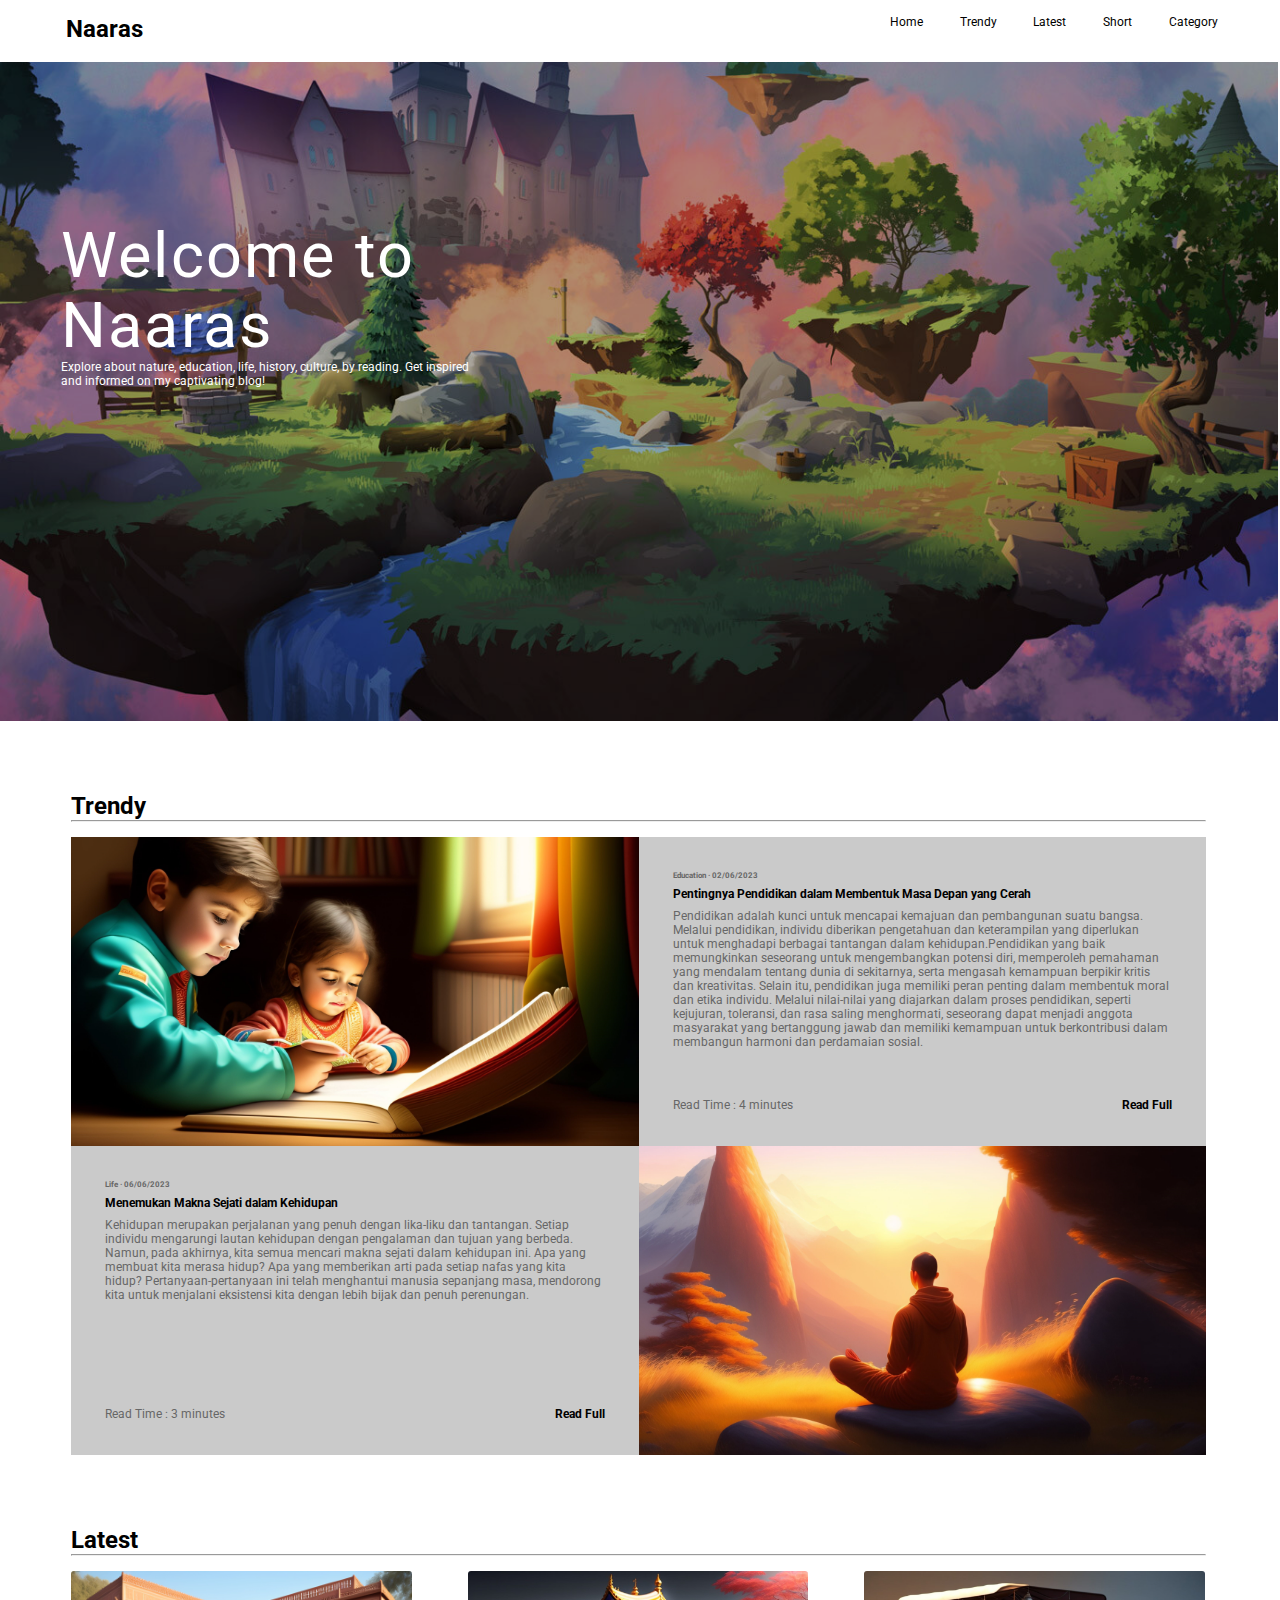
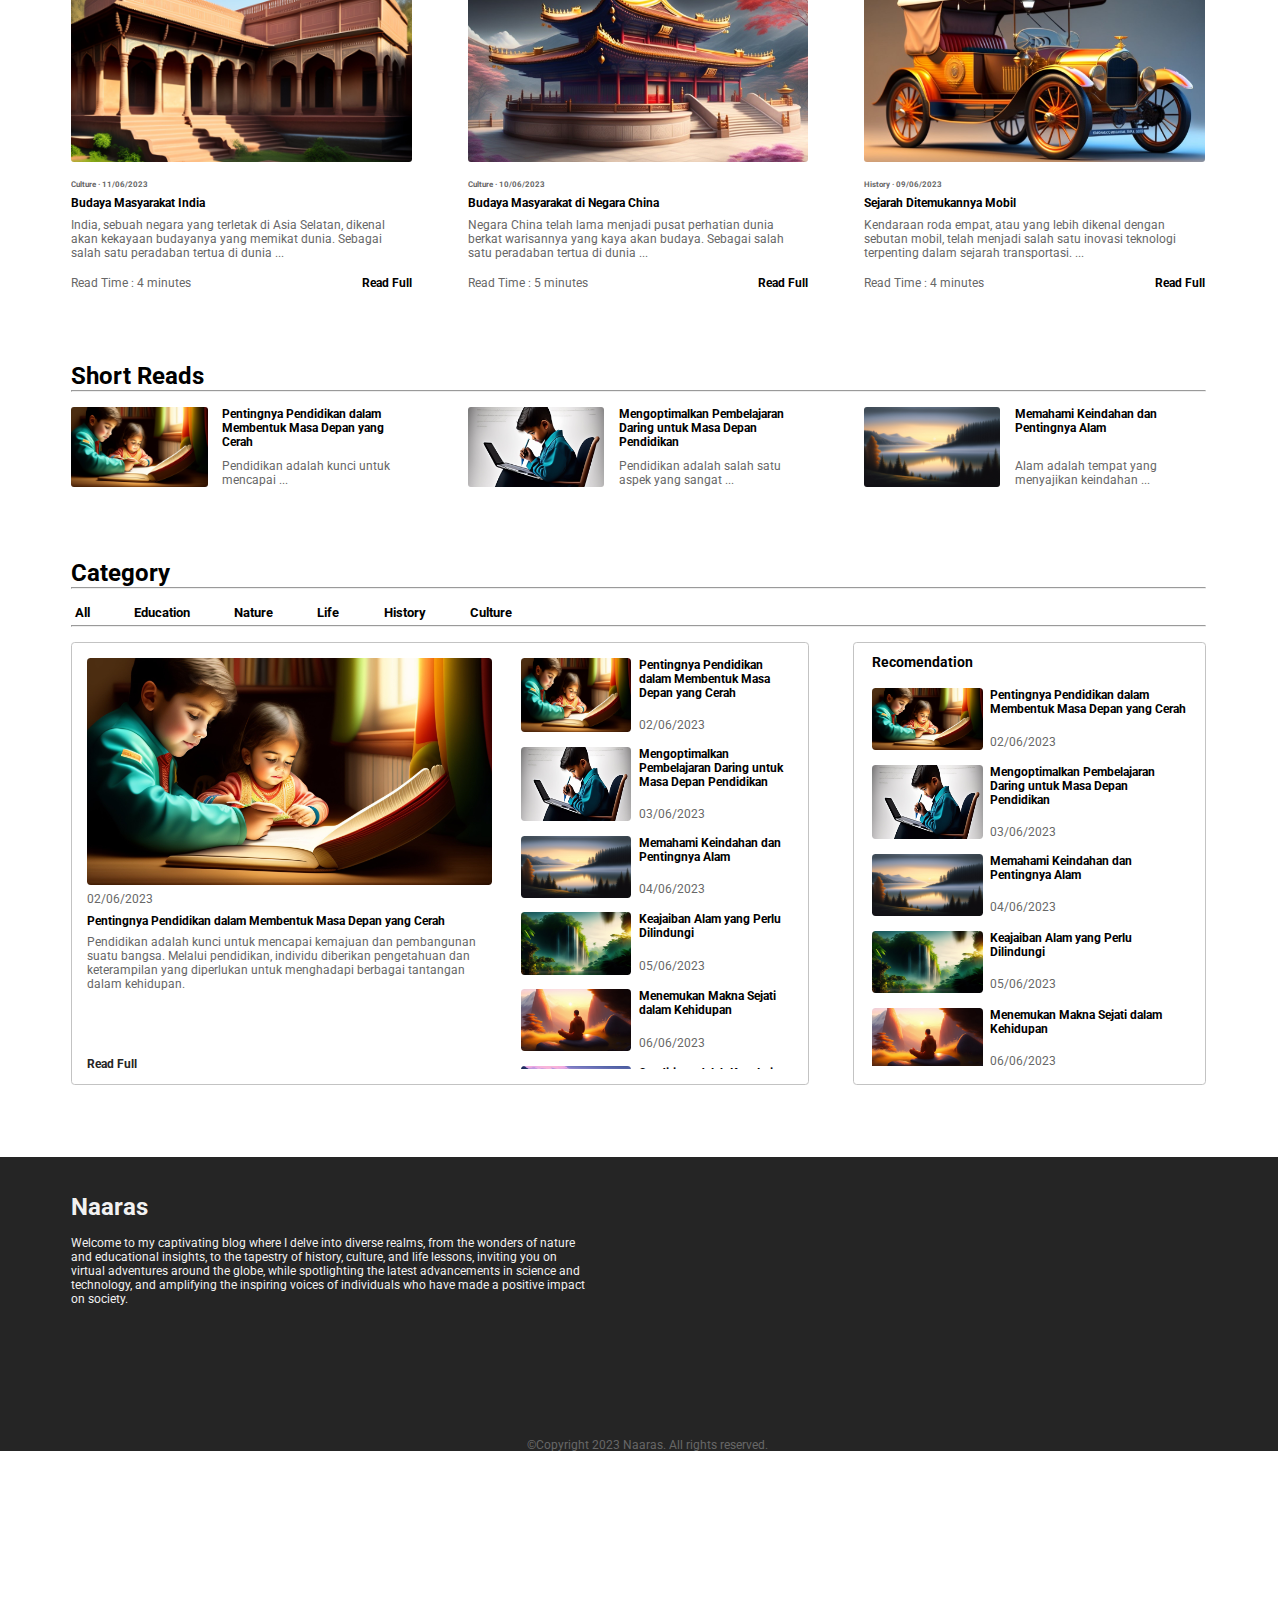
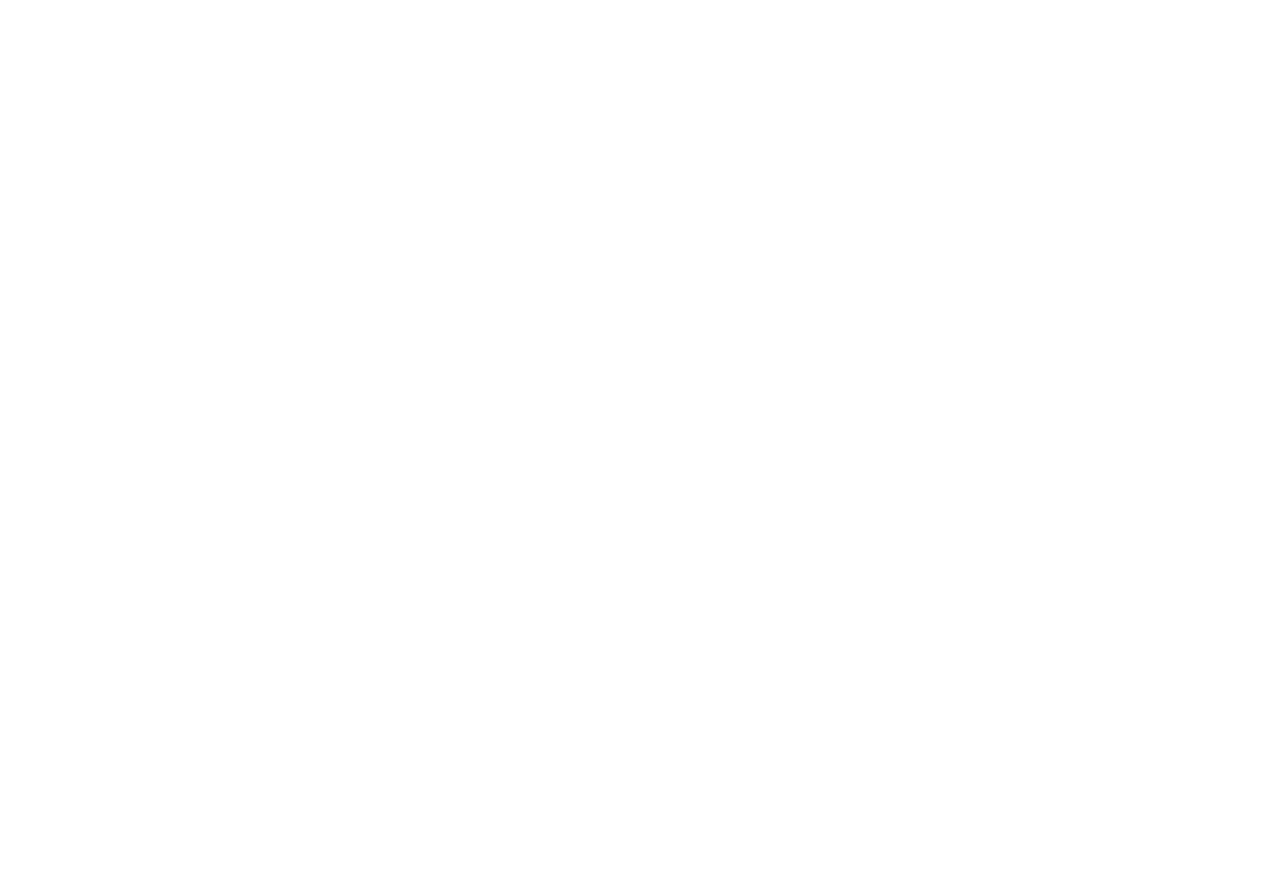
<file: index.html>
<!DOCTYPE html>
<html lang="en">
<head>

    <!-- meta data -->
    <meta charset="UTF-8">
    <meta http-equiv="X-UA-Compatible" content="IE=edge">
    <meta name="viewport" content="width=device-width, initial-scale=1.0">

    <!-- fonts -->
    <link rel="preconnect" href="https://fonts.googleapis.com">
    <link rel="preconnect" href="https://fonts.gstatic.com" crossorigin>
    <link href="https://fonts.googleapis.com/css2?family=Roboto:wght@100;300;400;500;700;900&display=swap" rel="stylesheet">

    <!-- unicons -->
    <link rel="stylesheet" href="https://unicons.iconscout.com/release/v4.0.8/css/line.css">

    <!-- css -->
    <link rel="stylesheet" href="assets/css/style.css">

    <!-- title -->
    <title>Naaras</title>

</head>
<body>

    <!-- Navbar -->
    <nav>
        <section class="nav">
            <div class="nav-content">
                <h1>Naaras</h1>
                <div>
                    <ul class="nav-btn">
                        <li><a href="#">Home</a></li>
                        <li><a href="#trendy">Trendy</a></li>
                        <li><a href="#latest">Latest</a></li>
                        <li><a href="#shortreads">Short</a></li>
                        <li><a href="#category">Category</a></li>
                    </ul>
                </div>
            </div>
        </section>
    </nav>

    <!-- Main -->
    <main>
        <!-- hero -->
        <section class="hero" id="#">
            <div class="hero-background">
                <img src="assets/img/hero.jpg" alt="">
            </div>
            <div class="hero-desc">
                <h1>Welcome to Naaras</h1>
                <p>Explore about nature, education, life, history, culture, by reading. Get inspired and informed on my captivating blog!</p>
            </div>
        </section>

        <!-- trendy -->
        <section class="trendy" id="trendy">
            <h1>Trendy</h1>
            <hr>
            <div class="trendy-content">

                <div class="tr-content n1">
                    <div class="tr-img-container">
                        <img src="assets/img/content1.jpg">
                    </div>
                    <div class="tr-content-desc">
                        <div class="desc-atribut">
                            <h6>Education &#183; 02/06/2023</h6>
                            <h4>Pentingnya Pendidikan dalam Membentuk Masa Depan yang Cerah</h4>
                            <p class="storyfrag">Pendidikan adalah kunci untuk mencapai kemajuan dan pembangunan suatu bangsa. Melalui pendidikan, individu diberikan pengetahuan dan keterampilan yang diperlukan untuk menghadapi berbagai tantangan dalam kehidupan.Pendidikan yang baik memungkinkan seseorang untuk mengembangkan potensi diri, memperoleh pemahaman yang mendalam tentang dunia di sekitarnya, serta mengasah kemampuan berpikir kritis dan kreativitas. Selain itu, pendidikan juga memiliki peran penting dalam membentuk moral dan etika individu. Melalui nilai-nilai yang diajarkan dalam proses pendidikan, seperti kejujuran, toleransi, dan rasa saling menghormati, seseorang dapat menjadi anggota masyarakat yang bertanggung jawab dan memiliki kemampuan untuk berkontribusi dalam membangun harmoni dan perdamaian sosial.</p>
                        </div>
                        <div class="tr-content-desc-foot">
                            <p>Read Time : 4 minutes</p>
                            <a href="./content/content1.html">Read Full <i class="uil uil-arrow-right"></i></a>
                        </div>
                    </div>
                </div>

                <div class="tr-content n2">
                    <div class="tr-img-container">
                        <img src="assets/img/content5.jpg">
                    </div>
                    <div class="tr-content-desc">
                        <div class="desc-atribut">
                            <h6>Life &#183; 06/06/2023</h6>
                            <h4>Menemukan Makna Sejati dalam Kehidupan</h4>
                            <p class="storyfrag">Kehidupan merupakan perjalanan yang penuh dengan lika-liku dan tantangan. Setiap individu mengarungi lautan kehidupan dengan pengalaman dan tujuan yang berbeda. Namun, pada akhirnya, kita semua mencari makna sejati dalam kehidupan ini. Apa yang membuat kita merasa hidup? Apa yang memberikan arti pada setiap nafas yang kita hidup? Pertanyaan-pertanyaan ini telah menghantui manusia sepanjang masa, mendorong kita untuk menjalani eksistensi kita dengan lebih bijak dan penuh perenungan.</p>
                        </div>
                        <div class="tr-content-desc-foot">
                            <p>Read Time : 3 minutes</p>
                            <a href="./content/content5.html">Read Full <i class="uil uil-arrow-right"></i></a>
                        </div>
                    </div>
                </div>

            </div>
        </section>

        <!-- latest -->
        <section class="latest" id="latest">
            <div class="card-slider">
                <div class="atribute">
                    <h1>Latest</h1>
                    <div class="slider-controls">
                        <a class="prev-btn"><i class="uil uil-arrow-circle-left"></i></a>
                        <a class="next-btn"><i class="uil uil-arrow-circle-right"></i></a>
                      </div>
                </div>
        
                <hr>
        
                <div class="slider">
                  <div class="card">
                    <div class="lt-content">
                        <div class="lt-img-container">
                            <img src="assets/img/content10.jpg">
                        </div>
                        <div class="lt-content-desc">
                            <div class="lt-desc-atribut">
                                <h6>Culture &#183; 11/06/2023</h6>
                                <h4>Budaya Masyarakat India</h4>
                                <p class="lt-storyfrag">India, sebuah negara yang terletak di Asia Selatan, dikenal akan kekayaan budayanya yang memikat dunia. Sebagai salah satu peradaban tertua di dunia ...</p>
                            </div>
                            <div class="lt-content-desc-foot">
                                <p>Read Time : 4 minutes</p>
                                <a href="./content/content10.html">Read Full <i class="uil uil-arrow-right"></i></a>
                            </div>
                        </div>
                    </div>
                  </div>
                  <div class="card">
                    <div class="lt-content">
                        <div class="lt-img-container">
                            <img src="assets/img/content9.jpg">
                        </div>
                        <div class="lt-content-desc">
                            <div class="lt-desc-atribut">
                                <h6>Culture &#183; 10/06/2023</h6>
                                <h4>Budaya Masyarakat di Negara China</h4>
                                <p class="lt-storyfrag">Negara China telah lama menjadi pusat perhatian dunia berkat warisannya yang kaya akan budaya. Sebagai salah satu peradaban tertua di dunia ...</p>
                            </div>
                            <div class="lt-content-desc-foot">
                                <p>Read Time : 5 minutes</p>
                                <a href="./content/content9.html">Read Full <i class="uil uil-arrow-right"></i></a>
                            </div>
                        </div>
                    </div>
                  </div>
                  <div class="card">
                    <div class="lt-content">
                        <div class="lt-img-container">
                            <img src="assets/img/content8.jpg">
                        </div>
                        <div class="lt-content-desc">
                            <div class="lt-desc-atribut">
                                <h6>History &#183; 09/06/2023</h6>
                                <h4>Sejarah Ditemukannya Mobil</h4>
                                <p class="lt-storyfrag">Kendaraan roda empat, atau yang lebih dikenal dengan sebutan mobil, telah menjadi salah satu inovasi teknologi terpenting dalam sejarah transportasi. ...</p>
                            </div>
                            <div class="lt-content-desc-foot">
                                <p>Read Time : 4 minutes</p>
                                <a href="./content/content8.html">Read Full <i class="uil uil-arrow-right"></i></a>
                            </div>
                        </div>
                    </div>
                  </div>
                  <div class="card">
                    <div class="lt-content">
                        <div class="lt-img-container">
                            <img src="assets/img/content7.jpg">
                        </div>
                        <div class="lt-content-desc">
                            <div class="lt-desc-atribut">
                                <h6>History &#183; 08/06/2023</h6>
                                <h4>Sejarah Ditemukannya Lampu</h4>
                                <p class="lt-storyfrag">Lampu adalah salah satu penemuan yang sangat penting dalam sejarah manusia. Kemampuannya untuk menerangi kegelapan telah mengubah cara hidup kita secara signifikan. ...</p>
                            </div>
                            <div class="lt-content-desc-foot">
                                <p>Read Time : 3 minutes</p>
                                <a href="./content/content7.html">Read Full <i class="uil uil-arrow-right"></i></a>
                            </div>
                        </div>
                    </div>
                  </div>
                  <div class="card">
                    <div class="lt-content">
                        <div class="lt-img-container">
                            <img src="assets/img/content6.jpg">
                        </div>
                        <div class="lt-content-desc">
                            <div class="lt-desc-atribut">
                                <h6>Life &#183; 07/06/2023</h6>
                                <h4>Sendirian adalah Kata Lain dari Ketenangan</h4>
                                <p class="lt-storyfrag">Ketika membayangkan kata sendirian, kita sering kali terbayang dengan gambaran kesepian dan kesendirian yang menghimpit. Namun, di balik kedua kata tersebut ...</p>
                            </div>
                            <div class="lt-content-desc-foot">
                                <p>Read Time : 3 minutes</p>
                                <a href="./content/content6.html">Read Full <i class="uil uil-arrow-right"></i></a>
                            </div>
                        </div>
                    </div>
                  </div>
                  <div class="card">
                    <div class="lt-content">
                        <div class="lt-img-container">
                            <img src="assets/img/content5.jpg">
                        </div>
                        <div class="lt-content-desc">
                            <div class="lt-desc-atribut">
                                <h6>Life &#183; 06/06/2023</h6>
                                <h4>Menemukan Makna Sejati dalam Kehidupan</h4>
                                <p class="lt-storyfrag">Kehidupan merupakan perjalanan yang penuh dengan lika-liku dan tantangan. Setiap individu mengarungi lautan kehidupan dengan pengalaman dan tujuan yang berbeda. ...</p>
                            </div>
                            <div class="lt-content-desc-foot">
                                <p>Read Time : 4 minutes</p>
                                <a href="./content/content5.html">Read Full <i class="uil uil-arrow-right"></i></a>
                            </div>
                        </div>
                    </div>
                  </div>
                  <div class="card">
                    <div class="lt-content">
                        <div class="lt-img-container">
                            <img src="assets/img/content4.jpg">
                        </div>
                        <div class="lt-content-desc">
                            <div class="lt-desc-atribut">
                                <h6>Nature &#183; 05/06/2023</h6>
                                <h4>Keajaiban Alam yang Perlu Dilindungi</h4>
                                <p class="lt-storyfrag">Indonesia merupakan negara yang kaya akan keanekaragaman hayati dan memiliki salah satu hutan hujan terbesar di dunia. Hutan hujan Indonesia ...</p>
                            </div>
                            <div class="lt-content-desc-foot">
                                <p>Read Time : 4 minutes</p>
                                <a href="./content/content4.html">Read Full <i class="uil uil-arrow-right"></i></a>
                            </div>
                        </div>
                    </div>
                  </div>
                  <div class="card">
                    <div class="lt-content">
                        <div class="lt-img-container">
                            <img src="assets/img/content3.jpg">
                        </div>
                        <div class="lt-content-desc">
                            <div class="lt-desc-atribut">
                                <h6>Nature &#183; 04/06/2023</h6>
                                <h4>Memahami Keindahan dan Pentingnya Alam</h4>
                                <p class="lt-storyfrag">Alam adalah tempat yang menyajikan keindahan dan keajaiban yang tak terhingga. Dalam setiap sudutnya terdapat kehidupan yang beragam, serta sistem ...</p>
                            </div>
                            <div class="lt-content-desc-foot">
                                <p>Read Time : 4 minutes</p>
                                <a href="./content/content3.html">Read Full <i class="uil uil-arrow-right"></i></a>
                            </div>
                        </div>
                    </div>
                  </div>
                  <div class="card">
                    <div class="lt-content">
                        <div class="lt-img-container">
                            <img src="assets/img/content2.jpg">
                        </div>
                        <div class="lt-content-desc">
                            <div class="lt-desc-atribut">
                                <h6>Education &#183; 03/06/2023</h6>
                                <h4>Mengoptimalkan Pembelajaran Daring untuk Masa Depan Pendidikan</h4>
                                <p class="lt-storyfrag">Pendidikan adalah salah satu aspek yang sangat penting dalam pembentukan generasi masa depan yang ...</p>
                            </div>
                            <div class="lt-content-desc-foot">
                                <p>Read Time : 4 minutes</p>
                                <a href="./content/content2.html">Read Full <i class="uil uil-arrow-right"></i></a>
                            </div>
                        </div>
                    </div>
                  </div>
                  <div class="card">
                    <div class="lt-content">
                        <div class="lt-img-container">
                            <img src="assets/img/content1.jpg">
                        </div>
                        <div class="lt-content-desc">
                            <div class="lt-desc-atribut">
                                <h6>Education &#183; 02/06/2023</h6>
                                <h4>Pentingnya Pendidikan dalam Membentuk Masa Depan yang Cerah</h4>
                                <p class="lt-storyfrag">Pendidikan adalah kunci untuk mencapai kemajuan dan pembangunan suatu bangsa. Melalui ...</p>
                            </div>
                            <div class="lt-content-desc-foot">
                                <p>Read Time : 4 minutes</p>
                                <a href="./content/content1.html">Read Full <i class="uil uil-arrow-right"></i></a>
                            </div>
                        </div>
                    </div>
                  </div>
                  <div class="card">
                    <!-- <div class="lt-content">
                        <div class="lt-img-container">
                            <img src="assets/img/hero.jpg">
                        </div>
                        <div class="lt-content-desc">
                            <div class="lt-desc-atribut">
                                <h6>Category &#183; Date</h6>
                                <h4>Title</h4>
                                <p class="lt-storyfrag">Lorem, ipsum dolor sit amet consectetur adipisicing elit. Fugit voluptatibus ratione impedit neque et beatae. Molestiae ipsa sequi architecto tenetur?</p>
                            </div>
                            <div class="lt-content-desc-foot">
                                <p>Read Time</p>
                                <a href="#">Read Full <i class="uil uil-arrow-right"></i></a>
                            </div>
                        </div>
                    </div> -->
                  </div>
                  <div class="card">
                    <!-- <div class="lt-content">
                        <div class="lt-img-container">
                            <img src="assets/img/hero.jpg">
                        </div>
                        <div class="lt-content-desc">
                            <div class="lt-desc-atribut">
                                <h6>Category &#183; Date</h6>
                                <h4>Title</h4>
                                <p class="lt-storyfrag">Lorem, ipsum dolor sit amet consectetur adipisicing elit. Fugit voluptatibus ratione impedit neque et beatae. Molestiae ipsa sequi architecto tenetur?</p>
                            </div>
                            <div class="lt-content-desc-foot">
                                <p>Read Time</p>
                                <a href="#">Read Full <i class="uil uil-arrow-right"></i></a>
                            </div>
                        </div>
                    </div> -->
                  </div>

                  <!-- Add more cards here -->
                </div>
              </div>                          
        </section>

        <!-- short reads -->
        <section class="shortreads" id="shortreads">
            <div class="card-slider">
                <div class="atribute">
                    <h1>Short Reads</h1>
                    <div class="slider-controls">
                        <a class="prev-btn"><i class="uil uil-arrow-circle-left"></i></a>
                        <a class="next-btn"><i class="uil uil-arrow-circle-right"></i></a>
                      </div>
                </div>
        
                <hr>
                <div class="slider">
                  <div class="card">
                    <div class="sr-content">
                            <img src="assets/img/content1.jpg">
                        <div class="sr-content-desc">
                            <div class="sr-desc-atribut">
                                <a href="./content/content1.html"><h4>Pentingnya Pendidikan dalam Membentuk Masa Depan yang Cerah</h4></a>
                                <p class="sr-storyfrag">Pendidikan adalah kunci untuk mencapai ...</p>
                            </div>
                            
                        </div>
                    </div>
                  </div>
                  <div class="card">
                    <div class="sr-content">
                            <img src="assets/img/content2.jpg">
                        <div class="sr-content-desc">
                            <div class="sr-desc-atribut">
                                <a href="./content/content2.html"><h4>Mengoptimalkan Pembelajaran Daring untuk Masa Depan Pendidikan</h4></a>
                                <p class="sr-storyfrag">Pendidikan adalah salah satu aspek yang sangat ...</p>
                            </div>
                            
                        </div>
                    </div>
                  </div>
                  <div class="card">
                    <div class="sr-content">
                            <img src="assets/img/content3.jpg">
                        <div class="sr-content-desc">
                            <div class="sr-desc-atribut">
                                <a href="./content/content3.html"><h4>Memahami Keindahan dan Pentingnya Alam</h4></a>
                                <p class="sr-storyfrag">Alam adalah tempat yang menyajikan keindahan ...</p>
                            </div>
                            
                        </div>
                    </div>
                  </div>
                  <div class="card">
                    <div class="sr-content">
                            <img src="assets/img/content4.jpg">
                        <div class="sr-content-desc">
                            <div class="sr-desc-atribut">
                                <a href="./content/content4.html"><h4>Keajaiban Alam yang Perlu Dilindungi</h4></a>
                                <p class="sr-storyfrag">Indonesia merupakan negara yang kaya akan keanekaragaman ...</p>
                            </div>
                            
                        </div>
                    </div>
                  </div>
                  <div class="card">
                    <div class="sr-content">
                            <img src="assets/img/content5.jpg">
                        <div class="sr-content-desc">
                            <div class="sr-desc-atribut">
                                <a href="./content/content5.html"><h4>Menemukan Makna Sejati dalam Kehidupan</h4></a>
                                <p class="sr-storyfrag">Kehidupan merupakan perjalanan yang penuh dengan lika-liku ...</p>
                            </div>
                            
                        </div>
                    </div>
                  </div>
                  <div class="card">
                    <div class="sr-content">
                            <img src="assets/img/content6.jpg">
                        <div class="sr-content-desc">
                            <div class="sr-desc-atribut">
                                <a href="./content/content6.html"><h4>Sendirian adalah Kata Lain dari Ketenangan</h4></a>
                                <p class="sr-storyfrag">Ketika membayangkan kata sendirian, kita sering kali ...</p>
                            </div>
                            
                        </div>
                    </div>
                  </div>
                  <div class="card">
                    <div class="sr-content">
                            <img src="assets/img/content7.jpg">
                        <div class="sr-content-desc">
                            <div class="sr-desc-atribut">
                                <a href="./content/content7.html"><h4>Sejarah Ditemukannya Lampu</h4></a>
                                <p class="sr-storyfrag">Lampu adalah salah satu penemuan yang sangat penting dalam ...</p>
                            </div>
                            
                        </div>
                    </div>
                  </div>
                  <div class="card">
                    <div class="sr-content">
                            <img src="assets/img/content8.jpg">
                        <div class="sr-content-desc">
                            <div class="sr-desc-atribut">
                                <a href="./content/content8.html"><h4>Sejarah Ditemukannya Mobil</h4></a>
                                <p class="sr-storyfrag">Kendaraan roda empat, atau yang lebih dikenal dengan ...</p>
                            </div>
                            
                        </div>
                    </div>
                  </div>
                  <div class="card">
                    <div class="sr-content">
                            <img src="assets/img/content9.jpg">
                        <div class="sr-content-desc">
                            <div class="sr-desc-atribut">
                                <a href="./content/content9.html"><h4>Budaya Masyarakat di Negara China</h4></a>
                                <p class="sr-storyfrag">Negara China telah lama menjadi pusat perhatian dunia ...</p>
                            </div>
                            
                        </div>
                    </div>
                  </div>
                  <div class="card">
                    <div class="sr-content">
                            <img src="assets/img/content10.jpg">
                        <div class="sr-content-desc">
                            <div class="sr-desc-atribut">
                                <a href="./content/content10.html"><h4>Budaya Masyarakat India</h4></a>
                                <p class="sr-storyfrag">India, sebuah negara yang terletak di Asia Selatan ...</p>
                            </div>
                            
                        </div>
                    </div>
                  </div>
                  <div class="card">
                    <!-- <div class="sr-content">
                            <img src="assets/img/hero.jpg">
                        <div class="sr-content-desc">
                            <div class="sr-desc-atribut">
                                <a href=""><h4>Title</h4></a>
                                <p class="sr-storyfrag">Lorem, ipsum dolor sit amet consectetur adipisicing elit.</p>
                            </div>
                            
                        </div>
                    </div> -->
                  </div>
                  <div class="card">
                    <!-- <div class="sr-content">
                            <img src="assets/img/hero.jpg">
                        <div class="sr-content-desc">
                            <div class="sr-desc-atribut">
                                <a href=""><h4>Title</h4></a>
                                <p class="sr-storyfrag">Lorem, ipsum dolor sit amet consectetur adipisicing elit.</p>
                            </div>
                            
                        </div>
                    </div> -->
                  </div>
                  
                  <!-- Add more cards here -->
                </div>
              </div>                     
        </section>

        <!-- category -->
        <section class="category" id="category">
            <h1>Category</h1>
            <hr>
            <div class="category-btn">
                <li class="active">All</li>
                <li>Education</li>
                <li>Nature</li>
                <li>Life</li>
                <li>History</li>
                <li>Culture</li>
            </div>
            <hr>
            <div class="category-box">
                <div class="lbox">
                    <div class="l-block">
                        <div class="l-block-card full">
                            <img src="assets/img/hero.jpg" alt="">
                            <p>date</p>
                            <h4>category</h4>
                            <p class="block-card-desc">
                                
                            </p>
                            <a href="#">Read Full <i class="uil uil-arrow-right"></i></a>
                        </div>
                    </div>

                    <div class="r-block">
                        <!-- Education -->
                        <div class="r-block-card full Education">
                            <img src="assets/img/content1.jpg" alt="">
                            <div class="r-block-card-atr">
                                <h4>Pentingnya Pendidikan dalam Membentuk Masa Depan yang Cerah</h4>
                                <p>02/06/2023</p>
                                <p class="block-card-desc">
                                    Pendidikan adalah kunci untuk mencapai kemajuan dan pembangunan suatu bangsa. Melalui pendidikan, individu diberikan pengetahuan dan keterampilan yang diperlukan untuk menghadapi berbagai tantangan dalam kehidupan.
                                </p>
                                <a href="./content/content1.html">Read Full <i class="uil uil-arrow-right"></i></a>
                            </div>
                        </div>

                        <div class="r-block-card full Education">
                            <img src="assets/img/content2.jpg" alt="">
                            <div class="r-block-card-atr">
                                <h4>Mengoptimalkan Pembelajaran Daring untuk Masa Depan Pendidikan</h4>
                                <p>03/06/2023</p>
                                <p class="block-card-desc">
                                    Pendidikan adalah salah satu aspek yang sangat penting dalam pembentukan generasi masa depan yang kompeten dan berdaya saing. Di era digital ini, teknologi telah mengubah cara kita belajar ...
                                </p>
                                <a href="./content/content2.html">Read Full <i class="uil uil-arrow-right"></i></a>
                            </div>
                        </div>
                        <!-- Education end -->

                        <!-- Nature -->
                        <div class="r-block-card notfull Nature">
                            <img src="assets/img/content3.jpg" alt="">
                            <div class="r-block-card-atr">
                                <h4>Memahami Keindahan dan Pentingnya Alam</h4>
                                <p>04/06/2023</p>
                                <p class="block-card-desc">
                                    Alam adalah tempat yang menyajikan keindahan dan keajaiban yang tak terhingga. Dalam setiap sudutnya terdapat kehidupan yang beragam, serta sistem ekosistem yang kompleks dan saling terkait. Alam memiliki ...
                                </p>
                                <a href="./content/content3.html">Read Full <i class="uil uil-arrow-right"></i></a>
                            </div>
                        </div>

                        <div class="r-block-card notfull Nature">
                            <img src="assets/img/content4.jpg" alt="">
                            <div class="r-block-card-atr">
                                <h4>Keajaiban Alam yang Perlu Dilindungi</h4>
                                <p>05/06/2023</p>
                                <p class="block-card-desc">
                                    Indonesia merupakan negara yang kaya akan keanekaragaman hayati dan memiliki salah satu hutan hujan terbesar di dunia. Hutan hujan Indonesia terbentang luas dari Sumatera hingga Papua ...
                                </p>
                                <a href="./content/content4.html">Read Full <i class="uil uil-arrow-right"></i></a>
                            </div>
                        </div>
                        <!-- Nature end -->

                        <!-- Life -->
                        <div class="r-block-card notfull Life">
                            <img src="assets/img/content5.jpg" alt="">
                            <div class="r-block-card-atr">
                                <h4>Menemukan Makna Sejati dalam Kehidupan</h4>
                                <p>06/06/2023</p>
                                <p class="block-card-desc">
                                    Kehidupan merupakan perjalanan yang penuh dengan lika-liku dan tantangan. Setiap individu mengarungi lautan kehidupan dengan pengalaman dan tujuan yang berbeda. Namun, pada akhirnya, kita semua mencari  ...
                                </p>
                                <a href="./content/content5.html">Read Full <i class="uil uil-arrow-right"></i></a>
                            </div>
                        </div>

                        <div class="r-block-card notfull Life">
                            <img src="assets/img/content6.jpg" alt="">
                            <div class="r-block-card-atr">
                                <h4>Sendirian adalah Kata Lain dari Ketenangan</h4>
                                <p>07/06/2023</p>
                                <p class="block-card-desc">
                                    Ketika membayangkan kata sendirian, kita sering kali terbayang dengan gambaran kesepian dan kesendirian yang menghimpit. Namun, di balik kedua kata tersebut, tersembunyi nuansa ...
                                </p>
                                <a href="./content/content6.html">Read Full <i class="uil uil-arrow-right"></i></a>
                            </div>
                        </div>
                        <!-- Life end -->

                        <!-- History -->
                        <div class="r-block-card notfull History">
                            <img src="assets/img/content7.jpg" alt="">
                            <div class="r-block-card-atr">
                                <h4>Sejarah Ditemukannya Lampu</h4>
                                <p>08/06/2023</p>
                                <p class="block-card-desc">
                                    Lampu adalah salah satu penemuan yang sangat penting dalam sejarah manusia. Kemampuannya untuk menerangi kegelapan telah mengubah cara hidup kita secara signifikan. Namun, tahukah Anda bagaimana ...
                                </p>
                                <a href="./content/content7.html">Read Full <i class="uil uil-arrow-right"></i></a>
                            </div>
                        </div>

                        <div class="r-block-card notfull History">
                            <img src="assets/img/content8.jpg" alt="">
                            <div class="r-block-card-atr">
                                <h4>Sejarah Ditemukannya Mobil</h4>
                                <p>09/06/2023</p>
                                <p class="block-card-desc">
                                    Kendaraan roda empat, atau yang lebih dikenal dengan sebutan mobil, telah menjadi salah satu inovasi teknologi terpenting dalam sejarah transportasi. Kehadirannya  ...
                                </p>
                                <a href="./content/content8.html">Read Full <i class="uil uil-arrow-right"></i></a>
                            </div>
                        </div>
                        <!-- History end -->

                        <!-- Culture -->
                        <div class="r-block-card notfull Culture">
                            <img src="assets/img/content9.jpg" alt="">
                            <div class="r-block-card-atr">
                                <h4>Budaya Masyarakat di Negara China</h4>
                                <p>10/06/2023</p>
                                <p class="block-card-desc">
                                    Negara China telah lama menjadi pusat perhatian dunia berkat warisannya yang kaya akan budaya. Sebagai salah satu peradaban tertua di dunia, budaya China telah berkembang selama ribuan tahun ...
                                </p>
                                <a href="./content/content9.html">Read Full <i class="uil uil-arrow-right"></i></a>
                            </div>
                        </div>

                        <div class="r-block-card notfull Culture">
                            <img src="assets/img/content10.jpg" alt="">
                            <div class="r-block-card-atr">
                                <h4>Budaya Masyarakat India</h4>
                                <p>11/06/2023</p>
                                <p class="block-card-desc">
                                    India, sebuah negara yang terletak di Asia Selatan, dikenal akan kekayaan budayanya yang memikat dunia. Sebagai salah satu peradaban tertua di dunia, India memiliki sejarah yang kaya, warisan yang melimpah ...
                                </p>
                                <a href="./content/content10.html">Read Full <i class="uil uil-arrow-right"></i></a>
                            </div>
                        </div>
                        <!-- Culture end -->

                    </div>
                </div>

                <div class="rbox">
                    <h3>Recomendation</h3>
                    <div class="box-rbox-card">

                        <a href="./content/content1.html">
                            <div class="rbox-card">
                                <img src="assets/img/content1.jpg" alt="">
                                <div class="rbox-card--atribute">
                                    <h4>Pentingnya Pendidikan dalam Membentuk Masa Depan yang Cerah</h4>
                                    <p>02/06/2023</p>
                                </div>
                            </div>
                        </a>
                        <a href="./content/content2.html">
                            <div class="rbox-card">
                                <img src="assets/img/content2.jpg" alt="">
                                <div class="rbox-card--atribute">
                                    <h4>Mengoptimalkan Pembelajaran Daring untuk Masa Depan Pendidikan</h4>
                                    <p>03/06/2023</p>
                                </div>
                            </div>
                        </a>
                        <a href="./content/content3.html">
                            <div class="rbox-card">
                                <img src="assets/img/content3.jpg" alt="">
                                <div class="rbox-card--atribute">
                                    <h4>Memahami Keindahan dan Pentingnya Alam</h4>
                                    <p>04/06/2023</p>
                                </div>
                            </div>
                        </a>
                        <a href="./content/content4.html">
                            <div class="rbox-card">
                                <img src="assets/img/content4.jpg" alt="">
                                <div class="rbox-card--atribute">
                                    <h4>Keajaiban Alam yang Perlu Dilindungi</h4>
                                    <p>05/06/2023</p>
                                </div>
                            </div>
                        </a>
                        <a href="./content/content5.html">
                            <div class="rbox-card">
                                <img src="assets/img/content5.jpg" alt="">
                                <div class="rbox-card--atribute">
                                    <h4>Menemukan Makna Sejati dalam Kehidupan</h4>
                                    <p>06/06/2023</p>
                                </div>
                            </div>
                        </a>
                        <a href="./content/content6.html">
                            <div class="rbox-card">
                                <img src="assets/img/content6.jpg" alt="">
                                <div class="rbox-card--atribute">
                                    <h4>Sendirian adalah Kata Lain dari Ketenangan</h4>
                                    <p>07/06/2023</p>
                                </div>
                            </div>
                        </a>
                        <a href="./content/content7.html">
                            <div class="rbox-card">
                                <img src="assets/img/content7.jpg" alt="">
                                <div class="rbox-card--atribute">
                                    <h4>Sejarah Ditemukannya Lampu</h4>
                                    <p>08/06/2023</p>
                                </div>
                            </div>
                        </a>
                        <a href="./content/content8.html">
                            <div class="rbox-card">
                                <img src="assets/img/content8.jpg" alt="">
                                <div class="rbox-card--atribute">
                                    <h4>Sejarah Ditemukannya Mobil</h4>
                                    <p>09/06/2023</p>
                                </div>
                            </div>
                        </a>
                        <a href="./content/content9.html">
                            <div class="rbox-card">
                                <img src="assets/img/content9.jpg" alt="">
                                <div class="rbox-card--atribute">
                                    <h4>Budaya Masyarakat di Negara China</h4>
                                    <p>10/06/2023</p>
                                </div>
                            </div>
                        </a>
                        <a href="./content/content10.html">
                            <div class="rbox-card">
                                <img src="assets/img/content10.jpg" alt="">
                                <div class="rbox-card--atribute">
                                    <h4>Budaya Masyarakat India</h4>
                                    <p>11/06/2023</p>
                                </div>
                            </div>
                        </a>
                        
                        
                    </div>
                </div>
            </div>
        </section>

    </main>

    <!-- Footer -->
    <footer>
        <section class="footer">
            <div class="foot-content">
                <div class="about">
                    <h1>Naaras</h1>
                    <p>Welcome to my captivating blog where I delve into diverse realms, from the wonders of nature and educational insights, to the tapestry of history, culture, and life lessons, inviting you on virtual adventures around the globe, while spotlighting the latest advancements in science and technology, and amplifying the inspiring voices of individuals who have made a positive impact on society.</p>
                </div>
                <div class="copy">
                    <p>&copy;Copyright 2023 Naaras. All rights reserved.</p>
                </div>
            </div>
        </section>
    </footer>
    <!-- Footer End -->
    <script src="./assets/js/main.js"></script>
    
</body>
</html>
</file>
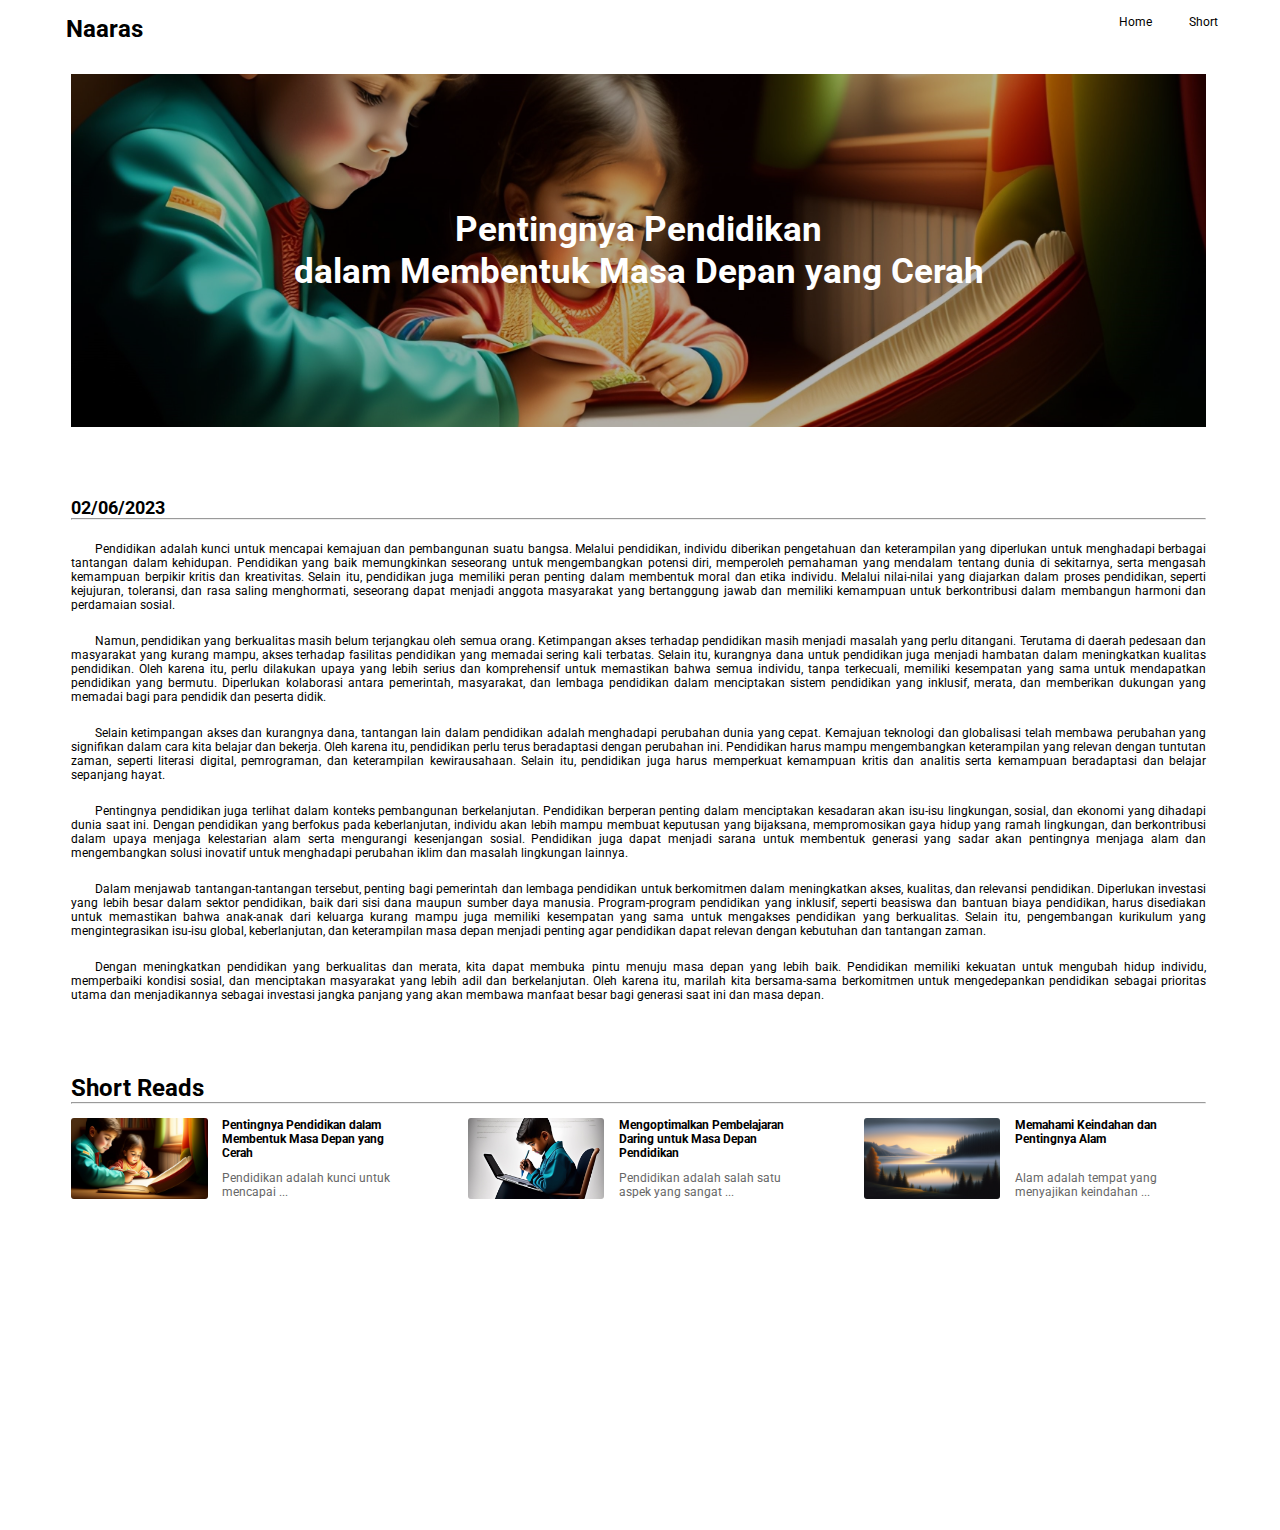
<file: content/content1.html>
<!DOCTYPE html>
<html lang="en">
<head>

    <!-- meta data -->
    <meta charset="UTF-8">
    <meta http-equiv="X-UA-Compatible" content="IE=edge">
    <meta name="viewport" content="width=device-width, initial-scale=1.0">

    <!-- fonts -->
    <link rel="preconnect" href="https://fonts.googleapis.com">
    <link rel="preconnect" href="https://fonts.gstatic.com" crossorigin>
    <link href="https://fonts.googleapis.com/css2?family=Roboto:wght@100;300;400;500;700;900&display=swap" rel="stylesheet">

    <!-- unicons -->
    <link rel="stylesheet" href="https://unicons.iconscout.com/release/v4.0.8/css/line.css">

    <!-- css -->
    <link rel="stylesheet" href="../assets/css/style.css">
    <link rel="stylesheet" href="css/content.css">

    <!-- title -->
    <title>Naaras - Pentingnya Pendidikan dalam Membentuk Masa Depan yang Cerah</title>

</head>
<body>

    <!-- Navbar -->
    <nav>
        <section class="nav">
            <div class="nav-content">
                <h1>Naaras</h1>
                <div>
                    <ul class="nav-btn">
                        <li><a href="../index.html">Home</a></li>
                        <li><a href="#shortreads">Short</a></li>
                    </ul>
                </div>
            </div>
        </section>
    </nav>

    <!-- Main -->
    <main>
        <secttion class="content">
            <div class="title-box">
                <div class="title-background">
                    <img src="../assets/img/content1.jpg" alt="">
                </div>
                <div class="title-text">
                    <h1>Pentingnya Pendidikan <br> dalam Membentuk Masa Depan yang Cerah</h1>
                </div>
            </div>
            <div class="text-content-box">
                <h2>02/06/2023</h2>
                <hr>
                <div class="text-content">
                   <p class="indented">
                    Pendidikan adalah kunci untuk mencapai kemajuan dan pembangunan suatu bangsa. Melalui pendidikan, individu diberikan pengetahuan dan keterampilan yang diperlukan untuk menghadapi berbagai tantangan dalam kehidupan. Pendidikan yang baik memungkinkan seseorang untuk mengembangkan potensi diri, memperoleh pemahaman yang mendalam tentang dunia di sekitarnya, serta mengasah kemampuan berpikir kritis dan kreativitas. Selain itu, pendidikan juga memiliki peran penting dalam membentuk moral dan etika individu. Melalui nilai-nilai yang diajarkan dalam proses pendidikan, seperti kejujuran, toleransi, dan rasa saling menghormati, seseorang dapat menjadi anggota masyarakat yang bertanggung jawab dan memiliki kemampuan untuk berkontribusi dalam membangun harmoni dan perdamaian sosial.
                   </p>
                   <p class="indented">
                    Namun, pendidikan yang berkualitas masih belum terjangkau oleh semua orang. Ketimpangan akses terhadap pendidikan masih menjadi masalah yang perlu ditangani. Terutama di daerah pedesaan dan masyarakat yang kurang mampu, akses terhadap fasilitas pendidikan yang memadai sering kali terbatas. Selain itu, kurangnya dana untuk pendidikan juga menjadi hambatan dalam meningkatkan kualitas pendidikan. Oleh karena itu, perlu dilakukan upaya yang lebih serius dan komprehensif untuk memastikan bahwa semua individu, tanpa terkecuali, memiliki kesempatan yang sama untuk mendapatkan pendidikan yang bermutu. Diperlukan kolaborasi antara pemerintah, masyarakat, dan lembaga pendidikan dalam menciptakan sistem pendidikan yang inklusif, merata, dan memberikan dukungan yang memadai bagi para pendidik dan peserta didik.
                   </p>
                   <p class="indented">
                    Selain ketimpangan akses dan kurangnya dana, tantangan lain dalam pendidikan adalah menghadapi perubahan dunia yang cepat. Kemajuan teknologi dan globalisasi telah membawa perubahan yang signifikan dalam cara kita belajar dan bekerja. Oleh karena itu, pendidikan perlu terus beradaptasi dengan perubahan ini. Pendidikan harus mampu mengembangkan keterampilan yang relevan dengan tuntutan zaman, seperti literasi digital, pemrograman, dan keterampilan kewirausahaan. Selain itu, pendidikan juga harus memperkuat kemampuan kritis dan analitis serta kemampuan beradaptasi dan belajar sepanjang hayat.
                   </p>
                   <p class="indented">
                    Pentingnya pendidikan juga terlihat dalam konteks pembangunan berkelanjutan. Pendidikan berperan penting dalam menciptakan kesadaran akan isu-isu lingkungan, sosial, dan ekonomi yang dihadapi dunia saat ini. Dengan pendidikan yang berfokus pada keberlanjutan, individu akan lebih mampu membuat keputusan yang bijaksana, mempromosikan gaya hidup yang ramah lingkungan, dan berkontribusi dalam upaya menjaga kelestarian alam serta mengurangi kesenjangan sosial. Pendidikan juga dapat menjadi sarana untuk membentuk generasi yang sadar akan pentingnya menjaga alam dan mengembangkan solusi inovatif untuk menghadapi perubahan iklim dan masalah lingkungan lainnya.
                   </p>
                   <p class="indented">
                    Dalam menjawab tantangan-tantangan tersebut, penting bagi pemerintah dan lembaga pendidikan untuk berkomitmen dalam meningkatkan akses, kualitas, dan relevansi pendidikan. Diperlukan investasi yang lebih besar dalam sektor pendidikan, baik dari sisi dana maupun sumber daya manusia. Program-program pendidikan yang inklusif, seperti beasiswa dan bantuan biaya pendidikan, harus disediakan untuk memastikan bahwa anak-anak dari keluarga kurang mampu juga memiliki kesempatan yang sama untuk mengakses pendidikan yang berkualitas. Selain itu, pengembangan kurikulum yang mengintegrasikan isu-isu global, keberlanjutan, dan keterampilan masa depan menjadi penting agar pendidikan dapat relevan dengan kebutuhan dan tantangan zaman.
                   </p>
                   <p class="indented">
                    Dengan meningkatkan pendidikan yang berkualitas dan merata, kita dapat membuka pintu menuju masa depan yang lebih baik. Pendidikan memiliki kekuatan untuk mengubah hidup individu, memperbaiki kondisi sosial, dan menciptakan masyarakat yang lebih adil dan berkelanjutan. Oleh karena itu, marilah kita bersama-sama berkomitmen untuk mengedepankan pendidikan sebagai prioritas utama dan menjadikannya sebagai investasi jangka panjang yang akan membawa manfaat besar bagi generasi saat ini dan masa depan.
                   </p>
                   
                </div>
            </div>
        </secttion>

       <!-- short reads -->
       <section class="shortreads" id="shortreads">
        <div class="card-slider">
            <div class="atribute">
                <h1>Short Reads</h1>
                <div class="slider-controls">
                    <a class="prev-btn"><i class="uil uil-arrow-circle-left"></i></a>
                    <a class="next-btn"><i class="uil uil-arrow-circle-right"></i></a>
                  </div>
            </div>
    
            <hr>
            <div class="slider">
              <div class="card">
                <div class="sr-content">
                        <img src="../assets/img/content1.jpg">
                    <div class="sr-content-desc">
                        <div class="sr-desc-atribut">
                            <a href="content1.html"><h4>Pentingnya Pendidikan dalam Membentuk Masa Depan yang Cerah</h4></a>
                            <p class="sr-storyfrag">Pendidikan adalah kunci untuk mencapai ...</p>
                        </div>
                        
                    </div>
                </div>
              </div>
              <div class="card">
                <div class="sr-content">
                        <img src="../assets/img/content2.jpg">
                    <div class="sr-content-desc">
                        <div class="sr-desc-atribut">
                            <a href="content2.html"><h4>Mengoptimalkan Pembelajaran Daring untuk Masa Depan Pendidikan</h4></a>
                            <p class="sr-storyfrag">Pendidikan adalah salah satu aspek yang sangat ...</p>
                        </div>
                        
                    </div>
                </div>
              </div>
              <div class="card">
                <div class="sr-content">
                        <img src="../assets/img/content3.jpg">
                    <div class="sr-content-desc">
                        <div class="sr-desc-atribut">
                            <a href="content3.html"><h4>Memahami Keindahan dan Pentingnya Alam</h4></a>
                            <p class="sr-storyfrag">Alam adalah tempat yang menyajikan keindahan ...</p>
                        </div>
                        
                    </div>
                </div>
              </div>
              <div class="card">
                <div class="sr-content">
                        <img src="../assets/img/content4.jpg">
                    <div class="sr-content-desc">
                        <div class="sr-desc-atribut">
                            <a href="content4.html"><h4>Keajaiban Alam yang Perlu Dilindungi</h4></a>
                            <p class="sr-storyfrag">Indonesia merupakan negara yang kaya akan keanekaragaman ...</p>
                        </div>
                        
                    </div>
                </div>
              </div>
              <div class="card">
                <div class="sr-content">
                        <img src="../assets/img/content5.jpg">
                    <div class="sr-content-desc">
                        <div class="sr-desc-atribut">
                            <a href="content5.html"><h4>Menemukan Makna Sejati dalam Kehidupan</h4></a>
                            <p class="sr-storyfrag">Kehidupan merupakan perjalanan yang penuh dengan lika-liku ...</p>
                        </div>
                        
                    </div>
                </div>
              </div>
              <div class="card">
                <div class="sr-content">
                        <img src="../assets/img/content6.jpg">
                    <div class="sr-content-desc">
                        <div class="sr-desc-atribut">
                            <a href="content6.html"><h4>Sendirian adalah Kata Lain dari Ketenangan</h4></a>
                            <p class="sr-storyfrag">Ketika membayangkan kata sendirian, kita sering kali ...</p>
                        </div>
                        
                    </div>
                </div>
              </div>
              <div class="card">
                <div class="sr-content">
                        <img src="../assets/img/content7.jpg">
                    <div class="sr-content-desc">
                        <div class="sr-desc-atribut">
                            <a href="content7.html"><h4>Sejarah Ditemukannya Lampu</h4></a>
                            <p class="sr-storyfrag">Lampu adalah salah satu penemuan yang sangat penting dalam ...</p>
                        </div>
                        
                    </div>
                </div>
              </div>
              <div class="card">
                <div class="sr-content">
                        <img src="../assets/img/content8.jpg">
                    <div class="sr-content-desc">
                        <div class="sr-desc-atribut">
                            <a href="content8.html"><h4>Sejarah Ditemukannya Mobil</h4></a>
                            <p class="sr-storyfrag">Kendaraan roda empat, atau yang lebih dikenal dengan ...</p>
                        </div>
                        
                    </div>
                </div>
              </div>
              <div class="card">
                <div class="sr-content">
                        <img src="../assets/img/content9.jpg">
                    <div class="sr-content-desc">
                        <div class="sr-desc-atribut">
                            <a href="content9.html"><h4>Budaya Masyarakat di Negara China</h4></a>
                            <p class="sr-storyfrag">Negara China telah lama menjadi pusat perhatian dunia ...</p>
                        </div>
                        
                    </div>
                </div>
              </div>
              <div class="card">
                <div class="sr-content">
                        <img src="../assets/img/content10.jpg">
                    <div class="sr-content-desc">
                        <div class="sr-desc-atribut">
                            <a href="content10.html"><h4>Budaya Masyarakat India</h4></a>
                            <p class="sr-storyfrag">India, sebuah negara yang terletak di Asia Selatan ...</p>
                        </div>
                        
                    </div>
                </div>
              </div>
              <div class="card">
                <!-- <div class="sr-content">
                        <img src="assets/img/hero.jpg">
                    <div class="sr-content-desc">
                        <div class="sr-desc-atribut">
                            <a href=""><h4>Title</h4></a>
                            <p class="sr-storyfrag">Lorem, ipsum dolor sit amet consectetur adipisicing elit.</p>
                        </div>
                        
                    </div>
                </div> -->
              </div>
              <div class="card">
                <!-- <div class="sr-content">
                        <img src="assets/img/hero.jpg">
                    <div class="sr-content-desc">
                        <div class="sr-desc-atribut">
                            <a href=""><h4>Title</h4></a>
                            <p class="sr-storyfrag">Lorem, ipsum dolor sit amet consectetur adipisicing elit.</p>
                        </div>
                        
                    </div>
                </div> -->
              </div>
              
              <!-- Add more cards here -->
            </div>
          </div>                     
    </section>

    </main>

    <script src="../assets/js/main.js"></script>
    <script src="./js/zoom.js"></script>
</body>
</html>
</file>
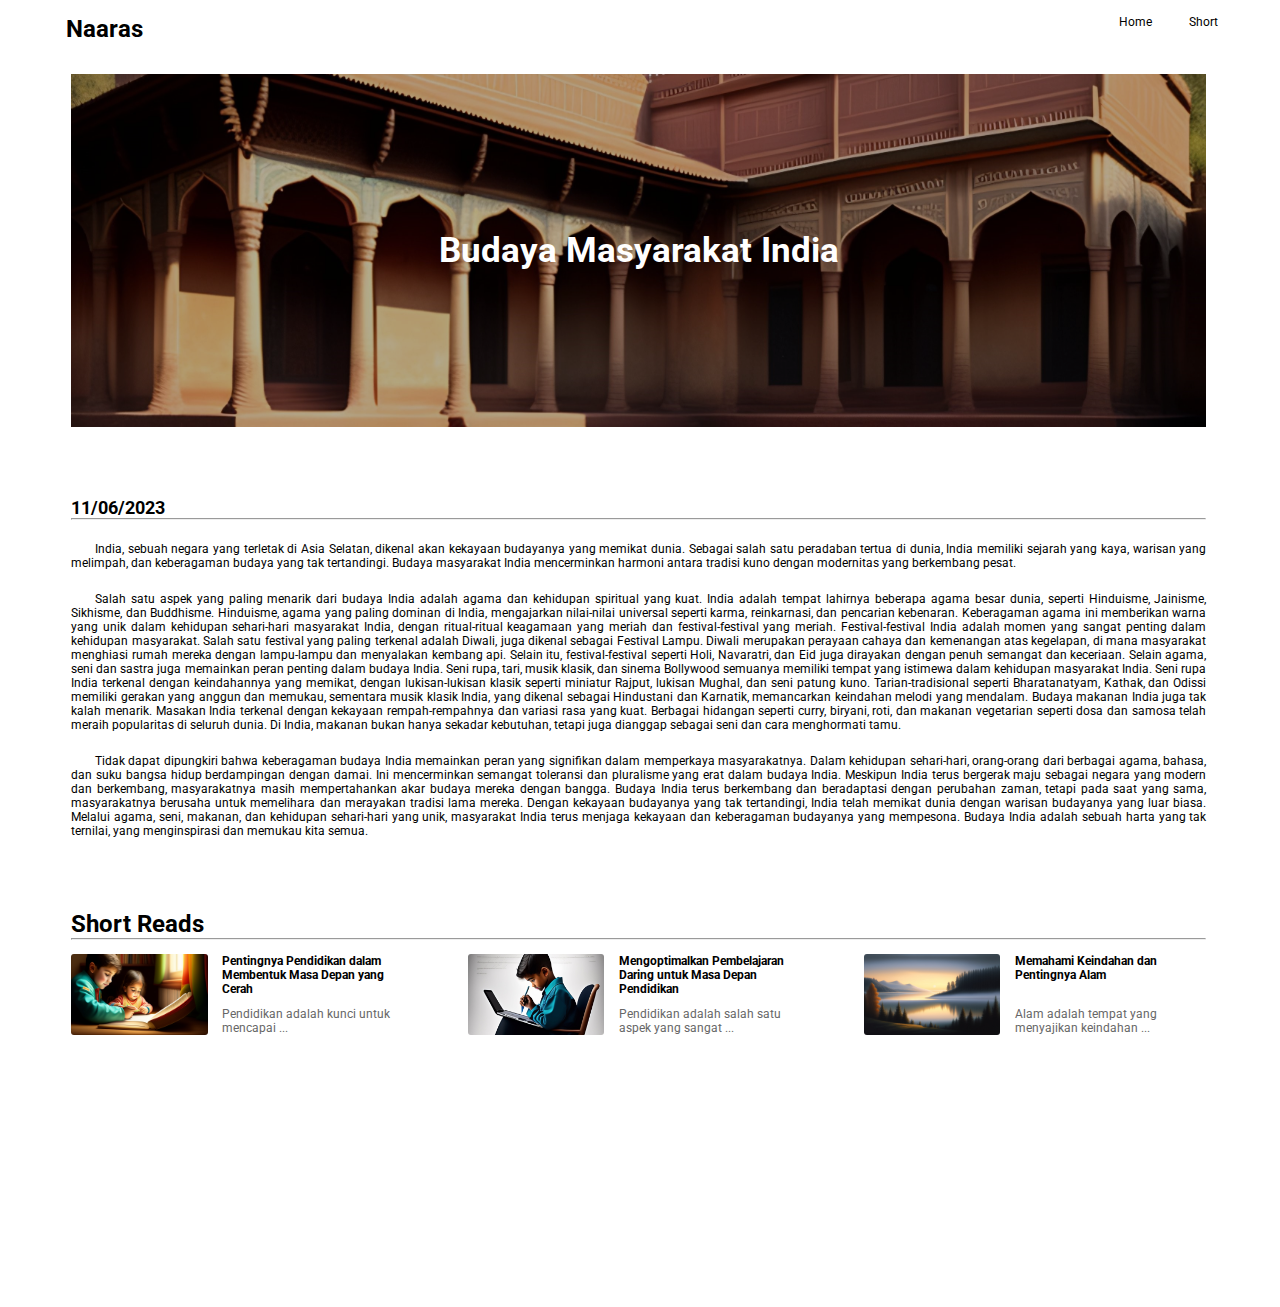
<file: content/content10.html>
<!DOCTYPE html>
<html lang="en">
<head>

    <!-- meta data -->
    <meta charset="UTF-8">
    <meta http-equiv="X-UA-Compatible" content="IE=edge">
    <meta name="viewport" content="width=device-width, initial-scale=1.0">

    <!-- fonts -->
    <link rel="preconnect" href="https://fonts.googleapis.com">
    <link rel="preconnect" href="https://fonts.gstatic.com" crossorigin>
    <link href="https://fonts.googleapis.com/css2?family=Roboto:wght@100;300;400;500;700;900&display=swap" rel="stylesheet">

    <!-- unicons -->
    <link rel="stylesheet" href="https://unicons.iconscout.com/release/v4.0.8/css/line.css">

    <!-- css -->
    <link rel="stylesheet" href="../assets/css/style.css">
    <link rel="stylesheet" href="css/content.css">

    <!-- title -->
    <title>Naaras - Budaya Masyarakat India</title>

</head>
<body>

    <!-- Navbar -->
    <nav>
        <section class="nav">
            <div class="nav-content">
                <h1>Naaras</h1>
                <div>
                    <ul class="nav-btn">
                        <li><a href="../index.html">Home</a></li>
                        <li><a href="#shortreads">Short</a></li>
                    </ul>
                </div>
            </div>
        </section>
    </nav>

    <!-- Main -->
    <main>
        <secttion class="content">
            <div class="title-box">
                <div class="title-background">
                    <img src="../assets/img/content10.jpg" alt="">
                </div>
                <div class="title-text">
                    <h1>Budaya Masyarakat India</h1>
                </div>
            </div>
            <div class="text-content-box">
                <h2>11/06/2023</h2>
                <hr>
                <div class="text-content">
                    <p class="indented">
                        India, sebuah negara yang terletak di Asia Selatan, dikenal akan kekayaan budayanya yang memikat dunia. Sebagai salah satu peradaban tertua di dunia, India memiliki sejarah yang kaya, warisan yang melimpah, dan keberagaman budaya yang tak tertandingi. Budaya masyarakat India mencerminkan harmoni antara tradisi kuno dengan modernitas yang berkembang pesat.
                    </p>
                    <p class="indented">
                        Salah satu aspek yang paling menarik dari budaya India adalah agama dan kehidupan spiritual yang kuat. India adalah tempat lahirnya beberapa agama besar dunia, seperti Hinduisme, Jainisme, Sikhisme, dan Buddhisme. Hinduisme, agama yang paling dominan di India, mengajarkan nilai-nilai universal seperti karma, reinkarnasi, dan pencarian kebenaran. Keberagaman agama ini memberikan warna yang unik dalam kehidupan sehari-hari masyarakat India, dengan ritual-ritual keagamaan yang meriah dan festival-festival yang meriah.

                        Festival-festival India adalah momen yang sangat penting dalam kehidupan masyarakat. Salah satu festival yang paling terkenal adalah Diwali, juga dikenal sebagai Festival Lampu. Diwali merupakan perayaan cahaya dan kemenangan atas kegelapan, di mana masyarakat menghiasi rumah mereka dengan lampu-lampu dan menyalakan kembang api. Selain itu, festival-festival seperti Holi, Navaratri, dan Eid juga dirayakan dengan penuh semangat dan keceriaan.
                        
                        Selain agama, seni dan sastra juga memainkan peran penting dalam budaya India. Seni rupa, tari, musik klasik, dan sinema Bollywood semuanya memiliki tempat yang istimewa dalam kehidupan masyarakat India. Seni rupa India terkenal dengan keindahannya yang memikat, dengan lukisan-lukisan klasik seperti miniatur Rajput, lukisan Mughal, dan seni patung kuno. Tarian-tradisional seperti Bharatanatyam, Kathak, dan Odissi memiliki gerakan yang anggun dan memukau, sementara musik klasik India, yang dikenal sebagai Hindustani dan Karnatik, memancarkan keindahan melodi yang mendalam.
                        
                        Budaya makanan India juga tak kalah menarik. Masakan India terkenal dengan kekayaan rempah-rempahnya dan variasi rasa yang kuat. Berbagai hidangan seperti curry, biryani, roti, dan makanan vegetarian seperti dosa dan samosa telah meraih popularitas di seluruh dunia. Di India, makanan bukan hanya sekadar kebutuhan, tetapi juga dianggap sebagai seni dan cara menghormati tamu.
                    </p>
                    <p class="indented">
                        Tidak dapat dipungkiri bahwa keberagaman budaya India memainkan peran yang signifikan dalam memperkaya masyarakatnya. Dalam kehidupan sehari-hari, orang-orang dari berbagai agama, bahasa, dan suku bangsa hidup berdampingan dengan damai. Ini mencerminkan semangat toleransi dan pluralisme yang erat dalam budaya India.

                        Meskipun India terus bergerak maju sebagai negara yang modern dan berkembang, masyarakatnya masih mempertahankan akar budaya mereka dengan bangga. Budaya India terus berkembang dan beradaptasi dengan perubahan zaman, tetapi pada saat yang sama, masyarakatnya berusaha untuk memelihara dan merayakan tradisi lama mereka.

                        Dengan kekayaan budayanya yang tak tertandingi, India telah memikat dunia dengan warisan budayanya yang luar biasa. Melalui agama, seni, makanan, dan kehidupan sehari-hari yang unik, masyarakat India terus menjaga kekayaan dan keberagaman budayanya yang mempesona. Budaya India adalah sebuah harta yang tak ternilai, yang menginspirasi dan memukau kita semua.
                    </p>
                    
                </div>
            </div>
        </secttion>

       <!-- short reads -->
       <section class="shortreads" id="shortreads">
        <div class="card-slider">
            <div class="atribute">
                <h1>Short Reads</h1>
                <div class="slider-controls">
                    <a class="prev-btn"><i class="uil uil-arrow-circle-left"></i></a>
                    <a class="next-btn"><i class="uil uil-arrow-circle-right"></i></a>
                  </div>
            </div>
    
            <hr>
            <div class="slider">
              <div class="card">
                <div class="sr-content">
                        <img src="../assets/img/content1.jpg">
                    <div class="sr-content-desc">
                        <div class="sr-desc-atribut">
                            <a href="content1.html"><h4>Pentingnya Pendidikan dalam Membentuk Masa Depan yang Cerah</h4></a>
                            <p class="sr-storyfrag">Pendidikan adalah kunci untuk mencapai ...</p>
                        </div>
                        
                    </div>
                </div>
              </div>
              <div class="card">
                <div class="sr-content">
                        <img src="../assets/img/content2.jpg">
                    <div class="sr-content-desc">
                        <div class="sr-desc-atribut">
                            <a href="content2.html"><h4>Mengoptimalkan Pembelajaran Daring untuk Masa Depan Pendidikan</h4></a>
                            <p class="sr-storyfrag">Pendidikan adalah salah satu aspek yang sangat ...</p>
                        </div>
                        
                    </div>
                </div>
              </div>
              <div class="card">
                <div class="sr-content">
                        <img src="../assets/img/content3.jpg">
                    <div class="sr-content-desc">
                        <div class="sr-desc-atribut">
                            <a href="content3.html"><h4>Memahami Keindahan dan Pentingnya Alam</h4></a>
                            <p class="sr-storyfrag">Alam adalah tempat yang menyajikan keindahan ...</p>
                        </div>
                        
                    </div>
                </div>
              </div>
              <div class="card">
                <div class="sr-content">
                        <img src="../assets/img/content4.jpg">
                    <div class="sr-content-desc">
                        <div class="sr-desc-atribut">
                            <a href="content4.html"><h4>Keajaiban Alam yang Perlu Dilindungi</h4></a>
                            <p class="sr-storyfrag">Indonesia merupakan negara yang kaya akan keanekaragaman ...</p>
                        </div>
                        
                    </div>
                </div>
              </div>
              <div class="card">
                <div class="sr-content">
                        <img src="../assets/img/content5.jpg">
                    <div class="sr-content-desc">
                        <div class="sr-desc-atribut">
                            <a href="content5.html"><h4>Menemukan Makna Sejati dalam Kehidupan</h4></a>
                            <p class="sr-storyfrag">Kehidupan merupakan perjalanan yang penuh dengan lika-liku ...</p>
                        </div>
                        
                    </div>
                </div>
              </div>
              <div class="card">
                <div class="sr-content">
                        <img src="../assets/img/content6.jpg">
                    <div class="sr-content-desc">
                        <div class="sr-desc-atribut">
                            <a href="content6.html"><h4>Sendirian adalah Kata Lain dari Ketenangan</h4></a>
                            <p class="sr-storyfrag">Ketika membayangkan kata sendirian, kita sering kali ...</p>
                        </div>
                        
                    </div>
                </div>
              </div>
              <div class="card">
                <div class="sr-content">
                        <img src="../assets/img/content7.jpg">
                    <div class="sr-content-desc">
                        <div class="sr-desc-atribut">
                            <a href="content7.html"><h4>Sejarah Ditemukannya Lampu</h4></a>
                            <p class="sr-storyfrag">Lampu adalah salah satu penemuan yang sangat penting dalam ...</p>
                        </div>
                        
                    </div>
                </div>
              </div>
              <div class="card">
                <div class="sr-content">
                        <img src="../assets/img/content8.jpg">
                    <div class="sr-content-desc">
                        <div class="sr-desc-atribut">
                            <a href="content8.html"><h4>Sejarah Ditemukannya Mobil</h4></a>
                            <p class="sr-storyfrag">Kendaraan roda empat, atau yang lebih dikenal dengan ...</p>
                        </div>
                        
                    </div>
                </div>
              </div>
              <div class="card">
                <div class="sr-content">
                        <img src="../assets/img/content9.jpg">
                    <div class="sr-content-desc">
                        <div class="sr-desc-atribut">
                            <a href="content9.html"><h4>Budaya Masyarakat di Negara China</h4></a>
                            <p class="sr-storyfrag">Negara China telah lama menjadi pusat perhatian dunia ...</p>
                        </div>
                        
                    </div>
                </div>
              </div>
              <div class="card">
                <div class="sr-content">
                        <img src="../assets/img/content10.jpg">
                    <div class="sr-content-desc">
                        <div class="sr-desc-atribut">
                            <a href="content10.html"><h4>Budaya Masyarakat India</h4></a>
                            <p class="sr-storyfrag">India, sebuah negara yang terletak di Asia Selatan ...</p>
                        </div>
                        
                    </div>
                </div>
              </div>
              <div class="card">
                <!-- <div class="sr-content">
                        <img src="assets/img/hero.jpg">
                    <div class="sr-content-desc">
                        <div class="sr-desc-atribut">
                            <a href=""><h4>Title</h4></a>
                            <p class="sr-storyfrag">Lorem, ipsum dolor sit amet consectetur adipisicing elit.</p>
                        </div>
                        
                    </div>
                </div> -->
              </div>
              <div class="card">
                <!-- <div class="sr-content">
                        <img src="assets/img/hero.jpg">
                    <div class="sr-content-desc">
                        <div class="sr-desc-atribut">
                            <a href=""><h4>Title</h4></a>
                            <p class="sr-storyfrag">Lorem, ipsum dolor sit amet consectetur adipisicing elit.</p>
                        </div>
                        
                    </div>
                </div> -->
              </div>
              
              <!-- Add more cards here -->
            </div>
          </div>                     
    </section>

    </main>

    <script src="../assets/js/main.js"></script>
    <script src="./js/zoom.js"></script>
</body>
</html>
</file>
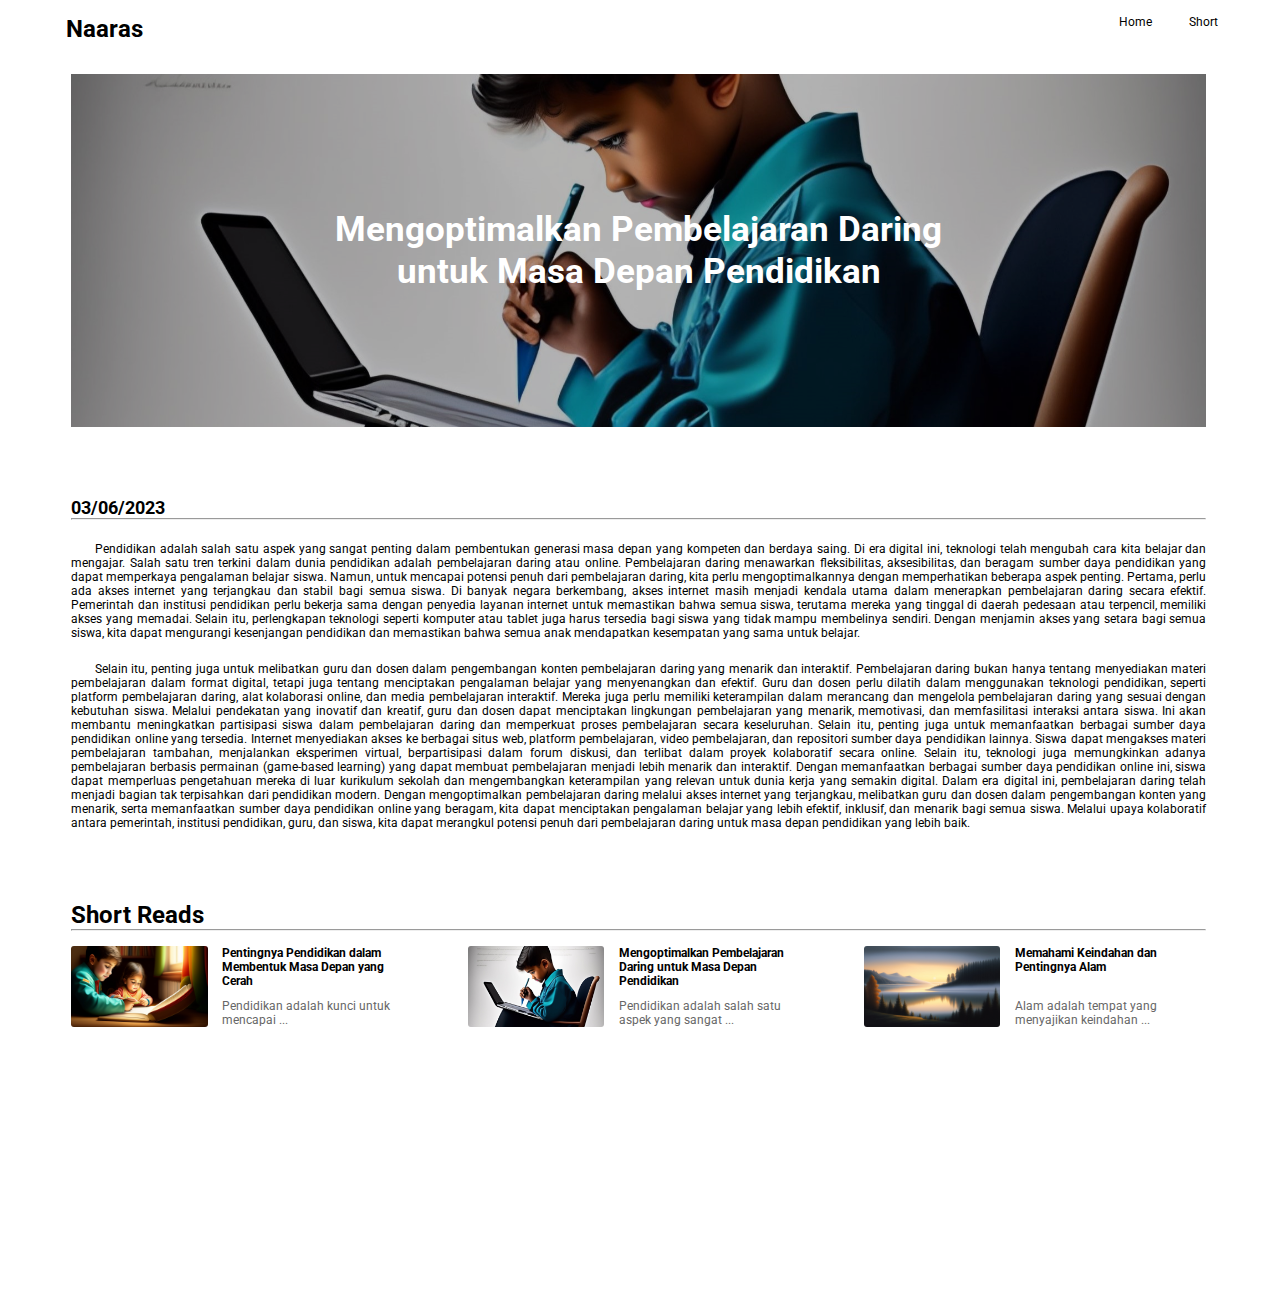
<file: content/content2.html>
<!DOCTYPE html>
<html lang="en">
<head>

    <!-- meta data -->
    <meta charset="UTF-8">
    <meta http-equiv="X-UA-Compatible" content="IE=edge">
    <meta name="viewport" content="width=device-width, initial-scale=1.0">

    <!-- fonts -->
    <link rel="preconnect" href="https://fonts.googleapis.com">
    <link rel="preconnect" href="https://fonts.gstatic.com" crossorigin>
    <link href="https://fonts.googleapis.com/css2?family=Roboto:wght@100;300;400;500;700;900&display=swap" rel="stylesheet">

    <!-- unicons -->
    <link rel="stylesheet" href="https://unicons.iconscout.com/release/v4.0.8/css/line.css">

    <!-- css -->
    <link rel="stylesheet" href="../assets/css/style.css">
    <link rel="stylesheet" href="css/content.css">

    <!-- title -->
    <title>Naaras - Mengoptimalkan Pembelajaran Daring untuk Masa Depan Pendidikan</title>

</head>
<body>

    <!-- Navbar -->
    <nav>
        <section class="nav">
            <div class="nav-content">
                <h1>Naaras</h1>
                <div>
                    <ul class="nav-btn">
                        <li><a href="../index.html">Home</a></li>
                        <li><a href="#shortreads">Short</a></li>
                    </ul>
                </div>
            </div>
        </section>
    </nav>

    <!-- Main -->
    <main>
        <secttion class="content">
            <div class="title-box">
                <div class="title-background">
                    <img src="../assets/img/content2.jpg" alt="">
                </div>
                <div class="title-text">
                    <h1>Mengoptimalkan Pembelajaran Daring <br> untuk Masa Depan Pendidikan</h1>
                </div>
            </div>
            <div class="text-content-box">
                <h2>03/06/2023</h2>
                <hr>
                <div class="text-content">
                    <p class="indented">
                        Pendidikan adalah salah satu aspek yang sangat penting dalam pembentukan generasi masa depan yang kompeten dan berdaya saing. Di era digital ini, teknologi telah mengubah cara kita belajar dan mengajar. Salah satu tren terkini dalam dunia pendidikan adalah pembelajaran daring atau online. Pembelajaran daring menawarkan fleksibilitas, aksesibilitas, dan beragam sumber daya pendidikan yang dapat memperkaya pengalaman belajar siswa. Namun, untuk mencapai potensi penuh dari pembelajaran daring, kita perlu mengoptimalkannya dengan memperhatikan beberapa aspek penting.
                        Pertama, perlu ada akses internet yang terjangkau dan stabil bagi semua siswa. Di banyak negara berkembang, akses internet masih menjadi kendala utama dalam menerapkan pembelajaran daring secara efektif. Pemerintah dan institusi pendidikan perlu bekerja sama dengan penyedia layanan internet untuk memastikan bahwa semua siswa, terutama mereka yang tinggal di daerah pedesaan atau terpencil, memiliki akses yang memadai. Selain itu, perlengkapan teknologi seperti komputer atau tablet juga harus tersedia bagi siswa yang tidak mampu membelinya sendiri. Dengan menjamin akses yang setara bagi semua siswa, kita dapat mengurangi kesenjangan pendidikan dan memastikan bahwa semua anak mendapatkan kesempatan yang sama untuk belajar.
                    </p>
                    <p class="indented">
                        Selain itu, penting juga untuk melibatkan guru dan dosen dalam pengembangan konten pembelajaran daring yang menarik dan interaktif. Pembelajaran daring bukan hanya tentang menyediakan materi pembelajaran dalam format digital, tetapi juga tentang menciptakan pengalaman belajar yang menyenangkan dan efektif. Guru dan dosen perlu dilatih dalam menggunakan teknologi pendidikan, seperti platform pembelajaran daring, alat kolaborasi online, dan media pembelajaran interaktif. Mereka juga perlu memiliki keterampilan dalam merancang dan mengelola pembelajaran daring yang sesuai dengan kebutuhan siswa. Melalui pendekatan yang inovatif dan kreatif, guru dan dosen dapat menciptakan lingkungan pembelajaran yang menarik, memotivasi, dan memfasilitasi interaksi antara siswa. Ini akan membantu meningkatkan partisipasi siswa dalam pembelajaran daring dan memperkuat proses pembelajaran secara keseluruhan.
                        Selain itu, penting juga untuk memanfaatkan berbagai sumber daya pendidikan online yang tersedia. Internet menyediakan akses ke berbagai situs web, platform pembelajaran, video pembelajaran, dan repositori sumber daya pendidikan lainnya. Siswa dapat mengakses materi pembelajaran tambahan, menjalankan eksperimen virtual, berpartisipasi dalam forum diskusi, dan terlibat dalam proyek kolaboratif secara online. Selain itu, teknologi juga memungkinkan adanya pembelajaran berbasis permainan (game-based learning) yang dapat membuat pembelajaran menjadi lebih menarik dan interaktif. Dengan memanfaatkan berbagai sumber daya pendidikan online ini, siswa dapat memperluas pengetahuan mereka di luar kurikulum sekolah dan mengembangkan keterampilan yang relevan untuk dunia kerja yang semakin digital.
                        Dalam era digital ini, pembelajaran daring telah menjadi bagian tak terpisahkan dari pendidikan modern. Dengan mengoptimalkan pembelajaran daring melalui akses internet yang terjangkau, melibatkan guru dan dosen dalam pengembangan konten yang menarik, serta memanfaatkan sumber daya pendidikan online yang beragam, kita dapat menciptakan pengalaman belajar yang lebih efektif, inklusif, dan menarik bagi semua siswa. Melalui upaya kolaboratif antara pemerintah, institusi pendidikan, guru, dan siswa, kita dapat merangkul potensi penuh dari pembelajaran daring untuk masa depan pendidikan yang lebih baik.
                    </p>
                   
                </div>
            </div>
        </secttion>

       <!-- short reads -->
       <section class="shortreads" id="shortreads">
        <div class="card-slider">
            <div class="atribute">
                <h1>Short Reads</h1>
                <div class="slider-controls">
                    <a class="prev-btn"><i class="uil uil-arrow-circle-left"></i></a>
                    <a class="next-btn"><i class="uil uil-arrow-circle-right"></i></a>
                  </div>
            </div>
    
            <hr>
            <div class="slider">
              <div class="card">
                <div class="sr-content">
                        <img src="../assets/img/content1.jpg">
                    <div class="sr-content-desc">
                        <div class="sr-desc-atribut">
                            <a href="content1.html"><h4>Pentingnya Pendidikan dalam Membentuk Masa Depan yang Cerah</h4></a>
                            <p class="sr-storyfrag">Pendidikan adalah kunci untuk mencapai ...</p>
                        </div>
                        
                    </div>
                </div>
              </div>
              <div class="card">
                <div class="sr-content">
                        <img src="../assets/img/content2.jpg">
                    <div class="sr-content-desc">
                        <div class="sr-desc-atribut">
                            <a href="content2.html"><h4>Mengoptimalkan Pembelajaran Daring untuk Masa Depan Pendidikan</h4></a>
                            <p class="sr-storyfrag">Pendidikan adalah salah satu aspek yang sangat ...</p>
                        </div>
                        
                    </div>
                </div>
              </div>
              <div class="card">
                <div class="sr-content">
                        <img src="../assets/img/content3.jpg">
                    <div class="sr-content-desc">
                        <div class="sr-desc-atribut">
                            <a href="content3.html"><h4>Memahami Keindahan dan Pentingnya Alam</h4></a>
                            <p class="sr-storyfrag">Alam adalah tempat yang menyajikan keindahan ...</p>
                        </div>
                        
                    </div>
                </div>
              </div>
              <div class="card">
                <div class="sr-content">
                        <img src="../assets/img/content4.jpg">
                    <div class="sr-content-desc">
                        <div class="sr-desc-atribut">
                            <a href="content4.html"><h4>Keajaiban Alam yang Perlu Dilindungi</h4></a>
                            <p class="sr-storyfrag">Indonesia merupakan negara yang kaya akan keanekaragaman ...</p>
                        </div>
                        
                    </div>
                </div>
              </div>
              <div class="card">
                <div class="sr-content">
                        <img src="../assets/img/content5.jpg">
                    <div class="sr-content-desc">
                        <div class="sr-desc-atribut">
                            <a href="content5.html"><h4>Menemukan Makna Sejati dalam Kehidupan</h4></a>
                            <p class="sr-storyfrag">Kehidupan merupakan perjalanan yang penuh dengan lika-liku ...</p>
                        </div>
                        
                    </div>
                </div>
              </div>
              <div class="card">
                <div class="sr-content">
                        <img src="../assets/img/content6.jpg">
                    <div class="sr-content-desc">
                        <div class="sr-desc-atribut">
                            <a href="content6.html"><h4>Sendirian adalah Kata Lain dari Ketenangan</h4></a>
                            <p class="sr-storyfrag">Ketika membayangkan kata sendirian, kita sering kali ...</p>
                        </div>
                        
                    </div>
                </div>
              </div>
              <div class="card">
                <div class="sr-content">
                        <img src="../assets/img/content7.jpg">
                    <div class="sr-content-desc">
                        <div class="sr-desc-atribut">
                            <a href="content7.html"><h4>Sejarah Ditemukannya Lampu</h4></a>
                            <p class="sr-storyfrag">Lampu adalah salah satu penemuan yang sangat penting dalam ...</p>
                        </div>
                        
                    </div>
                </div>
              </div>
              <div class="card">
                <div class="sr-content">
                        <img src="../assets/img/content8.jpg">
                    <div class="sr-content-desc">
                        <div class="sr-desc-atribut">
                            <a href="content8.html"><h4>Sejarah Ditemukannya Mobil</h4></a>
                            <p class="sr-storyfrag">Kendaraan roda empat, atau yang lebih dikenal dengan ...</p>
                        </div>
                        
                    </div>
                </div>
              </div>
              <div class="card">
                <div class="sr-content">
                        <img src="../assets/img/content9.jpg">
                    <div class="sr-content-desc">
                        <div class="sr-desc-atribut">
                            <a href="content9.html"><h4>Budaya Masyarakat di Negara China</h4></a>
                            <p class="sr-storyfrag">Negara China telah lama menjadi pusat perhatian dunia ...</p>
                        </div>
                        
                    </div>
                </div>
              </div>
              <div class="card">
                <div class="sr-content">
                        <img src="../assets/img/content10.jpg">
                    <div class="sr-content-desc">
                        <div class="sr-desc-atribut">
                            <a href="content10.html"><h4>Budaya Masyarakat India</h4></a>
                            <p class="sr-storyfrag">India, sebuah negara yang terletak di Asia Selatan ...</p>
                        </div>
                        
                    </div>
                </div>
              </div>
              <div class="card">
                <!-- <div class="sr-content">
                        <img src="assets/img/hero.jpg">
                    <div class="sr-content-desc">
                        <div class="sr-desc-atribut">
                            <a href=""><h4>Title</h4></a>
                            <p class="sr-storyfrag">Lorem, ipsum dolor sit amet consectetur adipisicing elit.</p>
                        </div>
                        
                    </div>
                </div> -->
              </div>
              <div class="card">
                <!-- <div class="sr-content">
                        <img src="assets/img/hero.jpg">
                    <div class="sr-content-desc">
                        <div class="sr-desc-atribut">
                            <a href=""><h4>Title</h4></a>
                            <p class="sr-storyfrag">Lorem, ipsum dolor sit amet consectetur adipisicing elit.</p>
                        </div>
                        
                    </div>
                </div> -->
              </div>
              
              <!-- Add more cards here -->
            </div>
          </div>                     
    </section>

    </main>

    <script src="../assets/js/main.js"></script>
    <script src="./js/zoom.js"></script>
</body>
</html>
</file>
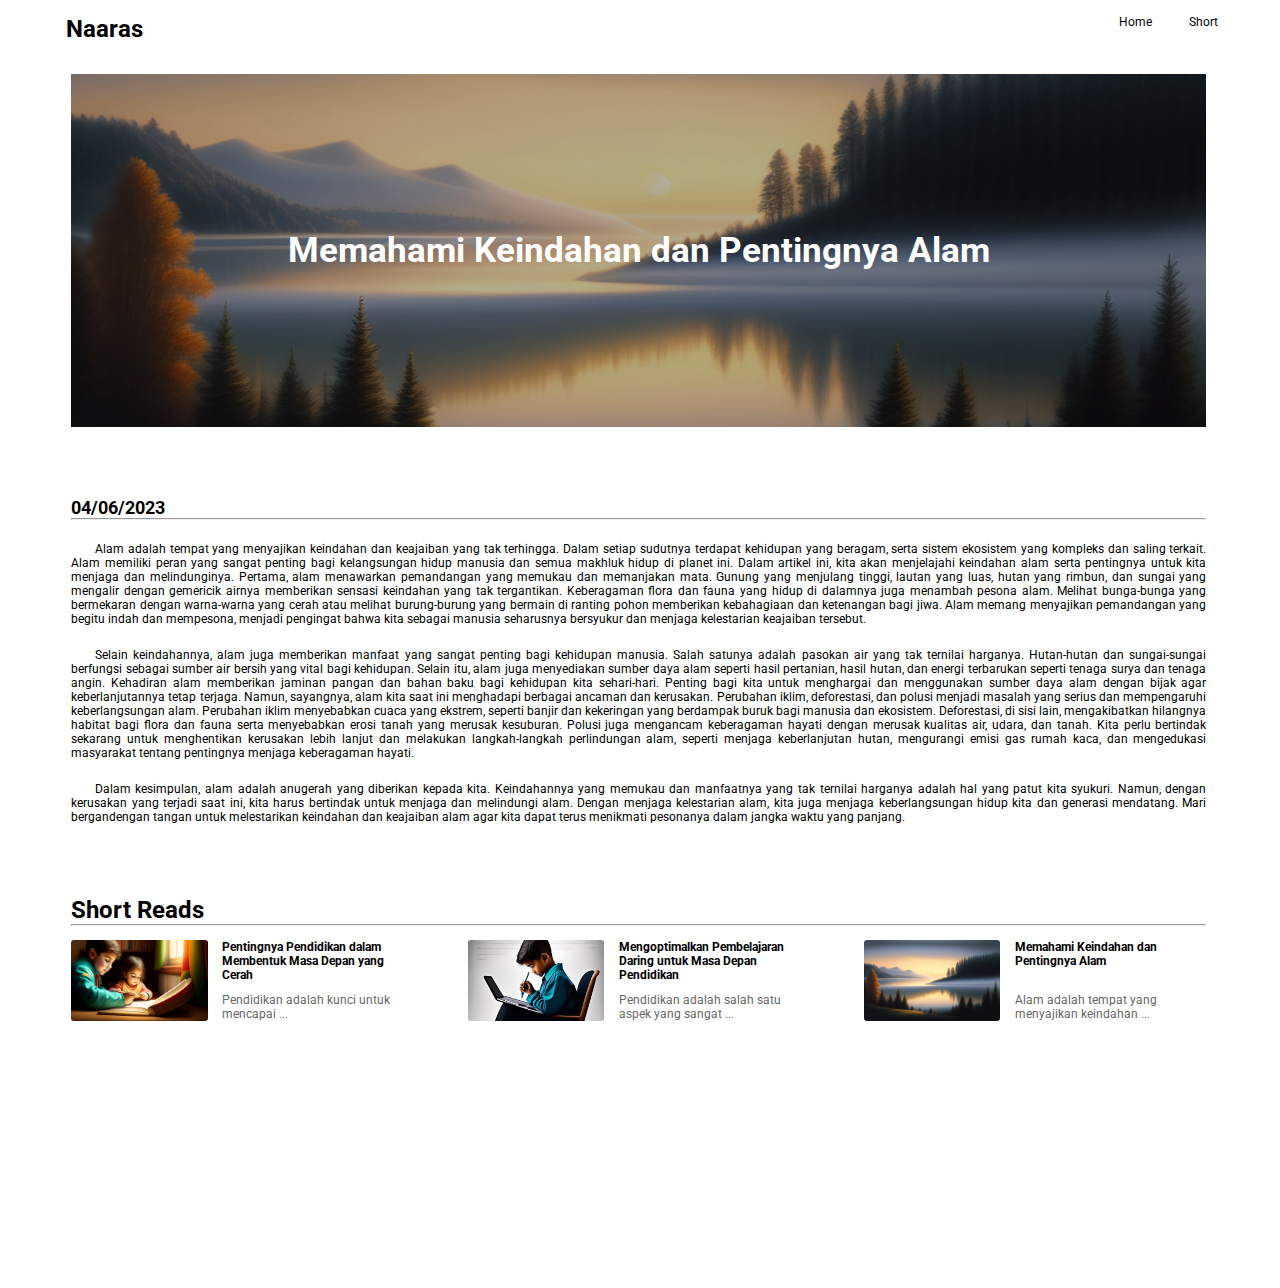
<file: content/content3.html>
<!DOCTYPE html>
<html lang="en">
<head>

    <!-- meta data -->
    <meta charset="UTF-8">
    <meta http-equiv="X-UA-Compatible" content="IE=edge">
    <meta name="viewport" content="width=device-width, initial-scale=1.0">

    <!-- fonts -->
    <link rel="preconnect" href="https://fonts.googleapis.com">
    <link rel="preconnect" href="https://fonts.gstatic.com" crossorigin>
    <link href="https://fonts.googleapis.com/css2?family=Roboto:wght@100;300;400;500;700;900&display=swap" rel="stylesheet">

    <!-- unicons -->
    <link rel="stylesheet" href="https://unicons.iconscout.com/release/v4.0.8/css/line.css">

    <!-- css -->
    <link rel="stylesheet" href="../assets/css/style.css">
    <link rel="stylesheet" href="css/content.css">

    <!-- title -->
    <title>Naaras - Memahami Keindahan dan Pentingnya Alam</title>

</head>
<body>

    <!-- Navbar -->
    <nav>
        <section class="nav">
            <div class="nav-content">
                <h1>Naaras</h1>
                <div>
                    <ul class="nav-btn">
                        <li><a href="../index.html">Home</a></li>
                        <li><a href="#shortreads">Short</a></li>
                    </ul>
                </div>
            </div>
        </section>
    </nav>

    <!-- Main -->
    <main>
        <secttion class="content">
            <div class="title-box">
                <div class="title-background">
                    <img src="../assets/img/content3.jpg" alt="">
                </div>
                <div class="title-text">
                    <h1>Memahami Keindahan dan Pentingnya Alam</h1>
                </div>
            </div>
            <div class="text-content-box">
                <h2>04/06/2023</h2>
                <hr>
                <div class="text-content">
                    <p class="indented">
                        Alam adalah tempat yang menyajikan keindahan dan keajaiban yang tak terhingga. Dalam setiap sudutnya terdapat kehidupan yang beragam, serta sistem ekosistem yang kompleks dan saling terkait. Alam memiliki peran yang sangat penting bagi kelangsungan hidup manusia dan semua makhluk hidup di planet ini. Dalam artikel ini, kita akan menjelajahi keindahan alam serta pentingnya untuk kita menjaga dan melindunginya.

                        Pertama, alam menawarkan pemandangan yang memukau dan memanjakan mata. Gunung yang menjulang tinggi, lautan yang luas, hutan yang rimbun, dan sungai yang mengalir dengan gemericik airnya memberikan sensasi keindahan yang tak tergantikan. Keberagaman flora dan fauna yang hidup di dalamnya juga menambah pesona alam. Melihat bunga-bunga yang bermekaran dengan warna-warna yang cerah atau melihat burung-burung yang bermain di ranting pohon memberikan kebahagiaan dan ketenangan bagi jiwa. Alam memang menyajikan pemandangan yang begitu indah dan mempesona, menjadi pengingat bahwa kita sebagai manusia seharusnya bersyukur dan menjaga kelestarian keajaiban tersebut.
                    </p>
                    <p class="indented">
                        Selain keindahannya, alam juga memberikan manfaat yang sangat penting bagi kehidupan manusia. Salah satunya adalah pasokan air yang tak ternilai harganya. Hutan-hutan dan sungai-sungai berfungsi sebagai sumber air bersih yang vital bagi kehidupan. Selain itu, alam juga menyediakan sumber daya alam seperti hasil pertanian, hasil hutan, dan energi terbarukan seperti tenaga surya dan tenaga angin. Kehadiran alam memberikan jaminan pangan dan bahan baku bagi kehidupan kita sehari-hari. Penting bagi kita untuk menghargai dan menggunakan sumber daya alam dengan bijak agar keberlanjutannya tetap terjaga.

                        Namun, sayangnya, alam kita saat ini menghadapi berbagai ancaman dan kerusakan. Perubahan iklim, deforestasi, dan polusi menjadi masalah yang serius dan mempengaruhi keberlangsungan alam. Perubahan iklim menyebabkan cuaca yang ekstrem, seperti banjir dan kekeringan yang berdampak buruk bagi manusia dan ekosistem. Deforestasi, di sisi lain, mengakibatkan hilangnya habitat bagi flora dan fauna serta menyebabkan erosi tanah yang merusak kesuburan. Polusi juga mengancam keberagaman hayati dengan merusak kualitas air, udara, dan tanah. Kita perlu bertindak sekarang untuk menghentikan kerusakan lebih lanjut dan melakukan langkah-langkah perlindungan alam, seperti menjaga keberlanjutan hutan, mengurangi emisi gas rumah kaca, dan mengedukasi masyarakat tentang pentingnya menjaga keberagaman hayati.
                    </p>
                    <p class="indented">
                        Dalam kesimpulan, alam adalah anugerah yang diberikan kepada kita. Keindahannya yang memukau dan manfaatnya yang tak ternilai harganya adalah hal yang patut kita syukuri. Namun, dengan kerusakan yang terjadi saat ini, kita harus bertindak untuk menjaga dan melindungi alam. Dengan menjaga kelestarian alam, kita juga menjaga keberlangsungan hidup kita dan generasi mendatang. Mari bergandengan tangan untuk melestarikan keindahan dan keajaiban alam agar kita dapat terus menikmati pesonanya dalam jangka waktu yang panjang.
                    </p>
                   
                </div>
            </div>
        </secttion>

       <!-- short reads -->
       <section class="shortreads" id="shortreads">
        <div class="card-slider">
            <div class="atribute">
                <h1>Short Reads</h1>
                <div class="slider-controls">
                    <a class="prev-btn"><i class="uil uil-arrow-circle-left"></i></a>
                    <a class="next-btn"><i class="uil uil-arrow-circle-right"></i></a>
                  </div>
            </div>
    
            <hr>
            <div class="slider">
              <div class="card">
                <div class="sr-content">
                        <img src="../assets/img/content1.jpg">
                    <div class="sr-content-desc">
                        <div class="sr-desc-atribut">
                            <a href="content1.html"><h4>Pentingnya Pendidikan dalam Membentuk Masa Depan yang Cerah</h4></a>
                            <p class="sr-storyfrag">Pendidikan adalah kunci untuk mencapai ...</p>
                        </div>
                        
                    </div>
                </div>
              </div>
              <div class="card">
                <div class="sr-content">
                        <img src="../assets/img/content2.jpg">
                    <div class="sr-content-desc">
                        <div class="sr-desc-atribut">
                            <a href="content2.html"><h4>Mengoptimalkan Pembelajaran Daring untuk Masa Depan Pendidikan</h4></a>
                            <p class="sr-storyfrag">Pendidikan adalah salah satu aspek yang sangat ...</p>
                        </div>
                        
                    </div>
                </div>
              </div>
              <div class="card">
                <div class="sr-content">
                        <img src="../assets/img/content3.jpg">
                    <div class="sr-content-desc">
                        <div class="sr-desc-atribut">
                            <a href="content3.html"><h4>Memahami Keindahan dan Pentingnya Alam</h4></a>
                            <p class="sr-storyfrag">Alam adalah tempat yang menyajikan keindahan ...</p>
                        </div>
                        
                    </div>
                </div>
              </div>
              <div class="card">
                <div class="sr-content">
                        <img src="../assets/img/content4.jpg">
                    <div class="sr-content-desc">
                        <div class="sr-desc-atribut">
                            <a href="content4.html"><h4>Keajaiban Alam yang Perlu Dilindungi</h4></a>
                            <p class="sr-storyfrag">Indonesia merupakan negara yang kaya akan keanekaragaman ...</p>
                        </div>
                        
                    </div>
                </div>
              </div>
              <div class="card">
                <div class="sr-content">
                        <img src="../assets/img/content5.jpg">
                    <div class="sr-content-desc">
                        <div class="sr-desc-atribut">
                            <a href="content5.html"><h4>Menemukan Makna Sejati dalam Kehidupan</h4></a>
                            <p class="sr-storyfrag">Kehidupan merupakan perjalanan yang penuh dengan lika-liku ...</p>
                        </div>
                        
                    </div>
                </div>
              </div>
              <div class="card">
                <div class="sr-content">
                        <img src="../assets/img/content6.jpg">
                    <div class="sr-content-desc">
                        <div class="sr-desc-atribut">
                            <a href="content6.html"><h4>Sendirian adalah Kata Lain dari Ketenangan</h4></a>
                            <p class="sr-storyfrag">Ketika membayangkan kata sendirian, kita sering kali ...</p>
                        </div>
                        
                    </div>
                </div>
              </div>
              <div class="card">
                <div class="sr-content">
                        <img src="../assets/img/content7.jpg">
                    <div class="sr-content-desc">
                        <div class="sr-desc-atribut">
                            <a href="content7.html"><h4>Sejarah Ditemukannya Lampu</h4></a>
                            <p class="sr-storyfrag">Lampu adalah salah satu penemuan yang sangat penting dalam ...</p>
                        </div>
                        
                    </div>
                </div>
              </div>
              <div class="card">
                <div class="sr-content">
                        <img src="../assets/img/content8.jpg">
                    <div class="sr-content-desc">
                        <div class="sr-desc-atribut">
                            <a href="content8.html"><h4>Sejarah Ditemukannya Mobil</h4></a>
                            <p class="sr-storyfrag">Kendaraan roda empat, atau yang lebih dikenal dengan ...</p>
                        </div>
                        
                    </div>
                </div>
              </div>
              <div class="card">
                <div class="sr-content">
                        <img src="../assets/img/content9.jpg">
                    <div class="sr-content-desc">
                        <div class="sr-desc-atribut">
                            <a href="content9.html"><h4>Budaya Masyarakat di Negara China</h4></a>
                            <p class="sr-storyfrag">Negara China telah lama menjadi pusat perhatian dunia ...</p>
                        </div>
                        
                    </div>
                </div>
              </div>
              <div class="card">
                <div class="sr-content">
                        <img src="../assets/img/content10.jpg">
                    <div class="sr-content-desc">
                        <div class="sr-desc-atribut">
                            <a href="content10.html"><h4>Budaya Masyarakat India</h4></a>
                            <p class="sr-storyfrag">India, sebuah negara yang terletak di Asia Selatan ...</p>
                        </div>
                        
                    </div>
                </div>
              </div>
              <div class="card">
                <!-- <div class="sr-content">
                        <img src="assets/img/hero.jpg">
                    <div class="sr-content-desc">
                        <div class="sr-desc-atribut">
                            <a href=""><h4>Title</h4></a>
                            <p class="sr-storyfrag">Lorem, ipsum dolor sit amet consectetur adipisicing elit.</p>
                        </div>
                        
                    </div>
                </div> -->
              </div>
              <div class="card">
                <!-- <div class="sr-content">
                        <img src="assets/img/hero.jpg">
                    <div class="sr-content-desc">
                        <div class="sr-desc-atribut">
                            <a href=""><h4>Title</h4></a>
                            <p class="sr-storyfrag">Lorem, ipsum dolor sit amet consectetur adipisicing elit.</p>
                        </div>
                        
                    </div>
                </div> -->
              </div>
              
              <!-- Add more cards here -->
            </div>
          </div>                     
    </section>

    </main>

    <script src="../assets/js/main.js"></script>
    <script src="./js/zoom.js"></script>
</body>
</html>
</file>
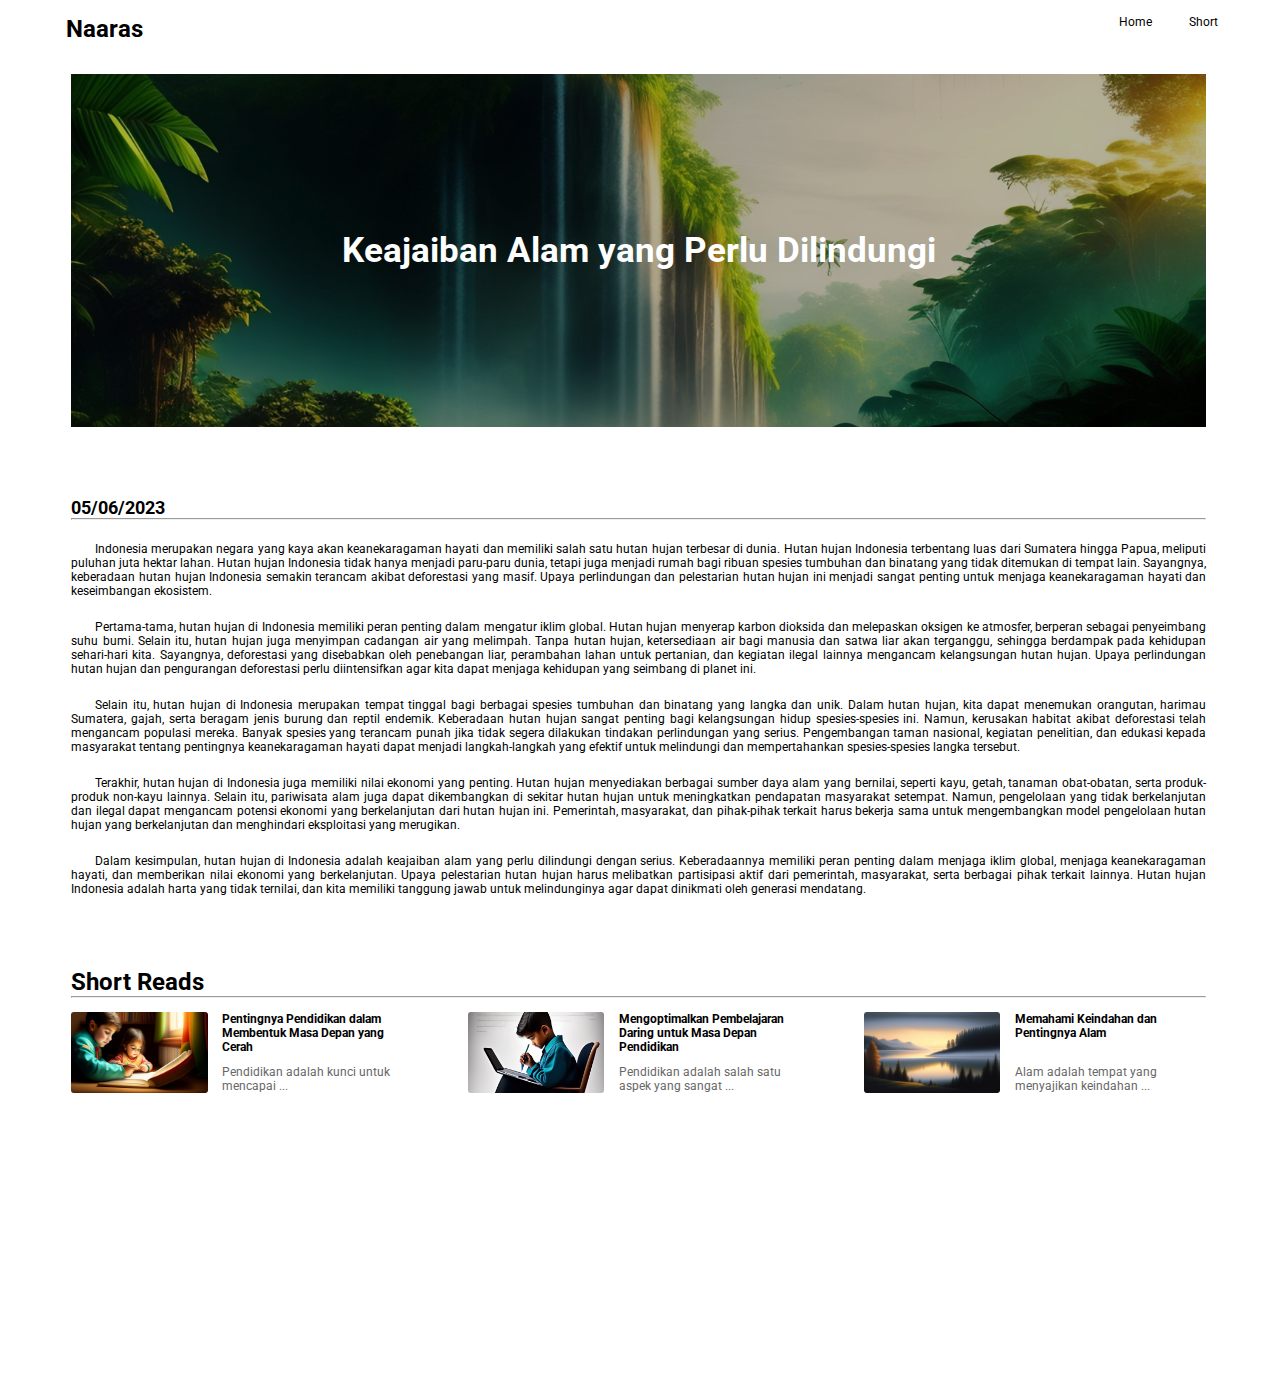
<file: content/content4.html>
<!DOCTYPE html>
<html lang="en">
<head>

    <!-- meta data -->
    <meta charset="UTF-8">
    <meta http-equiv="X-UA-Compatible" content="IE=edge">
    <meta name="viewport" content="width=device-width, initial-scale=1.0">

    <!-- fonts -->
    <link rel="preconnect" href="https://fonts.googleapis.com">
    <link rel="preconnect" href="https://fonts.gstatic.com" crossorigin>
    <link href="https://fonts.googleapis.com/css2?family=Roboto:wght@100;300;400;500;700;900&display=swap" rel="stylesheet">

    <!-- unicons -->
    <link rel="stylesheet" href="https://unicons.iconscout.com/release/v4.0.8/css/line.css">

    <!-- css -->
    <link rel="stylesheet" href="../assets/css/style.css">
    <link rel="stylesheet" href="css/content.css">

    <!-- title -->
    <title>Naaras - Keajaiban Alam yang Perlu Dilindungi</title>

</head>
<body>

    <!-- Navbar -->
    <nav>
        <section class="nav">
            <div class="nav-content">
                <h1>Naaras</h1>
                <div>
                    <ul class="nav-btn">
                        <li><a href="../index.html">Home</a></li>
                        <li><a href="#shortreads">Short</a></li>
                    </ul>
                </div>
            </div>
        </section>
    </nav>

    <!-- Main -->
    <main>
        <secttion class="content">
            <div class="title-box">
                <div class="title-background">
                    <img src="../assets/img/content4.jpg" alt="">
                </div>
                <div class="title-text">
                    <h1>Keajaiban Alam yang Perlu Dilindungi</h1>
                </div>
            </div>
            <div class="text-content-box">
                <h2>05/06/2023</h2>
                <hr>
                <div class="text-content">
                    <p class="indented">
                        Indonesia merupakan negara yang kaya akan keanekaragaman hayati dan memiliki salah satu hutan hujan terbesar di dunia. Hutan hujan Indonesia terbentang luas dari Sumatera hingga Papua, meliputi puluhan juta hektar lahan. Hutan hujan Indonesia tidak hanya menjadi paru-paru dunia, tetapi juga menjadi rumah bagi ribuan spesies tumbuhan dan binatang yang tidak ditemukan di tempat lain. Sayangnya, keberadaan hutan hujan Indonesia semakin terancam akibat deforestasi yang masif. Upaya perlindungan dan pelestarian hutan hujan ini menjadi sangat penting untuk menjaga keanekaragaman hayati dan keseimbangan ekosistem.
                    </p>
                    <p class="indented">
                        Pertama-tama, hutan hujan di Indonesia memiliki peran penting dalam mengatur iklim global. Hutan hujan menyerap karbon dioksida dan melepaskan oksigen ke atmosfer, berperan sebagai penyeimbang suhu bumi. Selain itu, hutan hujan juga menyimpan cadangan air yang melimpah. Tanpa hutan hujan, ketersediaan air bagi manusia dan satwa liar akan terganggu, sehingga berdampak pada kehidupan sehari-hari kita. Sayangnya, deforestasi yang disebabkan oleh penebangan liar, perambahan lahan untuk pertanian, dan kegiatan ilegal lainnya mengancam kelangsungan hutan hujan. Upaya perlindungan hutan hujan dan pengurangan deforestasi perlu diintensifkan agar kita dapat menjaga kehidupan yang seimbang di planet ini.
                    </p>
                    <p class="indented">
                        Selain itu, hutan hujan di Indonesia merupakan tempat tinggal bagi berbagai spesies tumbuhan dan binatang yang langka dan unik. Dalam hutan hujan, kita dapat menemukan orangutan, harimau Sumatera, gajah, serta beragam jenis burung dan reptil endemik. Keberadaan hutan hujan sangat penting bagi kelangsungan hidup spesies-spesies ini. Namun, kerusakan habitat akibat deforestasi telah mengancam populasi mereka. Banyak spesies yang terancam punah jika tidak segera dilakukan tindakan perlindungan yang serius. Pengembangan taman nasional, kegiatan penelitian, dan edukasi kepada masyarakat tentang pentingnya keanekaragaman hayati dapat menjadi langkah-langkah yang efektif untuk melindungi dan mempertahankan spesies-spesies langka tersebut.
                    </p>
                    <p class="indented">
                        Terakhir, hutan hujan di Indonesia juga memiliki nilai ekonomi yang penting. Hutan hujan menyediakan berbagai sumber daya alam yang bernilai, seperti kayu, getah, tanaman obat-obatan, serta produk-produk non-kayu lainnya. Selain itu, pariwisata alam juga dapat dikembangkan di sekitar hutan hujan untuk meningkatkan pendapatan masyarakat setempat. Namun, pengelolaan yang tidak berkelanjutan dan ilegal dapat mengancam potensi ekonomi yang berkelanjutan dari hutan hujan ini. Pemerintah, masyarakat, dan pihak-pihak terkait harus bekerja sama untuk mengembangkan model pengelolaan hutan hujan yang berkelanjutan dan menghindari eksploitasi yang merugikan.
                    </p>
                    <p class="indented">
                        Dalam kesimpulan, hutan hujan di Indonesia adalah keajaiban alam yang perlu dilindungi dengan serius. Keberadaannya memiliki peran penting dalam menjaga iklim global, menjaga keanekaragaman hayati, dan memberikan nilai ekonomi yang berkelanjutan. Upaya pelestarian hutan hujan harus melibatkan partisipasi aktif dari pemerintah, masyarakat, serta berbagai pihak terkait lainnya. Hutan hujan Indonesia adalah harta yang tidak ternilai, dan kita memiliki tanggung jawab untuk melindunginya agar dapat dinikmati oleh generasi mendatang.
                    </p>
                   
                </div>
            </div>
        </secttion>

       <!-- short reads -->
       <section class="shortreads" id="shortreads">
        <div class="card-slider">
            <div class="atribute">
                <h1>Short Reads</h1>
                <div class="slider-controls">
                    <a class="prev-btn"><i class="uil uil-arrow-circle-left"></i></a>
                    <a class="next-btn"><i class="uil uil-arrow-circle-right"></i></a>
                  </div>
            </div>
    
            <hr>
            <div class="slider">
              <div class="card">
                <div class="sr-content">
                        <img src="../assets/img/content1.jpg">
                    <div class="sr-content-desc">
                        <div class="sr-desc-atribut">
                            <a href="content1.html"><h4>Pentingnya Pendidikan dalam Membentuk Masa Depan yang Cerah</h4></a>
                            <p class="sr-storyfrag">Pendidikan adalah kunci untuk mencapai ...</p>
                        </div>
                        
                    </div>
                </div>
              </div>
              <div class="card">
                <div class="sr-content">
                        <img src="../assets/img/content2.jpg">
                    <div class="sr-content-desc">
                        <div class="sr-desc-atribut">
                            <a href="content2.html"><h4>Mengoptimalkan Pembelajaran Daring untuk Masa Depan Pendidikan</h4></a>
                            <p class="sr-storyfrag">Pendidikan adalah salah satu aspek yang sangat ...</p>
                        </div>
                        
                    </div>
                </div>
              </div>
              <div class="card">
                <div class="sr-content">
                        <img src="../assets/img/content3.jpg">
                    <div class="sr-content-desc">
                        <div class="sr-desc-atribut">
                            <a href="content3.html"><h4>Memahami Keindahan dan Pentingnya Alam</h4></a>
                            <p class="sr-storyfrag">Alam adalah tempat yang menyajikan keindahan ...</p>
                        </div>
                        
                    </div>
                </div>
              </div>
              <div class="card">
                <div class="sr-content">
                        <img src="../assets/img/content4.jpg">
                    <div class="sr-content-desc">
                        <div class="sr-desc-atribut">
                            <a href="content4.html"><h4>Keajaiban Alam yang Perlu Dilindungi</h4></a>
                            <p class="sr-storyfrag">Indonesia merupakan negara yang kaya akan keanekaragaman ...</p>
                        </div>
                        
                    </div>
                </div>
              </div>
              <div class="card">
                <div class="sr-content">
                        <img src="../assets/img/content5.jpg">
                    <div class="sr-content-desc">
                        <div class="sr-desc-atribut">
                            <a href="content5.html"><h4>Menemukan Makna Sejati dalam Kehidupan</h4></a>
                            <p class="sr-storyfrag">Kehidupan merupakan perjalanan yang penuh dengan lika-liku ...</p>
                        </div>
                        
                    </div>
                </div>
              </div>
              <div class="card">
                <div class="sr-content">
                        <img src="../assets/img/content6.jpg">
                    <div class="sr-content-desc">
                        <div class="sr-desc-atribut">
                            <a href="content6.html"><h4>Sendirian adalah Kata Lain dari Ketenangan</h4></a>
                            <p class="sr-storyfrag">Ketika membayangkan kata sendirian, kita sering kali ...</p>
                        </div>
                        
                    </div>
                </div>
              </div>
              <div class="card">
                <div class="sr-content">
                        <img src="../assets/img/content7.jpg">
                    <div class="sr-content-desc">
                        <div class="sr-desc-atribut">
                            <a href="content7.html"><h4>Sejarah Ditemukannya Lampu</h4></a>
                            <p class="sr-storyfrag">Lampu adalah salah satu penemuan yang sangat penting dalam ...</p>
                        </div>
                        
                    </div>
                </div>
              </div>
              <div class="card">
                <div class="sr-content">
                        <img src="../assets/img/content8.jpg">
                    <div class="sr-content-desc">
                        <div class="sr-desc-atribut">
                            <a href="content8.html"><h4>Sejarah Ditemukannya Mobil</h4></a>
                            <p class="sr-storyfrag">Kendaraan roda empat, atau yang lebih dikenal dengan ...</p>
                        </div>
                        
                    </div>
                </div>
              </div>
              <div class="card">
                <div class="sr-content">
                        <img src="../assets/img/content9.jpg">
                    <div class="sr-content-desc">
                        <div class="sr-desc-atribut">
                            <a href="content9.html"><h4>Budaya Masyarakat di Negara China</h4></a>
                            <p class="sr-storyfrag">Negara China telah lama menjadi pusat perhatian dunia ...</p>
                        </div>
                        
                    </div>
                </div>
              </div>
              <div class="card">
                <div class="sr-content">
                        <img src="../assets/img/content10.jpg">
                    <div class="sr-content-desc">
                        <div class="sr-desc-atribut">
                            <a href="content10.html"><h4>Budaya Masyarakat India</h4></a>
                            <p class="sr-storyfrag">India, sebuah negara yang terletak di Asia Selatan ...</p>
                        </div>
                        
                    </div>
                </div>
              </div>
              <div class="card">
                <!-- <div class="sr-content">
                        <img src="assets/img/hero.jpg">
                    <div class="sr-content-desc">
                        <div class="sr-desc-atribut">
                            <a href=""><h4>Title</h4></a>
                            <p class="sr-storyfrag">Lorem, ipsum dolor sit amet consectetur adipisicing elit.</p>
                        </div>
                        
                    </div>
                </div> -->
              </div>
              <div class="card">
                <!-- <div class="sr-content">
                        <img src="assets/img/hero.jpg">
                    <div class="sr-content-desc">
                        <div class="sr-desc-atribut">
                            <a href=""><h4>Title</h4></a>
                            <p class="sr-storyfrag">Lorem, ipsum dolor sit amet consectetur adipisicing elit.</p>
                        </div>
                        
                    </div>
                </div> -->
              </div>
              
              <!-- Add more cards here -->
            </div>
          </div>                     
    </section>

    </main>

    <script src="../assets/js/main.js"></script>
    <script src="./js/zoom.js"></script>
</body>
</html>
</file>
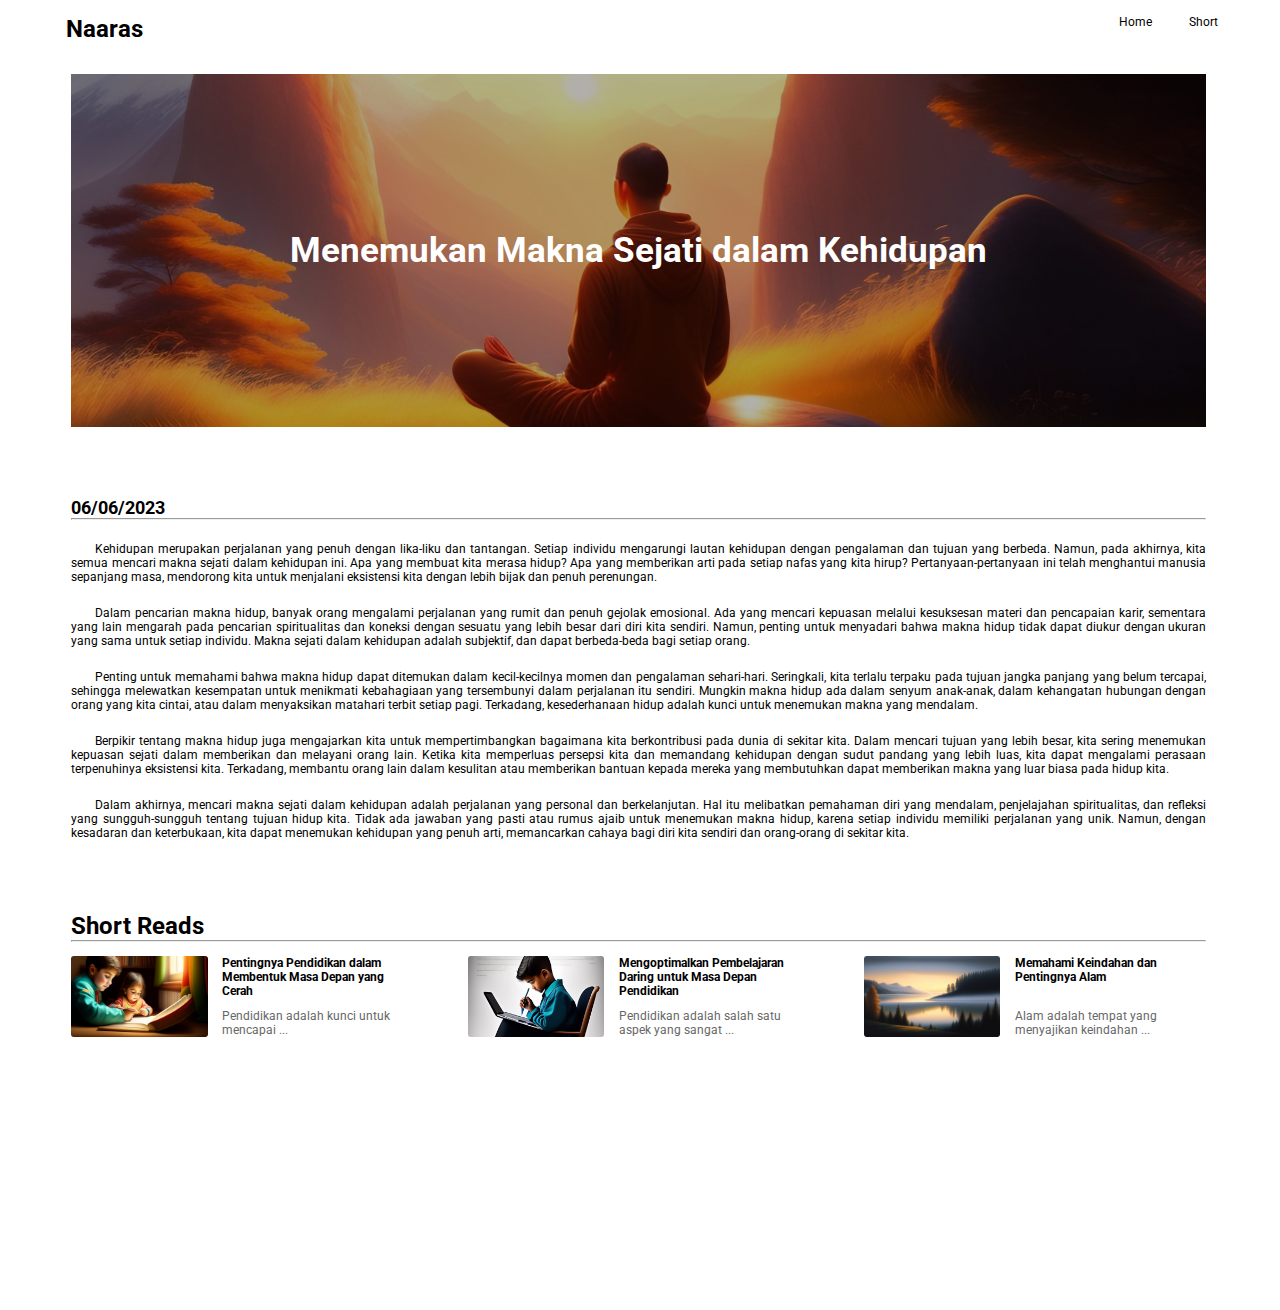
<file: content/content5.html>
<!DOCTYPE html>
<html lang="en">
<head>

    <!-- meta data -->
    <meta charset="UTF-8">
    <meta http-equiv="X-UA-Compatible" content="IE=edge">
    <meta name="viewport" content="width=device-width, initial-scale=1.0">

    <!-- fonts -->
    <link rel="preconnect" href="https://fonts.googleapis.com">
    <link rel="preconnect" href="https://fonts.gstatic.com" crossorigin>
    <link href="https://fonts.googleapis.com/css2?family=Roboto:wght@100;300;400;500;700;900&display=swap" rel="stylesheet">

    <!-- unicons -->
    <link rel="stylesheet" href="https://unicons.iconscout.com/release/v4.0.8/css/line.css">

    <!-- css -->
    <link rel="stylesheet" href="../assets/css/style.css">
    <link rel="stylesheet" href="css/content.css">

    <!-- title -->
    <title>Naaras - Menemukan Makna Sejati dalam Kehidupan</title>

</head>
<body>

    <!-- Navbar -->
    <nav>
        <section class="nav">
            <div class="nav-content">
                <h1>Naaras</h1>
                <div>
                    <ul class="nav-btn">
                        <li><a href="../index.html">Home</a></li>
                        <li><a href="#shortreads">Short</a></li>
                    </ul>
                </div>
            </div>
        </section>
    </nav>

    <!-- Main -->
    <main>
        <secttion class="content">
            <div class="title-box">
                <div class="title-background">
                    <img src="../assets/img/content5.jpg" alt="">
                </div>
                <div class="title-text">
                    <h1>Menemukan Makna Sejati dalam Kehidupan</h1>
                </div>
            </div>
            <div class="text-content-box">
                <h2>06/06/2023</h2>
                <hr>
                <div class="text-content">
                    <p class="indented">
                        Kehidupan merupakan perjalanan yang penuh dengan lika-liku dan tantangan. Setiap individu mengarungi lautan kehidupan dengan pengalaman dan tujuan yang berbeda. Namun, pada akhirnya, kita semua mencari makna sejati dalam kehidupan ini. Apa yang membuat kita merasa hidup? Apa yang memberikan arti pada setiap nafas yang kita hirup? Pertanyaan-pertanyaan ini telah menghantui manusia sepanjang masa, mendorong kita untuk menjalani eksistensi kita dengan lebih bijak dan penuh perenungan.
                    </p>
                    <p class="indented">
                        Dalam pencarian makna hidup, banyak orang mengalami perjalanan yang rumit dan penuh gejolak emosional. Ada yang mencari kepuasan melalui kesuksesan materi dan pencapaian karir, sementara yang lain mengarah pada pencarian spiritualitas dan koneksi dengan sesuatu yang lebih besar dari diri kita sendiri. Namun, penting untuk menyadari bahwa makna hidup tidak dapat diukur dengan ukuran yang sama untuk setiap individu. Makna sejati dalam kehidupan adalah subjektif, dan dapat berbeda-beda bagi setiap orang.
                    </p>
                    <p class="indented">
                        Penting untuk memahami bahwa makna hidup dapat ditemukan dalam kecil-kecilnya momen dan pengalaman sehari-hari. Seringkali, kita terlalu terpaku pada tujuan jangka panjang yang belum tercapai, sehingga melewatkan kesempatan untuk menikmati kebahagiaan yang tersembunyi dalam perjalanan itu sendiri. Mungkin makna hidup ada dalam senyum anak-anak, dalam kehangatan hubungan dengan orang yang kita cintai, atau dalam menyaksikan matahari terbit setiap pagi. Terkadang, kesederhanaan hidup adalah kunci untuk menemukan makna yang mendalam.
                    </p>
                    <p class="indented">
                        Berpikir tentang makna hidup juga mengajarkan kita untuk mempertimbangkan bagaimana kita berkontribusi pada dunia di sekitar kita. Dalam mencari tujuan yang lebih besar, kita sering menemukan kepuasan sejati dalam memberikan dan melayani orang lain. Ketika kita memperluas persepsi kita dan memandang kehidupan dengan sudut pandang yang lebih luas, kita dapat mengalami perasaan terpenuhinya eksistensi kita. Terkadang, membantu orang lain dalam kesulitan atau memberikan bantuan kepada mereka yang membutuhkan dapat memberikan makna yang luar biasa pada hidup kita.
                    </p>
                    <p class="indented">
                        Dalam akhirnya, mencari makna sejati dalam kehidupan adalah perjalanan yang personal dan berkelanjutan. Hal itu melibatkan pemahaman diri yang mendalam, penjelajahan spiritualitas, dan refleksi yang sungguh-sungguh tentang tujuan hidup kita. Tidak ada jawaban yang pasti atau rumus ajaib untuk menemukan makna hidup, karena setiap individu memiliki perjalanan yang unik. Namun, dengan kesadaran dan keterbukaan, kita dapat menemukan kehidupan yang penuh arti, memancarkan cahaya bagi diri kita sendiri dan orang-orang di sekitar kita.
                    </p>
                   
                </div>
            </div>
        </secttion>

       <!-- short reads -->
       <section class="shortreads" id="shortreads">
        <div class="card-slider">
            <div class="atribute">
                <h1>Short Reads</h1>
                <div class="slider-controls">
                    <a class="prev-btn"><i class="uil uil-arrow-circle-left"></i></a>
                    <a class="next-btn"><i class="uil uil-arrow-circle-right"></i></a>
                  </div>
            </div>
    
            <hr>
            <div class="slider">
              <div class="card">
                <div class="sr-content">
                        <img src="../assets/img/content1.jpg">
                    <div class="sr-content-desc">
                        <div class="sr-desc-atribut">
                            <a href="content1.html"><h4>Pentingnya Pendidikan dalam Membentuk Masa Depan yang Cerah</h4></a>
                            <p class="sr-storyfrag">Pendidikan adalah kunci untuk mencapai ...</p>
                        </div>
                        
                    </div>
                </div>
              </div>
              <div class="card">
                <div class="sr-content">
                        <img src="../assets/img/content2.jpg">
                    <div class="sr-content-desc">
                        <div class="sr-desc-atribut">
                            <a href="content2.html"><h4>Mengoptimalkan Pembelajaran Daring untuk Masa Depan Pendidikan</h4></a>
                            <p class="sr-storyfrag">Pendidikan adalah salah satu aspek yang sangat ...</p>
                        </div>
                        
                    </div>
                </div>
              </div>
              <div class="card">
                <div class="sr-content">
                        <img src="../assets/img/content3.jpg">
                    <div class="sr-content-desc">
                        <div class="sr-desc-atribut">
                            <a href="content3.html"><h4>Memahami Keindahan dan Pentingnya Alam</h4></a>
                            <p class="sr-storyfrag">Alam adalah tempat yang menyajikan keindahan ...</p>
                        </div>
                        
                    </div>
                </div>
              </div>
              <div class="card">
                <div class="sr-content">
                        <img src="../assets/img/content4.jpg">
                    <div class="sr-content-desc">
                        <div class="sr-desc-atribut">
                            <a href="content4.html"><h4>Keajaiban Alam yang Perlu Dilindungi</h4></a>
                            <p class="sr-storyfrag">Indonesia merupakan negara yang kaya akan keanekaragaman ...</p>
                        </div>
                        
                    </div>
                </div>
              </div>
              <div class="card">
                <div class="sr-content">
                        <img src="../assets/img/content5.jpg">
                    <div class="sr-content-desc">
                        <div class="sr-desc-atribut">
                            <a href="content5.html"><h4>Menemukan Makna Sejati dalam Kehidupan</h4></a>
                            <p class="sr-storyfrag">Kehidupan merupakan perjalanan yang penuh dengan lika-liku ...</p>
                        </div>
                        
                    </div>
                </div>
              </div>
              <div class="card">
                <div class="sr-content">
                        <img src="../assets/img/content6.jpg">
                    <div class="sr-content-desc">
                        <div class="sr-desc-atribut">
                            <a href="content6.html"><h4>Sendirian adalah Kata Lain dari Ketenangan</h4></a>
                            <p class="sr-storyfrag">Ketika membayangkan kata sendirian, kita sering kali ...</p>
                        </div>
                        
                    </div>
                </div>
              </div>
              <div class="card">
                <div class="sr-content">
                        <img src="../assets/img/content7.jpg">
                    <div class="sr-content-desc">
                        <div class="sr-desc-atribut">
                            <a href="content7.html"><h4>Sejarah Ditemukannya Lampu</h4></a>
                            <p class="sr-storyfrag">Lampu adalah salah satu penemuan yang sangat penting dalam ...</p>
                        </div>
                        
                    </div>
                </div>
              </div>
              <div class="card">
                <div class="sr-content">
                        <img src="../assets/img/content8.jpg">
                    <div class="sr-content-desc">
                        <div class="sr-desc-atribut">
                            <a href="content8.html"><h4>Sejarah Ditemukannya Mobil</h4></a>
                            <p class="sr-storyfrag">Kendaraan roda empat, atau yang lebih dikenal dengan ...</p>
                        </div>
                        
                    </div>
                </div>
              </div>
              <div class="card">
                <div class="sr-content">
                        <img src="../assets/img/content9.jpg">
                    <div class="sr-content-desc">
                        <div class="sr-desc-atribut">
                            <a href="content9.html"><h4>Budaya Masyarakat di Negara China</h4></a>
                            <p class="sr-storyfrag">Negara China telah lama menjadi pusat perhatian dunia ...</p>
                        </div>
                        
                    </div>
                </div>
              </div>
              <div class="card">
                <div class="sr-content">
                        <img src="../assets/img/content10.jpg">
                    <div class="sr-content-desc">
                        <div class="sr-desc-atribut">
                            <a href="content10.html"><h4>Budaya Masyarakat India</h4></a>
                            <p class="sr-storyfrag">India, sebuah negara yang terletak di Asia Selatan ...</p>
                        </div>
                        
                    </div>
                </div>
              </div>
              <div class="card">
                <!-- <div class="sr-content">
                        <img src="assets/img/hero.jpg">
                    <div class="sr-content-desc">
                        <div class="sr-desc-atribut">
                            <a href=""><h4>Title</h4></a>
                            <p class="sr-storyfrag">Lorem, ipsum dolor sit amet consectetur adipisicing elit.</p>
                        </div>
                        
                    </div>
                </div> -->
              </div>
              <div class="card">
                <!-- <div class="sr-content">
                        <img src="assets/img/hero.jpg">
                    <div class="sr-content-desc">
                        <div class="sr-desc-atribut">
                            <a href=""><h4>Title</h4></a>
                            <p class="sr-storyfrag">Lorem, ipsum dolor sit amet consectetur adipisicing elit.</p>
                        </div>
                        
                    </div>
                </div> -->
              </div>
              
              <!-- Add more cards here -->
            </div>
          </div>                     
    </section>

    </main>

    <script src="../assets/js/main.js"></script>
    <script src="./js/zoom.js"></script>
</body>
</html>
</file>
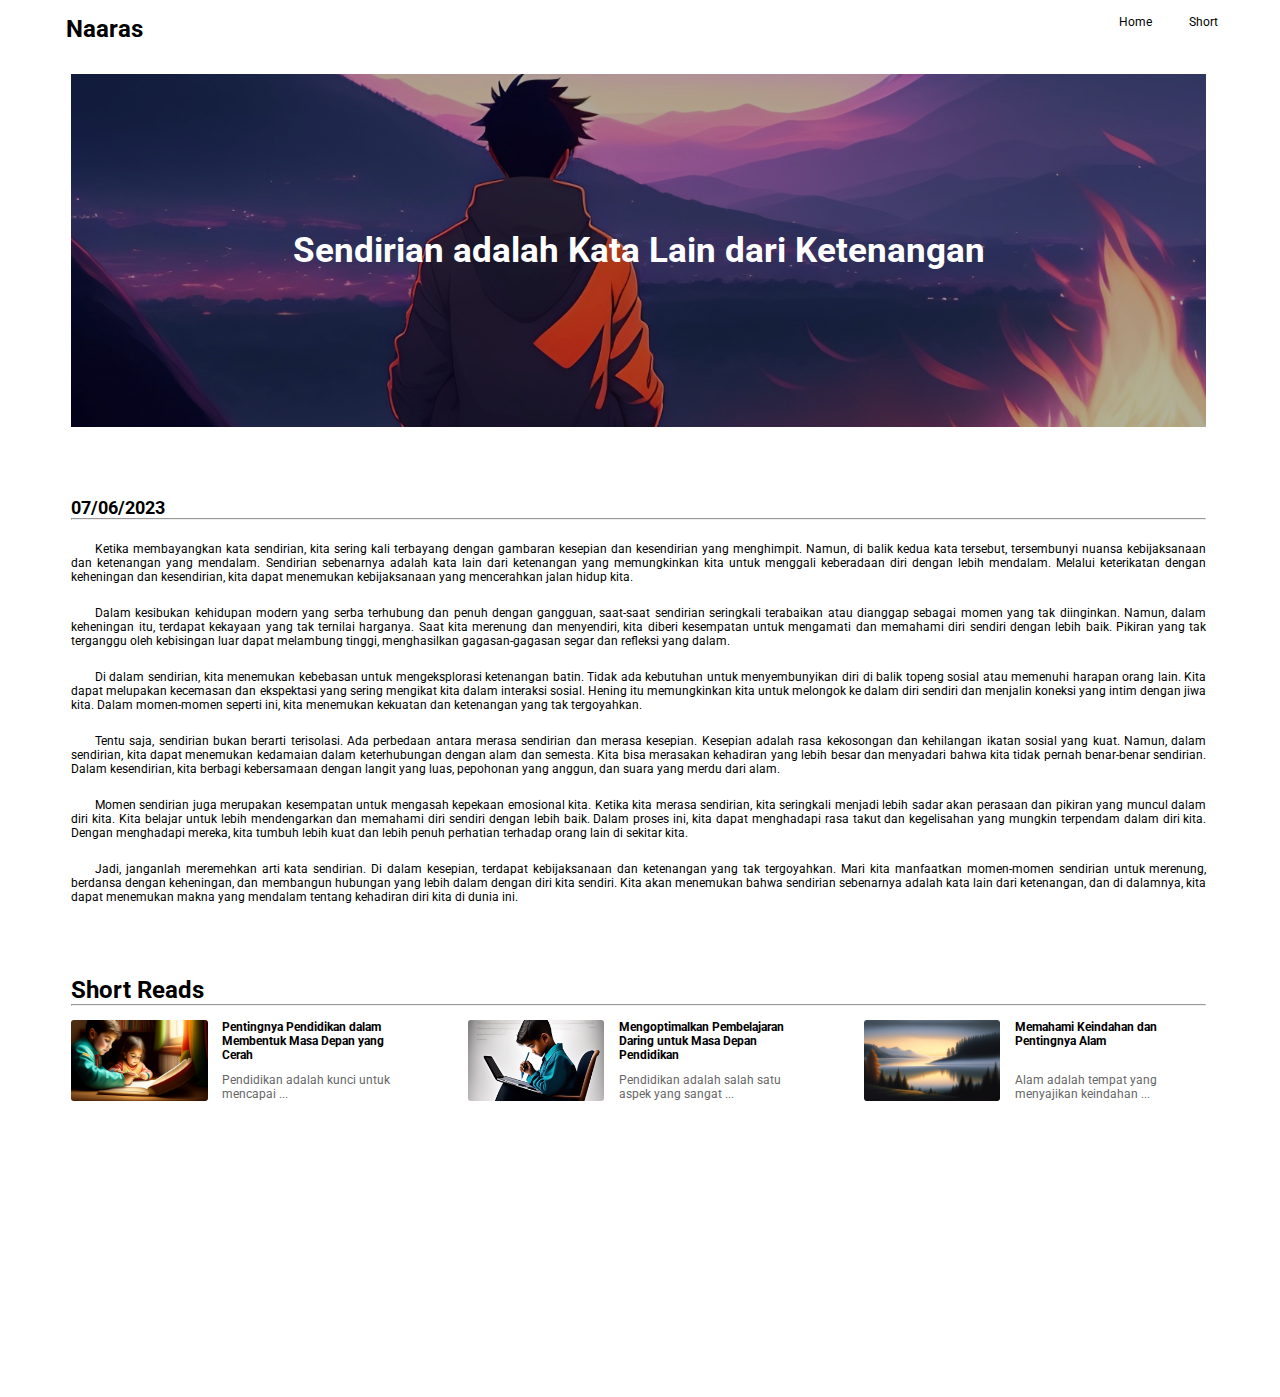
<file: content/content6.html>
<!DOCTYPE html>
<html lang="en">
<head>

    <!-- meta data -->
    <meta charset="UTF-8">
    <meta http-equiv="X-UA-Compatible" content="IE=edge">
    <meta name="viewport" content="width=device-width, initial-scale=1.0">

    <!-- fonts -->
    <link rel="preconnect" href="https://fonts.googleapis.com">
    <link rel="preconnect" href="https://fonts.gstatic.com" crossorigin>
    <link href="https://fonts.googleapis.com/css2?family=Roboto:wght@100;300;400;500;700;900&display=swap" rel="stylesheet">

    <!-- unicons -->
    <link rel="stylesheet" href="https://unicons.iconscout.com/release/v4.0.8/css/line.css">

    <!-- css -->
    <link rel="stylesheet" href="../assets/css/style.css">
    <link rel="stylesheet" href="css/content.css">

    <!-- title -->
    <title>Naaras - Sendirian adalah Kata Lain dari Ketenangan</title>

</head>
<body>

    <!-- Navbar -->
    <nav>
        <section class="nav">
            <div class="nav-content">
                <h1>Naaras</h1>
                <div>
                    <ul class="nav-btn">
                        <li><a href="../index.html">Home</a></li>
                        <li><a href="#shortreads">Short</a></li>
                    </ul>
                </div>
            </div>
        </section>
    </nav>

    <!-- Main -->
    <main>
        <secttion class="content">
            <div class="title-box">
                <div class="title-background">
                    <img src="../assets/img/content6.jpg" alt="">
                </div>
                <div class="title-text">
                    <h1>Sendirian adalah Kata Lain dari Ketenangan</h1>
                </div>
            </div>
            <div class="text-content-box">
                <h2>07/06/2023</h2>
                <hr>
                <div class="text-content">
                    <p class="indented">
                        Ketika membayangkan kata sendirian, kita sering kali terbayang dengan gambaran kesepian dan kesendirian yang menghimpit. Namun, di balik kedua kata tersebut, tersembunyi nuansa kebijaksanaan dan ketenangan yang mendalam. Sendirian sebenarnya adalah kata lain dari ketenangan yang memungkinkan kita untuk menggali keberadaan diri dengan lebih mendalam. Melalui keterikatan dengan keheningan dan kesendirian, kita dapat menemukan kebijaksanaan yang mencerahkan jalan hidup kita.
                    </p>
                    <p class="indented">
                        Dalam kesibukan kehidupan modern yang serba terhubung dan penuh dengan gangguan, saat-saat sendirian seringkali terabaikan atau dianggap sebagai momen yang tak diinginkan. Namun, dalam keheningan itu, terdapat kekayaan yang tak ternilai harganya. Saat kita merenung dan menyendiri, kita diberi kesempatan untuk mengamati dan memahami diri sendiri dengan lebih baik. Pikiran yang tak terganggu oleh kebisingan luar dapat melambung tinggi, menghasilkan gagasan-gagasan segar dan refleksi yang dalam.
                    </p>
                    <p class="indented">
                        Di dalam sendirian, kita menemukan kebebasan untuk mengeksplorasi ketenangan batin. Tidak ada kebutuhan untuk menyembunyikan diri di balik topeng sosial atau memenuhi harapan orang lain. Kita dapat melupakan kecemasan dan ekspektasi yang sering mengikat kita dalam interaksi sosial. Hening itu memungkinkan kita untuk melongok ke dalam diri sendiri dan menjalin koneksi yang intim dengan jiwa kita. Dalam momen-momen seperti ini, kita menemukan kekuatan dan ketenangan yang tak tergoyahkan.
                    </p>
                    <p class="indented">
                        Tentu saja, sendirian bukan berarti terisolasi. Ada perbedaan antara merasa sendirian dan merasa kesepian. Kesepian adalah rasa kekosongan dan kehilangan ikatan sosial yang kuat. Namun, dalam sendirian, kita dapat menemukan kedamaian dalam keterhubungan dengan alam dan semesta. Kita bisa merasakan kehadiran yang lebih besar dan menyadari bahwa kita tidak pernah benar-benar sendirian. Dalam kesendirian, kita berbagi kebersamaan dengan langit yang luas, pepohonan yang anggun, dan suara yang merdu dari alam.
                    </p>
                    <p class="indented">
                        Momen sendirian juga merupakan kesempatan untuk mengasah kepekaan emosional kita. Ketika kita merasa sendirian, kita seringkali menjadi lebih sadar akan perasaan dan pikiran yang muncul dalam diri kita. Kita belajar untuk lebih mendengarkan dan memahami diri sendiri dengan lebih baik. Dalam proses ini, kita dapat menghadapi rasa takut dan kegelisahan yang mungkin terpendam dalam diri kita. Dengan menghadapi mereka, kita tumbuh lebih kuat dan lebih penuh perhatian terhadap orang lain di sekitar kita.
                    </p>
                    <p class="indented">
                        Jadi, janganlah meremehkan arti kata sendirian. Di dalam kesepian, terdapat kebijaksanaan dan ketenangan yang tak tergoyahkan. Mari kita manfaatkan momen-momen sendirian untuk merenung, berdansa dengan keheningan, dan membangun hubungan yang lebih dalam dengan diri kita sendiri. Kita akan menemukan bahwa sendirian sebenarnya adalah kata lain dari ketenangan, dan di dalamnya, kita dapat menemukan makna yang mendalam tentang kehadiran diri kita di dunia ini.
                    </p>
                   
                </div>
            </div>
        </secttion>

       <!-- short reads -->
       <section class="shortreads" id="shortreads">
        <div class="card-slider">
            <div class="atribute">
                <h1>Short Reads</h1>
                <div class="slider-controls">
                    <a class="prev-btn"><i class="uil uil-arrow-circle-left"></i></a>
                    <a class="next-btn"><i class="uil uil-arrow-circle-right"></i></a>
                  </div>
            </div>
    
            <hr>
            <div class="slider">
              <div class="card">
                <div class="sr-content">
                        <img src="../assets/img/content1.jpg">
                    <div class="sr-content-desc">
                        <div class="sr-desc-atribut">
                            <a href="content1.html"><h4>Pentingnya Pendidikan dalam Membentuk Masa Depan yang Cerah</h4></a>
                            <p class="sr-storyfrag">Pendidikan adalah kunci untuk mencapai ...</p>
                        </div>
                        
                    </div>
                </div>
              </div>
              <div class="card">
                <div class="sr-content">
                        <img src="../assets/img/content2.jpg">
                    <div class="sr-content-desc">
                        <div class="sr-desc-atribut">
                            <a href="content2.html"><h4>Mengoptimalkan Pembelajaran Daring untuk Masa Depan Pendidikan</h4></a>
                            <p class="sr-storyfrag">Pendidikan adalah salah satu aspek yang sangat ...</p>
                        </div>
                        
                    </div>
                </div>
              </div>
              <div class="card">
                <div class="sr-content">
                        <img src="../assets/img/content3.jpg">
                    <div class="sr-content-desc">
                        <div class="sr-desc-atribut">
                            <a href="content3.html"><h4>Memahami Keindahan dan Pentingnya Alam</h4></a>
                            <p class="sr-storyfrag">Alam adalah tempat yang menyajikan keindahan ...</p>
                        </div>
                        
                    </div>
                </div>
              </div>
              <div class="card">
                <div class="sr-content">
                        <img src="../assets/img/content4.jpg">
                    <div class="sr-content-desc">
                        <div class="sr-desc-atribut">
                            <a href="content4.html"><h4>Keajaiban Alam yang Perlu Dilindungi</h4></a>
                            <p class="sr-storyfrag">Indonesia merupakan negara yang kaya akan keanekaragaman ...</p>
                        </div>
                        
                    </div>
                </div>
              </div>
              <div class="card">
                <div class="sr-content">
                        <img src="../assets/img/content5.jpg">
                    <div class="sr-content-desc">
                        <div class="sr-desc-atribut">
                            <a href="content5.html"><h4>Menemukan Makna Sejati dalam Kehidupan</h4></a>
                            <p class="sr-storyfrag">Kehidupan merupakan perjalanan yang penuh dengan lika-liku ...</p>
                        </div>
                        
                    </div>
                </div>
              </div>
              <div class="card">
                <div class="sr-content">
                        <img src="../assets/img/content6.jpg">
                    <div class="sr-content-desc">
                        <div class="sr-desc-atribut">
                            <a href="content6.html"><h4>Sendirian adalah Kata Lain dari Ketenangan</h4></a>
                            <p class="sr-storyfrag">Ketika membayangkan kata sendirian, kita sering kali ...</p>
                        </div>
                        
                    </div>
                </div>
              </div>
              <div class="card">
                <div class="sr-content">
                        <img src="../assets/img/content7.jpg">
                    <div class="sr-content-desc">
                        <div class="sr-desc-atribut">
                            <a href="content7.html"><h4>Sejarah Ditemukannya Lampu</h4></a>
                            <p class="sr-storyfrag">Lampu adalah salah satu penemuan yang sangat penting dalam ...</p>
                        </div>
                        
                    </div>
                </div>
              </div>
              <div class="card">
                <div class="sr-content">
                        <img src="../assets/img/content8.jpg">
                    <div class="sr-content-desc">
                        <div class="sr-desc-atribut">
                            <a href="content8.html"><h4>Sejarah Ditemukannya Mobil</h4></a>
                            <p class="sr-storyfrag">Kendaraan roda empat, atau yang lebih dikenal dengan ...</p>
                        </div>
                        
                    </div>
                </div>
              </div>
              <div class="card">
                <div class="sr-content">
                        <img src="../assets/img/content9.jpg">
                    <div class="sr-content-desc">
                        <div class="sr-desc-atribut">
                            <a href="content9.html"><h4>Budaya Masyarakat di Negara China</h4></a>
                            <p class="sr-storyfrag">Negara China telah lama menjadi pusat perhatian dunia ...</p>
                        </div>
                        
                    </div>
                </div>
              </div>
              <div class="card">
                <div class="sr-content">
                        <img src="../assets/img/content10.jpg">
                    <div class="sr-content-desc">
                        <div class="sr-desc-atribut">
                            <a href="content10.html"><h4>Budaya Masyarakat India</h4></a>
                            <p class="sr-storyfrag">India, sebuah negara yang terletak di Asia Selatan ...</p>
                        </div>
                        
                    </div>
                </div>
              </div>
              <div class="card">
                <!-- <div class="sr-content">
                        <img src="assets/img/hero.jpg">
                    <div class="sr-content-desc">
                        <div class="sr-desc-atribut">
                            <a href=""><h4>Title</h4></a>
                            <p class="sr-storyfrag">Lorem, ipsum dolor sit amet consectetur adipisicing elit.</p>
                        </div>
                        
                    </div>
                </div> -->
              </div>
              <div class="card">
                <!-- <div class="sr-content">
                        <img src="assets/img/hero.jpg">
                    <div class="sr-content-desc">
                        <div class="sr-desc-atribut">
                            <a href=""><h4>Title</h4></a>
                            <p class="sr-storyfrag">Lorem, ipsum dolor sit amet consectetur adipisicing elit.</p>
                        </div>
                        
                    </div>
                </div> -->
              </div>
              
              <!-- Add more cards here -->
            </div>
          </div>                     
    </section>

    </main>

    <script src="../assets/js/main.js"></script>
    <script src="./js/zoom.js"></script>
</body>
</html>
</file>
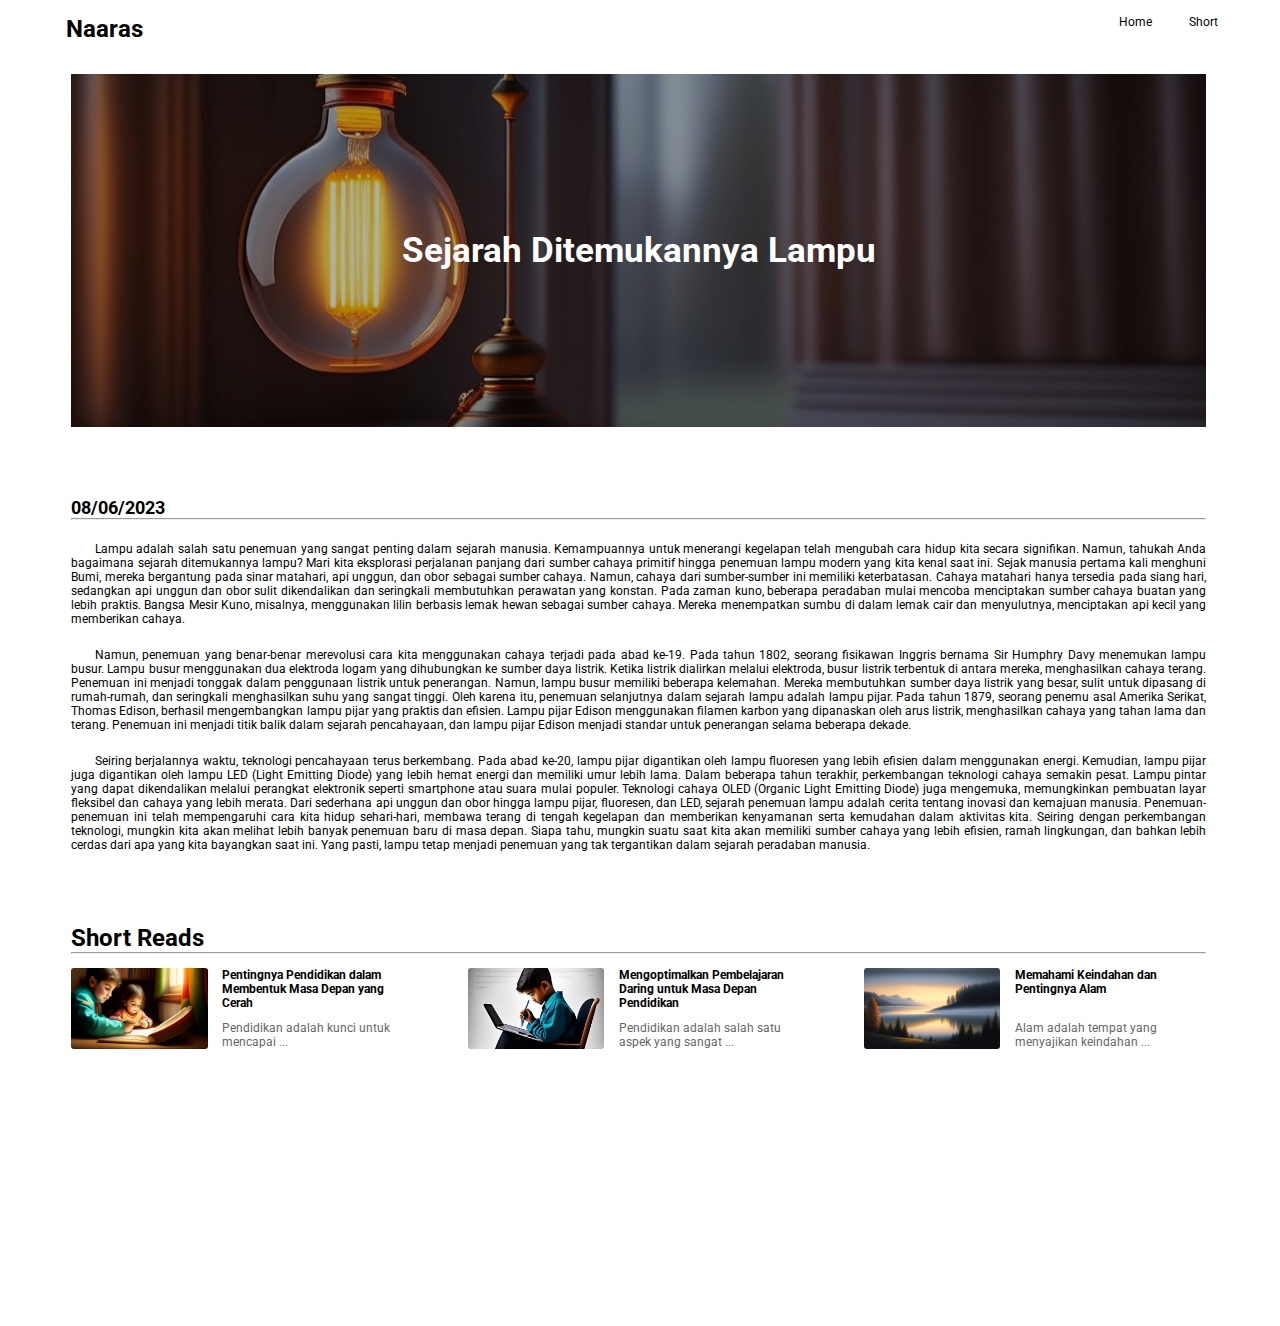
<file: content/content7.html>
<!DOCTYPE html>
<html lang="en">
<head>

    <!-- meta data -->
    <meta charset="UTF-8">
    <meta http-equiv="X-UA-Compatible" content="IE=edge">
    <meta name="viewport" content="width=device-width, initial-scale=1.0">

    <!-- fonts -->
    <link rel="preconnect" href="https://fonts.googleapis.com">
    <link rel="preconnect" href="https://fonts.gstatic.com" crossorigin>
    <link href="https://fonts.googleapis.com/css2?family=Roboto:wght@100;300;400;500;700;900&display=swap" rel="stylesheet">

    <!-- unicons -->
    <link rel="stylesheet" href="https://unicons.iconscout.com/release/v4.0.8/css/line.css">

    <!-- css -->
    <link rel="stylesheet" href="../assets/css/style.css">
    <link rel="stylesheet" href="css/content.css">

    <!-- title -->
    <title>Naaras - Sejarah Ditemukannya Lampu</title>

</head>
<body>

    <!-- Navbar -->
    <nav>
        <section class="nav">
            <div class="nav-content">
                <h1>Naaras</h1>
                <div>
                    <ul class="nav-btn">
                        <li><a href="../index.html">Home</a></li>
                        <li><a href="#shortreads">Short</a></li>
                    </ul>
                </div>
            </div>
        </section>
    </nav>

    <!-- Main -->
    <main>
        <secttion class="content">
            <div class="title-box">
                <div class="title-background">
                    <img src="../assets/img/content7.jpg" alt="">
                </div>
                <div class="title-text">
                    <h1>Sejarah Ditemukannya Lampu</h1>
                </div>
            </div>
            <div class="text-content-box">
                <h2>08/06/2023</h2>
                <hr>
                <div class="text-content">
                    <p class="indented">
                        Lampu adalah salah satu penemuan yang sangat penting dalam sejarah manusia. Kemampuannya untuk menerangi kegelapan telah mengubah cara hidup kita secara signifikan. Namun, tahukah Anda bagaimana sejarah ditemukannya lampu? Mari kita eksplorasi perjalanan panjang dari sumber cahaya primitif hingga penemuan lampu modern yang kita kenal saat ini.

                        Sejak manusia pertama kali menghuni Bumi, mereka bergantung pada sinar matahari, api unggun, dan obor sebagai sumber cahaya. Namun, cahaya dari sumber-sumber ini memiliki keterbatasan. Cahaya matahari hanya tersedia pada siang hari, sedangkan api unggun dan obor sulit dikendalikan dan seringkali membutuhkan perawatan yang konstan.

                        Pada zaman kuno, beberapa peradaban mulai mencoba menciptakan sumber cahaya buatan yang lebih praktis. Bangsa Mesir Kuno, misalnya, menggunakan lilin berbasis lemak hewan sebagai sumber cahaya. Mereka menempatkan sumbu di dalam lemak cair dan menyulutnya, menciptakan api kecil yang memberikan cahaya.
                    </p>
                    <p class="indented">
                        Namun, penemuan yang benar-benar merevolusi cara kita menggunakan cahaya terjadi pada abad ke-19. Pada tahun 1802, seorang fisikawan Inggris bernama Sir Humphry Davy menemukan lampu busur. Lampu busur menggunakan dua elektroda logam yang dihubungkan ke sumber daya listrik. Ketika listrik dialirkan melalui elektroda, busur listrik terbentuk di antara mereka, menghasilkan cahaya terang. Penemuan ini menjadi tonggak dalam penggunaan listrik untuk penerangan.

                        Namun, lampu busur memiliki beberapa kelemahan. Mereka membutuhkan sumber daya listrik yang besar, sulit untuk dipasang di rumah-rumah, dan seringkali menghasilkan suhu yang sangat tinggi. Oleh karena itu, penemuan selanjutnya dalam sejarah lampu adalah lampu pijar.

                        Pada tahun 1879, seorang penemu asal Amerika Serikat, Thomas Edison, berhasil mengembangkan lampu pijar yang praktis dan efisien. Lampu pijar Edison menggunakan filamen karbon yang dipanaskan oleh arus listrik, menghasilkan cahaya yang tahan lama dan terang. Penemuan ini menjadi titik balik dalam sejarah pencahayaan, dan lampu pijar Edison menjadi standar untuk penerangan selama beberapa dekade.  
                    </p>
                    <p class="indented">
                        Seiring berjalannya waktu, teknologi pencahayaan terus berkembang. Pada abad ke-20, lampu pijar digantikan oleh lampu fluoresen yang lebih efisien dalam menggunakan energi. Kemudian, lampu pijar juga digantikan oleh lampu LED (Light Emitting Diode) yang lebih hemat energi dan memiliki umur lebih lama.

                        Dalam beberapa tahun terakhir, perkembangan teknologi cahaya semakin pesat. Lampu pintar yang dapat dikendalikan melalui perangkat elektronik seperti smartphone atau suara mulai populer. Teknologi cahaya OLED (Organic Light Emitting Diode) juga mengemuka, memungkinkan pembuatan layar fleksibel dan cahaya yang lebih merata.

                        Dari sederhana api unggun dan obor hingga lampu pijar, fluoresen, dan LED, sejarah penemuan lampu adalah cerita tentang inovasi dan kemajuan manusia. Penemuan-penemuan ini telah mempengaruhi cara kita hidup sehari-hari, membawa terang di tengah kegelapan dan memberikan kenyamanan serta kemudahan dalam aktivitas kita.

                        Seiring dengan perkembangan teknologi, mungkin kita akan melihat lebih banyak penemuan baru di masa depan. Siapa tahu, mungkin suatu saat kita akan memiliki sumber cahaya yang lebih efisien, ramah lingkungan, dan bahkan lebih cerdas dari apa yang kita bayangkan saat ini. Yang pasti, lampu tetap menjadi penemuan yang tak tergantikan dalam sejarah peradaban manusia.
                    </p>
                   
                </div>
            </div>
        </secttion>

       <!-- short reads -->
       <section class="shortreads" id="shortreads">
        <div class="card-slider">
            <div class="atribute">
                <h1>Short Reads</h1>
                <div class="slider-controls">
                    <a class="prev-btn"><i class="uil uil-arrow-circle-left"></i></a>
                    <a class="next-btn"><i class="uil uil-arrow-circle-right"></i></a>
                  </div>
            </div>
    
            <hr>
            <div class="slider">
              <div class="card">
                <div class="sr-content">
                        <img src="../assets/img/content1.jpg">
                    <div class="sr-content-desc">
                        <div class="sr-desc-atribut">
                            <a href="content1.html"><h4>Pentingnya Pendidikan dalam Membentuk Masa Depan yang Cerah</h4></a>
                            <p class="sr-storyfrag">Pendidikan adalah kunci untuk mencapai ...</p>
                        </div>
                        
                    </div>
                </div>
              </div>
              <div class="card">
                <div class="sr-content">
                        <img src="../assets/img/content2.jpg">
                    <div class="sr-content-desc">
                        <div class="sr-desc-atribut">
                            <a href="content2.html"><h4>Mengoptimalkan Pembelajaran Daring untuk Masa Depan Pendidikan</h4></a>
                            <p class="sr-storyfrag">Pendidikan adalah salah satu aspek yang sangat ...</p>
                        </div>
                        
                    </div>
                </div>
              </div>
              <div class="card">
                <div class="sr-content">
                        <img src="../assets/img/content3.jpg">
                    <div class="sr-content-desc">
                        <div class="sr-desc-atribut">
                            <a href="content3.html"><h4>Memahami Keindahan dan Pentingnya Alam</h4></a>
                            <p class="sr-storyfrag">Alam adalah tempat yang menyajikan keindahan ...</p>
                        </div>
                        
                    </div>
                </div>
              </div>
              <div class="card">
                <div class="sr-content">
                        <img src="../assets/img/content4.jpg">
                    <div class="sr-content-desc">
                        <div class="sr-desc-atribut">
                            <a href="content4.html"><h4>Keajaiban Alam yang Perlu Dilindungi</h4></a>
                            <p class="sr-storyfrag">Indonesia merupakan negara yang kaya akan keanekaragaman ...</p>
                        </div>
                        
                    </div>
                </div>
              </div>
              <div class="card">
                <div class="sr-content">
                        <img src="../assets/img/content5.jpg">
                    <div class="sr-content-desc">
                        <div class="sr-desc-atribut">
                            <a href="content5.html"><h4>Menemukan Makna Sejati dalam Kehidupan</h4></a>
                            <p class="sr-storyfrag">Kehidupan merupakan perjalanan yang penuh dengan lika-liku ...</p>
                        </div>
                        
                    </div>
                </div>
              </div>
              <div class="card">
                <div class="sr-content">
                        <img src="../assets/img/content6.jpg">
                    <div class="sr-content-desc">
                        <div class="sr-desc-atribut">
                            <a href="content6.html"><h4>Sendirian adalah Kata Lain dari Ketenangan</h4></a>
                            <p class="sr-storyfrag">Ketika membayangkan kata sendirian, kita sering kali ...</p>
                        </div>
                        
                    </div>
                </div>
              </div>
              <div class="card">
                <div class="sr-content">
                        <img src="../assets/img/content7.jpg">
                    <div class="sr-content-desc">
                        <div class="sr-desc-atribut">
                            <a href="content7.html"><h4>Sejarah Ditemukannya Lampu</h4></a>
                            <p class="sr-storyfrag">Lampu adalah salah satu penemuan yang sangat penting dalam ...</p>
                        </div>
                        
                    </div>
                </div>
              </div>
              <div class="card">
                <div class="sr-content">
                        <img src="../assets/img/content8.jpg">
                    <div class="sr-content-desc">
                        <div class="sr-desc-atribut">
                            <a href="content8.html"><h4>Sejarah Ditemukannya Mobil</h4></a>
                            <p class="sr-storyfrag">Kendaraan roda empat, atau yang lebih dikenal dengan ...</p>
                        </div>
                        
                    </div>
                </div>
              </div>
              <div class="card">
                <div class="sr-content">
                        <img src="../assets/img/content9.jpg">
                    <div class="sr-content-desc">
                        <div class="sr-desc-atribut">
                            <a href="content9.html"><h4>Budaya Masyarakat di Negara China</h4></a>
                            <p class="sr-storyfrag">Negara China telah lama menjadi pusat perhatian dunia ...</p>
                        </div>
                        
                    </div>
                </div>
              </div>
              <div class="card">
                <div class="sr-content">
                        <img src="../assets/img/content10.jpg">
                    <div class="sr-content-desc">
                        <div class="sr-desc-atribut">
                            <a href="content10.html"><h4>Budaya Masyarakat India</h4></a>
                            <p class="sr-storyfrag">India, sebuah negara yang terletak di Asia Selatan ...</p>
                        </div>
                        
                    </div>
                </div>
              </div>
              <div class="card">
                <!-- <div class="sr-content">
                        <img src="assets/img/hero.jpg">
                    <div class="sr-content-desc">
                        <div class="sr-desc-atribut">
                            <a href=""><h4>Title</h4></a>
                            <p class="sr-storyfrag">Lorem, ipsum dolor sit amet consectetur adipisicing elit.</p>
                        </div>
                        
                    </div>
                </div> -->
              </div>
              <div class="card">
                <!-- <div class="sr-content">
                        <img src="assets/img/hero.jpg">
                    <div class="sr-content-desc">
                        <div class="sr-desc-atribut">
                            <a href=""><h4>Title</h4></a>
                            <p class="sr-storyfrag">Lorem, ipsum dolor sit amet consectetur adipisicing elit.</p>
                        </div>
                        
                    </div>
                </div> -->
              </div>
              
              <!-- Add more cards here -->
            </div>
          </div>                     
    </section>
    
    </main>

    <script src="../assets/js/main.js"></script>
    <script src="./js/zoom.js"></script>
</body>
</html>
</file>
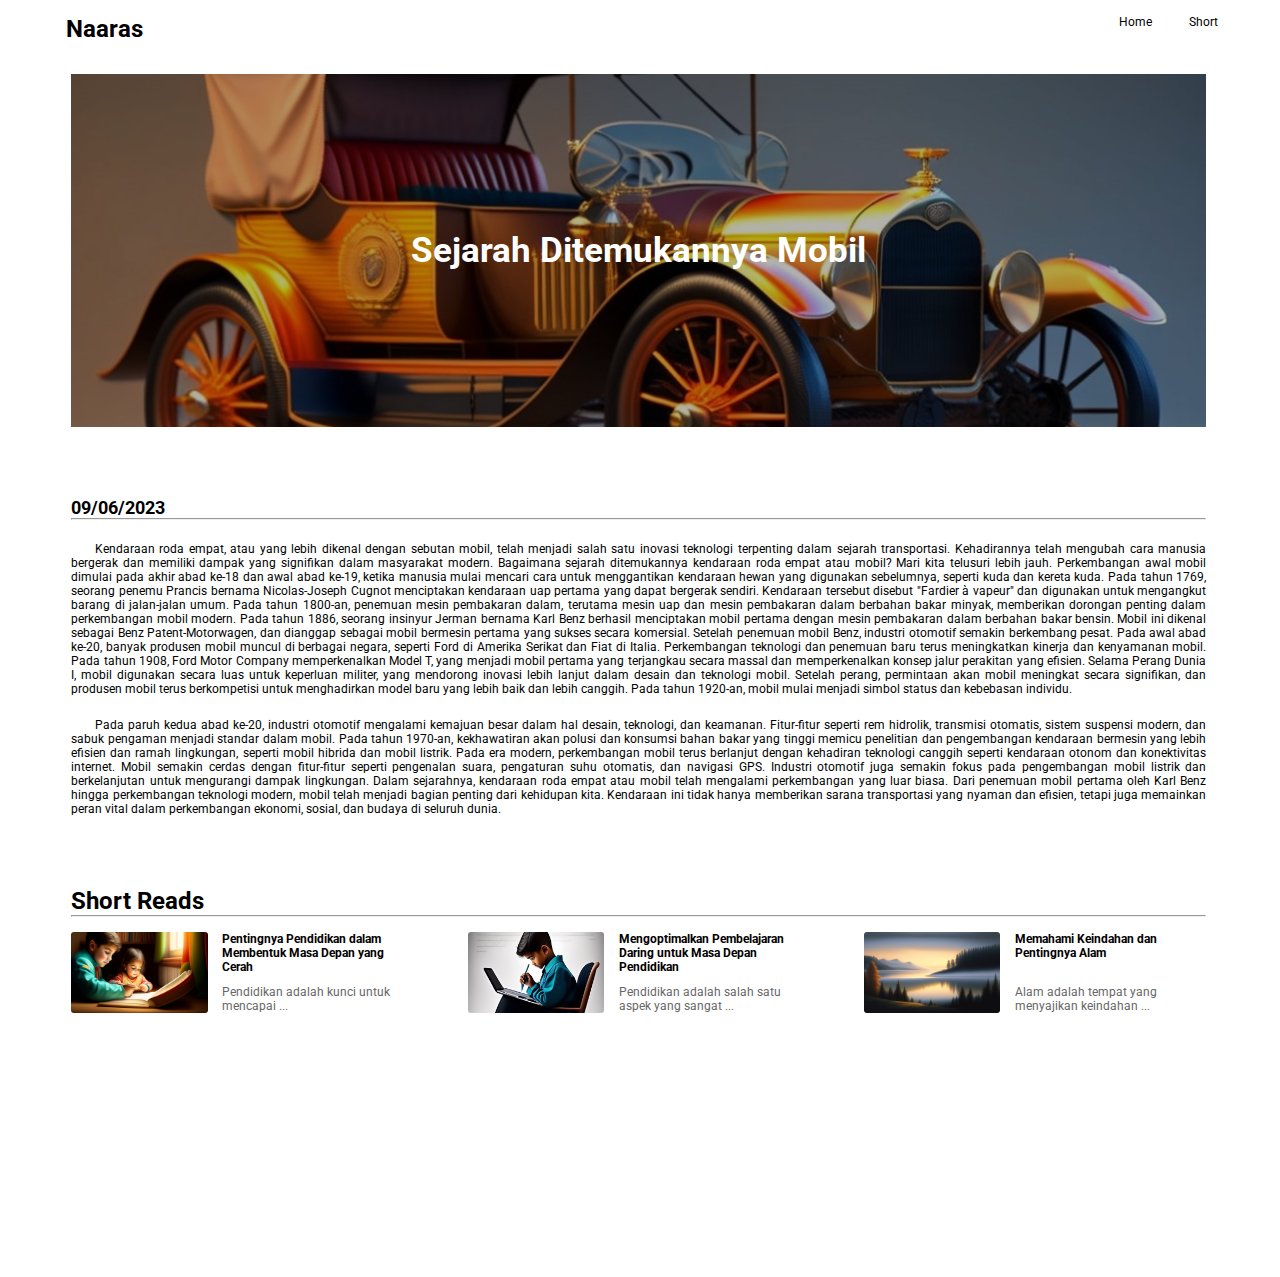
<file: content/content8.html>
<!DOCTYPE html>
<html lang="en">
<head>

    <!-- meta data -->
    <meta charset="UTF-8">
    <meta http-equiv="X-UA-Compatible" content="IE=edge">
    <meta name="viewport" content="width=device-width, initial-scale=1.0">

    <!-- fonts -->
    <link rel="preconnect" href="https://fonts.googleapis.com">
    <link rel="preconnect" href="https://fonts.gstatic.com" crossorigin>
    <link href="https://fonts.googleapis.com/css2?family=Roboto:wght@100;300;400;500;700;900&display=swap" rel="stylesheet">

    <!-- unicons -->
    <link rel="stylesheet" href="https://unicons.iconscout.com/release/v4.0.8/css/line.css">

    <!-- css -->
    <link rel="stylesheet" href="../assets/css/style.css">
    <link rel="stylesheet" href="css/content.css">

    <!-- title -->
    <title>Naaras - Sejarah Ditemukannya Mobil</title>

</head>
<body>

    <!-- Navbar -->
    <nav>
        <section class="nav">
            <div class="nav-content">
                <h1>Naaras</h1>
                <div>
                    <ul class="nav-btn">
                        <li><a href="../index.html">Home</a></li>
                        <li><a href="#shortreads">Short</a></li>
                    </ul>
                </div>
            </div>
        </section>
    </nav>

    <!-- Main -->
    <main>
        <secttion class="content">
            <div class="title-box">
                <div class="title-background">
                    <img src="../assets/img/content8.jpg" alt="">
                </div>
                <div class="title-text">
                    <h1>Sejarah Ditemukannya Mobil</h1>
                </div>
            </div>
            <div class="text-content-box">
                <h2>09/06/2023</h2>
                <hr>
                <div class="text-content">
                    <p class="indented">
                        Kendaraan roda empat, atau yang lebih dikenal dengan sebutan mobil, telah menjadi salah satu inovasi teknologi terpenting dalam sejarah transportasi. Kehadirannya telah mengubah cara manusia bergerak dan memiliki dampak yang signifikan dalam masyarakat modern. Bagaimana sejarah ditemukannya kendaraan roda empat atau mobil? Mari kita telusuri lebih jauh.

                        Perkembangan awal mobil dimulai pada akhir abad ke-18 dan awal abad ke-19, ketika manusia mulai mencari cara untuk menggantikan kendaraan hewan yang digunakan sebelumnya, seperti kuda dan kereta kuda. Pada tahun 1769, seorang penemu Prancis bernama Nicolas-Joseph Cugnot menciptakan kendaraan uap pertama yang dapat bergerak sendiri. Kendaraan tersebut disebut "Fardier à vapeur" dan digunakan untuk mengangkut barang di jalan-jalan umum.

                        Pada tahun 1800-an, penemuan mesin pembakaran dalam, terutama mesin uap dan mesin pembakaran dalam berbahan bakar minyak, memberikan dorongan penting dalam perkembangan mobil modern. Pada tahun 1886, seorang insinyur Jerman bernama Karl Benz berhasil menciptakan mobil pertama dengan mesin pembakaran dalam berbahan bakar bensin. Mobil ini dikenal sebagai Benz Patent-Motorwagen, dan dianggap sebagai mobil bermesin pertama yang sukses secara komersial.

                        Setelah penemuan mobil Benz, industri otomotif semakin berkembang pesat. Pada awal abad ke-20, banyak produsen mobil muncul di berbagai negara, seperti Ford di Amerika Serikat dan Fiat di Italia. Perkembangan teknologi dan penemuan baru terus meningkatkan kinerja dan kenyamanan mobil. Pada tahun 1908, Ford Motor Company memperkenalkan Model T, yang menjadi mobil pertama yang terjangkau secara massal dan memperkenalkan konsep jalur perakitan yang efisien.

                        Selama Perang Dunia I, mobil digunakan secara luas untuk keperluan militer, yang mendorong inovasi lebih lanjut dalam desain dan teknologi mobil. Setelah perang, permintaan akan mobil meningkat secara signifikan, dan produsen mobil terus berkompetisi untuk menghadirkan model baru yang lebih baik dan lebih canggih. Pada tahun 1920-an, mobil mulai menjadi simbol status dan kebebasan individu.
                    </p>
                    <p class="indented">
                        Pada paruh kedua abad ke-20, industri otomotif mengalami kemajuan besar dalam hal desain, teknologi, dan keamanan. Fitur-fitur seperti rem hidrolik, transmisi otomatis, sistem suspensi modern, dan sabuk pengaman menjadi standar dalam mobil. Pada tahun 1970-an, kekhawatiran akan polusi dan konsumsi bahan bakar yang tinggi memicu penelitian dan pengembangan kendaraan bermesin yang lebih efisien dan ramah lingkungan, seperti mobil hibrida dan mobil listrik.

                        Pada era modern, perkembangan mobil terus berlanjut dengan kehadiran teknologi canggih seperti kendaraan otonom dan konektivitas internet. Mobil semakin cerdas dengan fitur-fitur seperti pengenalan suara, pengaturan suhu otomatis, dan navigasi GPS. Industri otomotif juga semakin fokus pada pengembangan mobil listrik dan berkelanjutan untuk mengurangi dampak lingkungan.

                        Dalam sejarahnya, kendaraan roda empat atau mobil telah mengalami perkembangan yang luar biasa. Dari penemuan mobil pertama oleh Karl Benz hingga perkembangan teknologi modern, mobil telah menjadi bagian penting dari kehidupan kita. Kendaraan ini tidak hanya memberikan sarana transportasi yang nyaman dan efisien, tetapi juga memainkan peran vital dalam perkembangan ekonomi, sosial, dan budaya di seluruh dunia.
                    </p>
                    
                </div>
            </div>
        </secttion>

       <!-- short reads -->
       <section class="shortreads" id="shortreads">
        <div class="card-slider">
            <div class="atribute">
                <h1>Short Reads</h1>
                <div class="slider-controls">
                    <a class="prev-btn"><i class="uil uil-arrow-circle-left"></i></a>
                    <a class="next-btn"><i class="uil uil-arrow-circle-right"></i></a>
                  </div>
            </div>
    
            <hr>
            <div class="slider">
              <div class="card">
                <div class="sr-content">
                        <img src="../assets/img/content1.jpg">
                    <div class="sr-content-desc">
                        <div class="sr-desc-atribut">
                            <a href="content1.html"><h4>Pentingnya Pendidikan dalam Membentuk Masa Depan yang Cerah</h4></a>
                            <p class="sr-storyfrag">Pendidikan adalah kunci untuk mencapai ...</p>
                        </div>
                        
                    </div>
                </div>
              </div>
              <div class="card">
                <div class="sr-content">
                        <img src="../assets/img/content2.jpg">
                    <div class="sr-content-desc">
                        <div class="sr-desc-atribut">
                            <a href="content2.html"><h4>Mengoptimalkan Pembelajaran Daring untuk Masa Depan Pendidikan</h4></a>
                            <p class="sr-storyfrag">Pendidikan adalah salah satu aspek yang sangat ...</p>
                        </div>
                        
                    </div>
                </div>
              </div>
              <div class="card">
                <div class="sr-content">
                        <img src="../assets/img/content3.jpg">
                    <div class="sr-content-desc">
                        <div class="sr-desc-atribut">
                            <a href="content3.html"><h4>Memahami Keindahan dan Pentingnya Alam</h4></a>
                            <p class="sr-storyfrag">Alam adalah tempat yang menyajikan keindahan ...</p>
                        </div>
                        
                    </div>
                </div>
              </div>
              <div class="card">
                <div class="sr-content">
                        <img src="../assets/img/content4.jpg">
                    <div class="sr-content-desc">
                        <div class="sr-desc-atribut">
                            <a href="content4.html"><h4>Keajaiban Alam yang Perlu Dilindungi</h4></a>
                            <p class="sr-storyfrag">Indonesia merupakan negara yang kaya akan keanekaragaman ...</p>
                        </div>
                        
                    </div>
                </div>
              </div>
              <div class="card">
                <div class="sr-content">
                        <img src="../assets/img/content5.jpg">
                    <div class="sr-content-desc">
                        <div class="sr-desc-atribut">
                            <a href="content5.html"><h4>Menemukan Makna Sejati dalam Kehidupan</h4></a>
                            <p class="sr-storyfrag">Kehidupan merupakan perjalanan yang penuh dengan lika-liku ...</p>
                        </div>
                        
                    </div>
                </div>
              </div>
              <div class="card">
                <div class="sr-content">
                        <img src="../assets/img/content6.jpg">
                    <div class="sr-content-desc">
                        <div class="sr-desc-atribut">
                            <a href="content6.html"><h4>Sendirian adalah Kata Lain dari Ketenangan</h4></a>
                            <p class="sr-storyfrag">Ketika membayangkan kata sendirian, kita sering kali ...</p>
                        </div>
                        
                    </div>
                </div>
              </div>
              <div class="card">
                <div class="sr-content">
                        <img src="../assets/img/content7.jpg">
                    <div class="sr-content-desc">
                        <div class="sr-desc-atribut">
                            <a href="content7.html"><h4>Sejarah Ditemukannya Lampu</h4></a>
                            <p class="sr-storyfrag">Lampu adalah salah satu penemuan yang sangat penting dalam ...</p>
                        </div>
                        
                    </div>
                </div>
              </div>
              <div class="card">
                <div class="sr-content">
                        <img src="../assets/img/content8.jpg">
                    <div class="sr-content-desc">
                        <div class="sr-desc-atribut">
                            <a href="content8.html"><h4>Sejarah Ditemukannya Mobil</h4></a>
                            <p class="sr-storyfrag">Kendaraan roda empat, atau yang lebih dikenal dengan ...</p>
                        </div>
                        
                    </div>
                </div>
              </div>
              <div class="card">
                <div class="sr-content">
                        <img src="../assets/img/content9.jpg">
                    <div class="sr-content-desc">
                        <div class="sr-desc-atribut">
                            <a href="content9.html"><h4>Budaya Masyarakat di Negara China</h4></a>
                            <p class="sr-storyfrag">Negara China telah lama menjadi pusat perhatian dunia ...</p>
                        </div>
                        
                    </div>
                </div>
              </div>
              <div class="card">
                <div class="sr-content">
                        <img src="../assets/img/content10.jpg">
                    <div class="sr-content-desc">
                        <div class="sr-desc-atribut">
                            <a href="content10.html"><h4>Budaya Masyarakat India</h4></a>
                            <p class="sr-storyfrag">India, sebuah negara yang terletak di Asia Selatan ...</p>
                        </div>
                        
                    </div>
                </div>
              </div>
              <div class="card">
                <!-- <div class="sr-content">
                        <img src="assets/img/hero.jpg">
                    <div class="sr-content-desc">
                        <div class="sr-desc-atribut">
                            <a href=""><h4>Title</h4></a>
                            <p class="sr-storyfrag">Lorem, ipsum dolor sit amet consectetur adipisicing elit.</p>
                        </div>
                        
                    </div>
                </div> -->
              </div>
              <div class="card">
                <!-- <div class="sr-content">
                        <img src="assets/img/hero.jpg">
                    <div class="sr-content-desc">
                        <div class="sr-desc-atribut">
                            <a href=""><h4>Title</h4></a>
                            <p class="sr-storyfrag">Lorem, ipsum dolor sit amet consectetur adipisicing elit.</p>
                        </div>
                        
                    </div>
                </div> -->
              </div>
              
              <!-- Add more cards here -->
            </div>
          </div>                     
    </section>

    </main>

    <script src="../assets/js/main.js"></script>
    <script src="./js/zoom.js"></script>
</body>
</html>
</file>
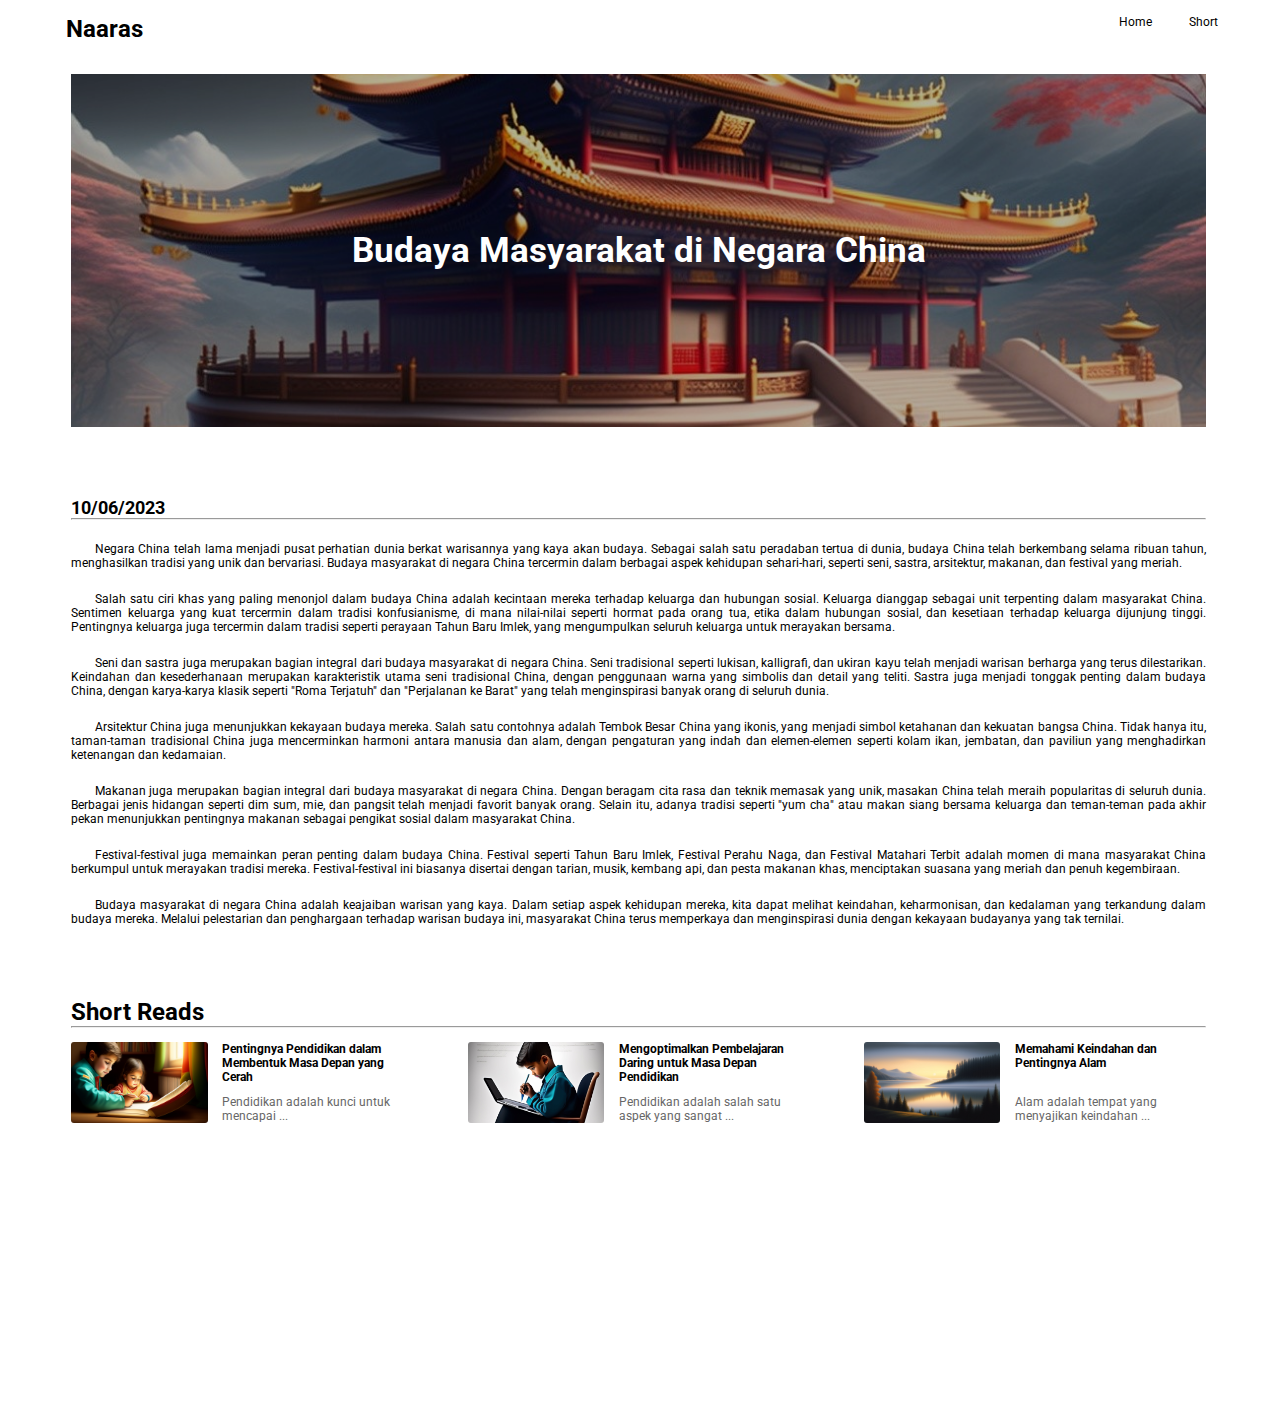
<file: content/content9.html>
<!DOCTYPE html>
<html lang="en">
<head>

    <!-- meta data -->
    <meta charset="UTF-8">
    <meta http-equiv="X-UA-Compatible" content="IE=edge">
    <meta name="viewport" content="width=device-width, initial-scale=1.0">

    <!-- fonts -->
    <link rel="preconnect" href="https://fonts.googleapis.com">
    <link rel="preconnect" href="https://fonts.gstatic.com" crossorigin>
    <link href="https://fonts.googleapis.com/css2?family=Roboto:wght@100;300;400;500;700;900&display=swap" rel="stylesheet">

    <!-- unicons -->
    <link rel="stylesheet" href="https://unicons.iconscout.com/release/v4.0.8/css/line.css">

    <!-- css -->
    <link rel="stylesheet" href="../assets/css/style.css">
    <link rel="stylesheet" href="css/content.css">

    <!-- title -->
    <title>Naaras - Budaya Masyarakat di Negara China</title>

</head>
<body>

    <!-- Navbar -->
    <nav>
        <section class="nav">
            <div class="nav-content">
                <h1>Naaras</h1>
                <div>
                    <ul class="nav-btn">
                        <li><a href="../index.html">Home</a></li>
                        <li><a href="#shortreads">Short</a></li>
                    </ul>
                </div>
            </div>
        </section>
    </nav>

    <!-- Main -->
    <main>
        <secttion class="content">
            <div class="title-box">
                <div class="title-background">
                    <img src="../assets/img/content9.jpg" alt="">
                </div>
                <div class="title-text">
                    <h1>Budaya Masyarakat di Negara China</h1>
                </div>
            </div>
            <div class="text-content-box">
                <h2>10/06/2023</h2>
                <hr>
                <div class="text-content">
                    <p class="indented">
                        Negara China telah lama menjadi pusat perhatian dunia berkat warisannya yang kaya akan budaya. Sebagai salah satu peradaban tertua di dunia, budaya China telah berkembang selama ribuan tahun, menghasilkan tradisi yang unik dan bervariasi. Budaya masyarakat di negara China tercermin dalam berbagai aspek kehidupan sehari-hari, seperti seni, sastra, arsitektur, makanan, dan festival yang meriah.
                    </p>
                    <p class="indented">
                        Salah satu ciri khas yang paling menonjol dalam budaya China adalah kecintaan mereka terhadap keluarga dan hubungan sosial. Keluarga dianggap sebagai unit terpenting dalam masyarakat China. Sentimen keluarga yang kuat tercermin dalam tradisi konfusianisme, di mana nilai-nilai seperti hormat pada orang tua, etika dalam hubungan sosial, dan kesetiaan terhadap keluarga dijunjung tinggi. Pentingnya keluarga juga tercermin dalam tradisi seperti perayaan Tahun Baru Imlek, yang mengumpulkan seluruh keluarga untuk merayakan bersama.
                    </p>
                    <p class="indented">
                        Seni dan sastra juga merupakan bagian integral dari budaya masyarakat di negara China. Seni tradisional seperti lukisan, kalligrafi, dan ukiran kayu telah menjadi warisan berharga yang terus dilestarikan. Keindahan dan kesederhanaan merupakan karakteristik utama seni tradisional China, dengan penggunaan warna yang simbolis dan detail yang teliti. Sastra juga menjadi tonggak penting dalam budaya China, dengan karya-karya klasik seperti "Roma Terjatuh" dan "Perjalanan ke Barat" yang telah menginspirasi banyak orang di seluruh dunia.
                    </p>
                    <p class="indented">
                        Arsitektur China juga menunjukkan kekayaan budaya mereka. Salah satu contohnya adalah Tembok Besar China yang ikonis, yang menjadi simbol ketahanan dan kekuatan bangsa China. Tidak hanya itu, taman-taman tradisional China juga mencerminkan harmoni antara manusia dan alam, dengan pengaturan yang indah dan elemen-elemen seperti kolam ikan, jembatan, dan paviliun yang menghadirkan ketenangan dan kedamaian.
                    </p>
                    <p class="indented">
                        Makanan juga merupakan bagian integral dari budaya masyarakat di negara China. Dengan beragam cita rasa dan teknik memasak yang unik, masakan China telah meraih popularitas di seluruh dunia. Berbagai jenis hidangan seperti dim sum, mie, dan pangsit telah menjadi favorit banyak orang. Selain itu, adanya tradisi seperti "yum cha" atau makan siang bersama keluarga dan teman-teman pada akhir pekan menunjukkan pentingnya makanan sebagai pengikat sosial dalam masyarakat China.
                    </p>
                    <p class="indented">
                        Festival-festival juga memainkan peran penting dalam budaya China. Festival seperti Tahun Baru Imlek, Festival Perahu Naga, dan Festival Matahari Terbit adalah momen di mana masyarakat China berkumpul untuk merayakan tradisi mereka. Festival-festival ini biasanya disertai dengan tarian, musik, kembang api, dan pesta makanan khas, menciptakan suasana yang meriah dan penuh kegembiraan.
                    </p>
                    <p class="indented">
                        Budaya masyarakat di negara China adalah keajaiban warisan yang kaya. Dalam setiap aspek kehidupan mereka, kita dapat melihat keindahan, keharmonisan, dan kedalaman yang terkandung dalam budaya mereka. Melalui pelestarian dan penghargaan terhadap warisan budaya ini, masyarakat China terus memperkaya dan menginspirasi dunia dengan kekayaan budayanya yang tak ternilai.
                    </p>
                    
                </div>
            </div>
        </secttion>

       <!-- short reads -->
       <section class="shortreads" id="shortreads">
        <div class="card-slider">
            <div class="atribute">
                <h1>Short Reads</h1>
                <div class="slider-controls">
                    <a class="prev-btn"><i class="uil uil-arrow-circle-left"></i></a>
                    <a class="next-btn"><i class="uil uil-arrow-circle-right"></i></a>
                  </div>
            </div>
    
            <hr>
            <div class="slider">
              <div class="card">
                <div class="sr-content">
                        <img src="../assets/img/content1.jpg">
                    <div class="sr-content-desc">
                        <div class="sr-desc-atribut">
                            <a href="content1.html"><h4>Pentingnya Pendidikan dalam Membentuk Masa Depan yang Cerah</h4></a>
                            <p class="sr-storyfrag">Pendidikan adalah kunci untuk mencapai ...</p>
                        </div>
                        
                    </div>
                </div>
              </div>
              <div class="card">
                <div class="sr-content">
                        <img src="../assets/img/content2.jpg">
                    <div class="sr-content-desc">
                        <div class="sr-desc-atribut">
                            <a href="content2.html"><h4>Mengoptimalkan Pembelajaran Daring untuk Masa Depan Pendidikan</h4></a>
                            <p class="sr-storyfrag">Pendidikan adalah salah satu aspek yang sangat ...</p>
                        </div>
                        
                    </div>
                </div>
              </div>
              <div class="card">
                <div class="sr-content">
                        <img src="../assets/img/content3.jpg">
                    <div class="sr-content-desc">
                        <div class="sr-desc-atribut">
                            <a href="content3.html"><h4>Memahami Keindahan dan Pentingnya Alam</h4></a>
                            <p class="sr-storyfrag">Alam adalah tempat yang menyajikan keindahan ...</p>
                        </div>
                        
                    </div>
                </div>
              </div>
              <div class="card">
                <div class="sr-content">
                        <img src="../assets/img/content4.jpg">
                    <div class="sr-content-desc">
                        <div class="sr-desc-atribut">
                            <a href="content4.html"><h4>Keajaiban Alam yang Perlu Dilindungi</h4></a>
                            <p class="sr-storyfrag">Indonesia merupakan negara yang kaya akan keanekaragaman ...</p>
                        </div>
                        
                    </div>
                </div>
              </div>
              <div class="card">
                <div class="sr-content">
                        <img src="../assets/img/content5.jpg">
                    <div class="sr-content-desc">
                        <div class="sr-desc-atribut">
                            <a href="content5.html"><h4>Menemukan Makna Sejati dalam Kehidupan</h4></a>
                            <p class="sr-storyfrag">Kehidupan merupakan perjalanan yang penuh dengan lika-liku ...</p>
                        </div>
                        
                    </div>
                </div>
              </div>
              <div class="card">
                <div class="sr-content">
                        <img src="../assets/img/content6.jpg">
                    <div class="sr-content-desc">
                        <div class="sr-desc-atribut">
                            <a href="content6.html"><h4>Sendirian adalah Kata Lain dari Ketenangan</h4></a>
                            <p class="sr-storyfrag">Ketika membayangkan kata sendirian, kita sering kali ...</p>
                        </div>
                        
                    </div>
                </div>
              </div>
              <div class="card">
                <div class="sr-content">
                        <img src="../assets/img/content7.jpg">
                    <div class="sr-content-desc">
                        <div class="sr-desc-atribut">
                            <a href="content7.html"><h4>Sejarah Ditemukannya Lampu</h4></a>
                            <p class="sr-storyfrag">Lampu adalah salah satu penemuan yang sangat penting dalam ...</p>
                        </div>
                        
                    </div>
                </div>
              </div>
              <div class="card">
                <div class="sr-content">
                        <img src="../assets/img/content8.jpg">
                    <div class="sr-content-desc">
                        <div class="sr-desc-atribut">
                            <a href="content8.html"><h4>Sejarah Ditemukannya Mobil</h4></a>
                            <p class="sr-storyfrag">Kendaraan roda empat, atau yang lebih dikenal dengan ...</p>
                        </div>
                        
                    </div>
                </div>
              </div>
              <div class="card">
                <div class="sr-content">
                        <img src="../assets/img/content9.jpg">
                    <div class="sr-content-desc">
                        <div class="sr-desc-atribut">
                            <a href="content9.html"><h4>Budaya Masyarakat di Negara China</h4></a>
                            <p class="sr-storyfrag">Negara China telah lama menjadi pusat perhatian dunia ...</p>
                        </div>
                        
                    </div>
                </div>
              </div>
              <div class="card">
                <div class="sr-content">
                        <img src="../assets/img/content10.jpg">
                    <div class="sr-content-desc">
                        <div class="sr-desc-atribut">
                            <a href="content10.html"><h4>Budaya Masyarakat India</h4></a>
                            <p class="sr-storyfrag">India, sebuah negara yang terletak di Asia Selatan ...</p>
                        </div>
                        
                    </div>
                </div>
              </div>
              <div class="card">
                <!-- <div class="sr-content">
                        <img src="assets/img/hero.jpg">
                    <div class="sr-content-desc">
                        <div class="sr-desc-atribut">
                            <a href=""><h4>Title</h4></a>
                            <p class="sr-storyfrag">Lorem, ipsum dolor sit amet consectetur adipisicing elit.</p>
                        </div>
                        
                    </div>
                </div> -->
              </div>
              <div class="card">
                <!-- <div class="sr-content">
                        <img src="assets/img/hero.jpg">
                    <div class="sr-content-desc">
                        <div class="sr-desc-atribut">
                            <a href=""><h4>Title</h4></a>
                            <p class="sr-storyfrag">Lorem, ipsum dolor sit amet consectetur adipisicing elit.</p>
                        </div>
                        
                    </div>
                </div> -->
              </div>
              
              <!-- Add more cards here -->
            </div>
          </div>                     
    </section>

    </main>

    <script src="../assets/js/main.js"></script>
    <script src="./js/zoom.js"></script>
</body>
</html>
</file>
<file: assets/css/style.css>
* {
    margin: 0;
    padding: 0;
    font-family: 'Roboto', sans-serif;
    scroll-behavior: smooth;
}

/* Untuk elemen dengan class "custom-scrollbar" */
*::-webkit-scrollbar {
  width: 3px; /* Atur lebar scrollbar */
}

*::-webkit-scrollbar-track {
  background-color: #f1f1f1; /* Atur warna latar belakang track */
}

*::-webkit-scrollbar-thumb {
  background-color: #dbdbdb; /* Atur warna thumb */
  border-radius: 3px; /* Atur radius sudut thumb */
}

*::-webkit-scrollbar-thumb:hover {
  background-color: #d6d6d6; /* Atur warna thumb saat dihover */
}


/* Nav */
.nav {
    position: fixed;
    top: 0;
    left: 0;
    width: 100%;
    z-index: 9999;
    background-color: #fff;
    margin: 0;
    padding: 20px;
    padding-bottom: 26px;
    
}

.nav-content {
    margin: 0;
    margin-left: 4%;
    margin-right: 6%;
    padding: 0;
    display: flex;
    flex-direction: row;
    justify-content: space-between;
}

.nav-btn {
    display: flex;
    flex-direction: row;
    justify-content: space-between;
    gap: 50px;
    list-style: none;
    margin-right: 4%;
}

.nav-btn a {
    text-decoration: none;
    color: black;
    font-weight: 400;
}

/* Nav End */

/* Main */
/* Hero */
.hero {
    margin: 0;
    margin-top: 68px;
  }
  
  .hero-background {
    position: relative;
    overflow: hidden;
    width: 100%;
    height: 912px;
  }
  
  .hero-background img {
    position: absolute;
    top: 0;
    left: 0;
    width: 100%;
    height: 100%;
    object-fit: cover; /* Memastikan gambar terisi penuh dalam elemen tanpa mengubah aspek rasio */
    filter: brightness(70%); /* Efek memudarkan gambar (Anda dapat menyesuaikan persentase sesuai preferensi) */
  }

.hero-desc {
    object-fit: cover;
    z-index: 999;
    position: absolute;
    width: 556px;
    height: 267px;
    left: 83px;
    top: 300px;
    color: white;

}

.hero-desc h1 {
    font-weight: 400;
    font-size: 85px;
    line-height: 95px;
    letter-spacing: 3px;

}
/* Hero End */

/* Trendy */

.trendy {
    display: flex;
    flex-direction: column;
    margin: 97px;
}

.trendy p, .trendy h6 {
  color: #676767;
}

.trendy-content {
    padding-top: 20px;
}

.tr-img-container {
    position: relative;
    overflow: hidden;
    width: 56.8%;
    height: 420px;
}

.tr-content img {

    width: 100%;
    height: auto;
}

.tr-content-desc {
    display: flex;
    flex-direction: column;
    justify-content: space-between;
    padding: 3%;
    background-color: #cacaca;
    width: 50%;
}

.desc-atribut {
    display: flex;
    flex-direction: column;
    gap: 10px;
}

.tr-content-desc-foot {
    display: flex;
    flex-direction: row;
    justify-content: space-between;
}

.tr-content-desc-foot a {
    text-decoration: none;
    color: black;
    font-weight: bold;
}

.n1 {
display: flex;
flex-direction: row;
}

.n2 {
    display: flex;
    flex-direction: row-reverse;
}
/* Trendy End */

/* Latest */
.latest {
    display: flex;
    flex-direction: column;
    margin: 97px;
}

.latest p, .latest h6 {
  color: #676767;
}

.card-slider {
    width: 100%;
    overflow: hidden;
  }

  .atribute {
    display: flex;
    flex-direction: row;
    justify-content: space-between;
    align-items: flex-end;
  }
  
  .slider {
    display: flex;
    transition: transform 0.3s ease-in-out;
    gap: 10px;
  }
  
  .card {
    flex: 0 0 32.7%;
    margin-top: 20px;
    margin-right: 66px;
    max-width: 30%;
  }
  
 

  .slider-controls {
    display: flex;
    justify-content: center;
    margin-top: 10px;
    gap: 8px;
  }
  
  .slider-controls a {
    font-size: 30px;
    cursor: pointer;
  }

  .lt-content {
    display: flex;
    flex-direction: column;
    align-items: flex-start;
  }
   
   .lt-content img {
       width: 100%;
       height: auto;
       border-radius: 4px;
   }
   
   .lt-content-desc {
       display: flex;
       flex-direction: column;
       justify-content: space-between;
       padding-top: 20px;
       height: 150px;
   }
   
   .lt-desc-atribut {
       display: flex;
       flex-direction: column;
       gap: 10px;
   }
   
   .lt-content-desc-foot {
       display: flex;
       flex-direction: row;
       justify-content: space-between;
   }
   
   .lt-content-desc-foot a {
       text-decoration: none;
       color: black;
       font-weight: bold;
   }

  
/* Latest End */

/* shortreads */
  .shortreads {
      display: flex;
      flex-direction: column;
      margin: 97px;
  }
  
  .shortreads p {
    color: #676767;
  }
  
  .card-slider {
    width: 100%;
    overflow: hidden;
  }

  .atribute {
    display: flex;
    flex-direction: row;
    justify-content: space-between;
    align-items: flex-end;
  }
  
  .slider {
    display: flex;
    transition: transform 0.3s ease-in-out;
    gap: 10px;
  }
  
  .card {
    flex: 0 0 32.7%;
    margin-top: 20px;
    margin-right: 66px;
    max-width: 30%;
  }
  

  .slider-controls {
    display: flex;
    justify-content: center;
    margin-top: 10px;
    gap: 8px;
  }
  
  .slider-controls a {
    font-size: 30px;
    cursor: pointer;
  }

  .sr-content {
    display: flex;
    flex-direction: row;
    gap: 20px;
  }
   
  .sr-content img {
      width: 40%;
      height: auto;
      border-radius: 4px;
  }
  
  .sr-content-desc {
      display: flex;
      flex-direction: column;
      justify-content: space-between;
  }
  
  .sr-desc-atribut {
      display: flex;
      flex-direction: column;
      justify-content: space-between;
      height: 110px;
  }

  .sr-desc-atribut a {
    text-decoration: none;
    color: black;
  }

  .sr-desc-atribut a:hover {
    color: #a9a9a9;
  }


/* shortreads end */

/* category */

.category {
  display: flex;
  flex-direction: column;
  margin: 97px;
}

.category p {
  color: #676767;
}

.category-btn {
  display: flex;
  flex-direction: row;
  gap: 50px;
  padding-top: 20px;
  padding-bottom: 5px;
}

.category-btn li {
  padding: 2px;
  padding-left: 5px;
  padding-right: 5px;
  list-style: none;
  cursor: pointer;
  font-weight: bold;
  font-size: large;
}

.category-btn li:hover {
  background-color: #e0e0e059;
  border-radius: 5px;
}

.category-box {
  display: flex;
  flex-direction: row;
  gap: 20px;
}

.lbox {
  display: flex;
  flex-direction: row;
  border: #c3c3c3 1px solid;
  border-radius: 5px;
  width: 1000px;
  height: 600px;
  margin-top: 20px;
  margin-right: 20px;
}

.l-block {
  margin: 20px;
  width: 700px;
}

.l-block img {
  width: 550px;
  height: auto;
  border-radius: 5px;
}

.l-block-card {
  display: flex;
  flex-direction: column;
  gap: 10px;
}

.l-block-card a {
  margin-top: 80px;
  text-decoration: none;
  font-weight: bold;
  color: #252525;
}

.r-block {
  display: flex;
  flex-direction: column;
  overflow-y: auto;
  margin: 20px;
  width: 500px;
}

.r-block img {
  width: 150px;
  height: auto;
  border-radius: 5px;
}

.r-block-card {
  display: flex;
  flex-direction: row;
  gap: 10px;
  margin-bottom: 20px;
  cursor: pointer;
}

.r-block-card:hover {
  background-color: #cacaca2c;
}

.r-block-card-atr {
  display: flex;
  flex-direction: column;
  gap: 25px;
}

.r-block-card.full:hover {
  background-color: #cacaca2c;
  border-radius: 5px;
}


.r-block-card .block-card-desc,
.r-block-card a {
  display: none;
}

.rbox {
  display: flex;
  flex-direction: column;
  border: #c3c3c3 1px solid;
  border-radius: 5px;
  margin-top: 20px;
  margin-left: 20px;
  width: 500px;
  height: 600px;
}

.rbox h3 {
  margin-top: 15px;
  margin-left: 25px;
}

.rbox img {
  width: 150px;
  height: auto;
  border-radius: 5px;
  margin-right: 10px;
}

.box-rbox-card {
  display: flex;
  flex-direction: column;
  overflow-y: auto;
  margin: 25px;
}

.box-rbox-card a {
  text-decoration: none;
}

.rbox-card {
  display: flex;
  flex-direction: row;
  margin-bottom: 20px;
  cursor: pointer;
}

.rbox-card h4 {
  color: #000000;
}

.rbox-card:hover {
  background-color: #cacaca2c;
}

.rbox-card--atribute {
  display: flex;
  flex-direction: column;
  gap: 25px;
}

/* category end */

/* Main End */

/* Footer */
.footer {
  height: 400px;
  background-color: #252525;
}

.foot-content {
  padding-top: 50px;
  margin-left: 97px;
  margin-bottom: 97px;
}

.about h1 {
  color: #f1f1f1;
  margin-bottom: 20px;
}

.about p {
  color: #f1f1f1;
  width: 700px;
}

.copy p {
  color: #676767;
  margin-top: 180px;
  margin-left: 620px;
}
/* Footer end */


/* fixed width */

body {
  width: 1737px;
}

/* fixed width end */
</file>
<file: content/css/content.css>
.title-box {
    position: relative;
    margin: 97px;
    margin-top: 100px;
  }
  
  .title-background {
    position: relative;
    overflow: hidden;
    width: 100%;
    height: 480px;
  }
  
  .title-background img {
    position: absolute;
    top: 0;
    left: 0;
    width: 100%;
    height: 100%;
    object-fit: cover;
    filter: brightness(70%);
  }
  
  .title-text {
    position: absolute;
    top: 50%;
    left: 50%;
    transform: translate(-50%, -50%);
    text-align: center;
    width: 100%;
    color: white;
    font-size: 24px;
  }

  .text-content-box {
    display: flex;
    flex-direction: column;
    margin: 97px;
  }

  .text-content-box {
    text-align: justify;
  }

  .text-content-box p {
    margin-top: 30px;
  }

  .indented {
    text-indent: 2em;
  }


/* fixed width */

body {
  width: 1737px;
}

main {
  width: 100%;
}

/* fixed width end */
</file>
